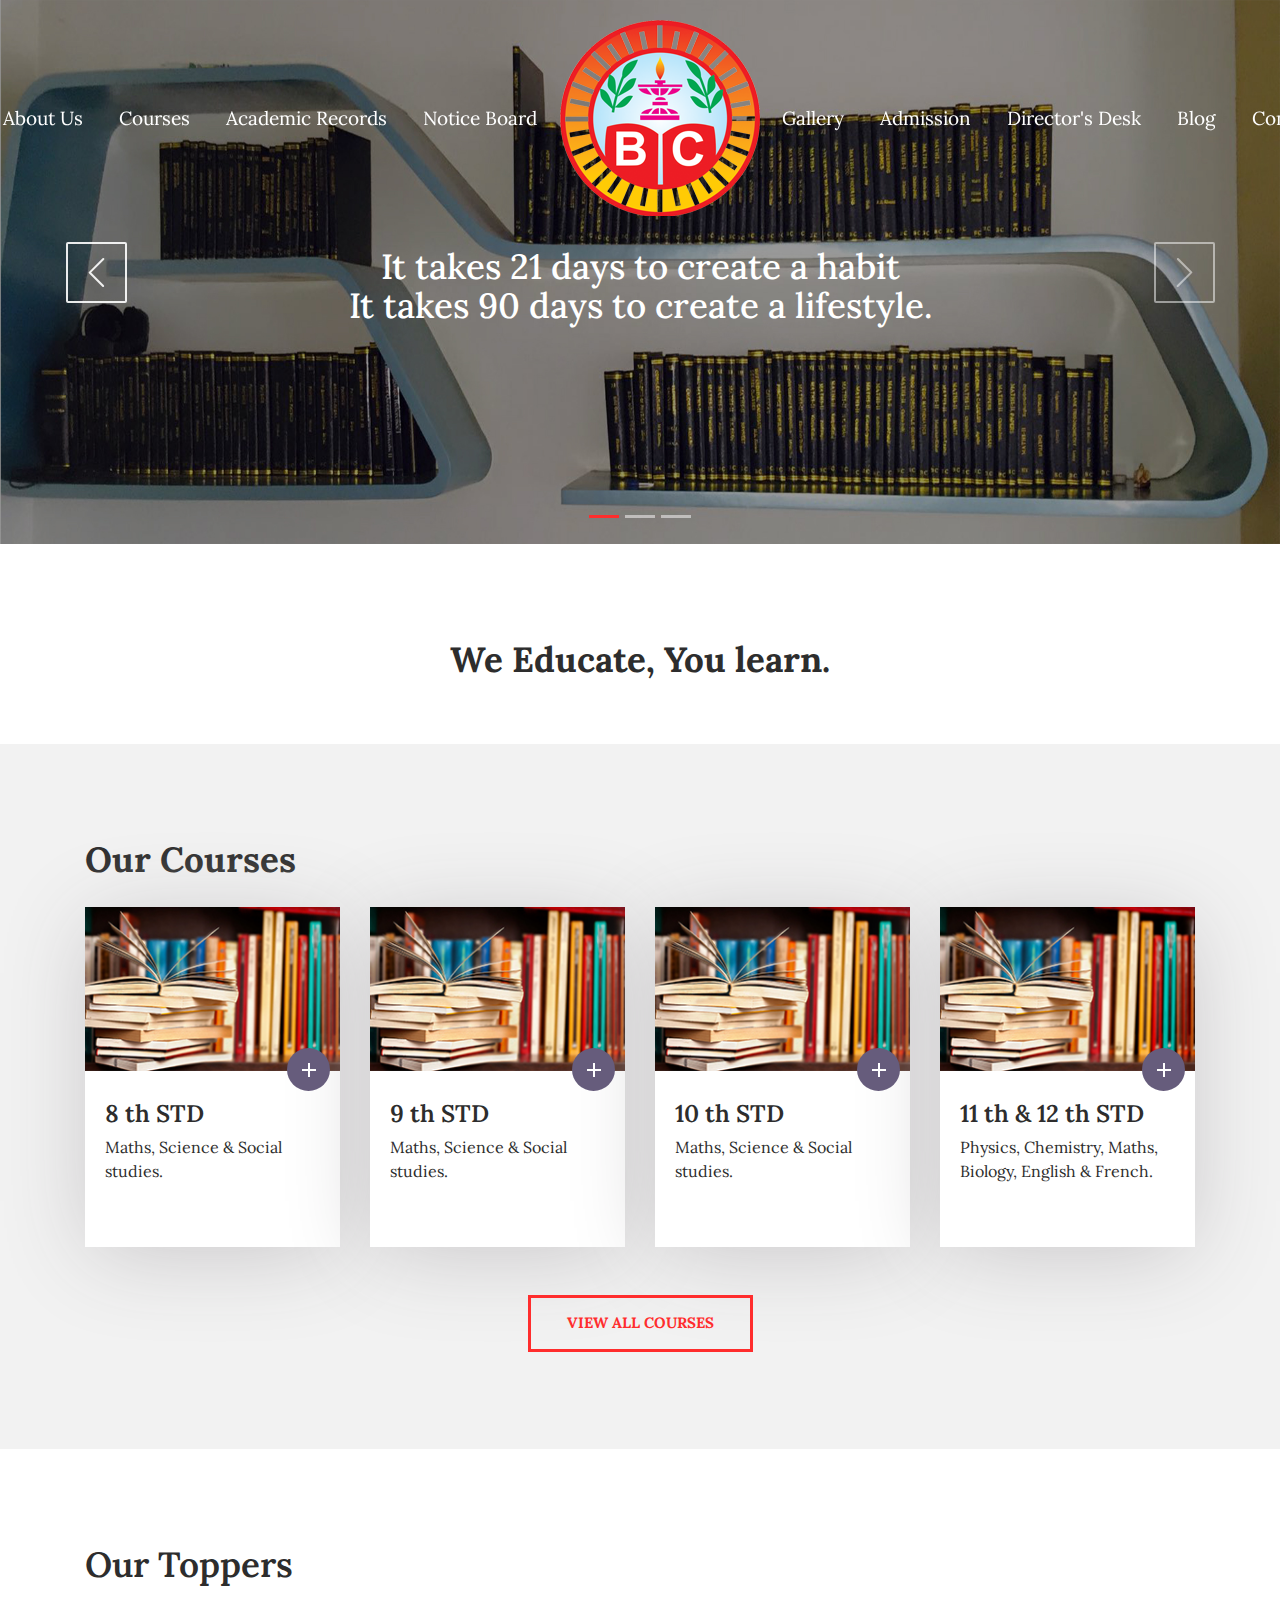
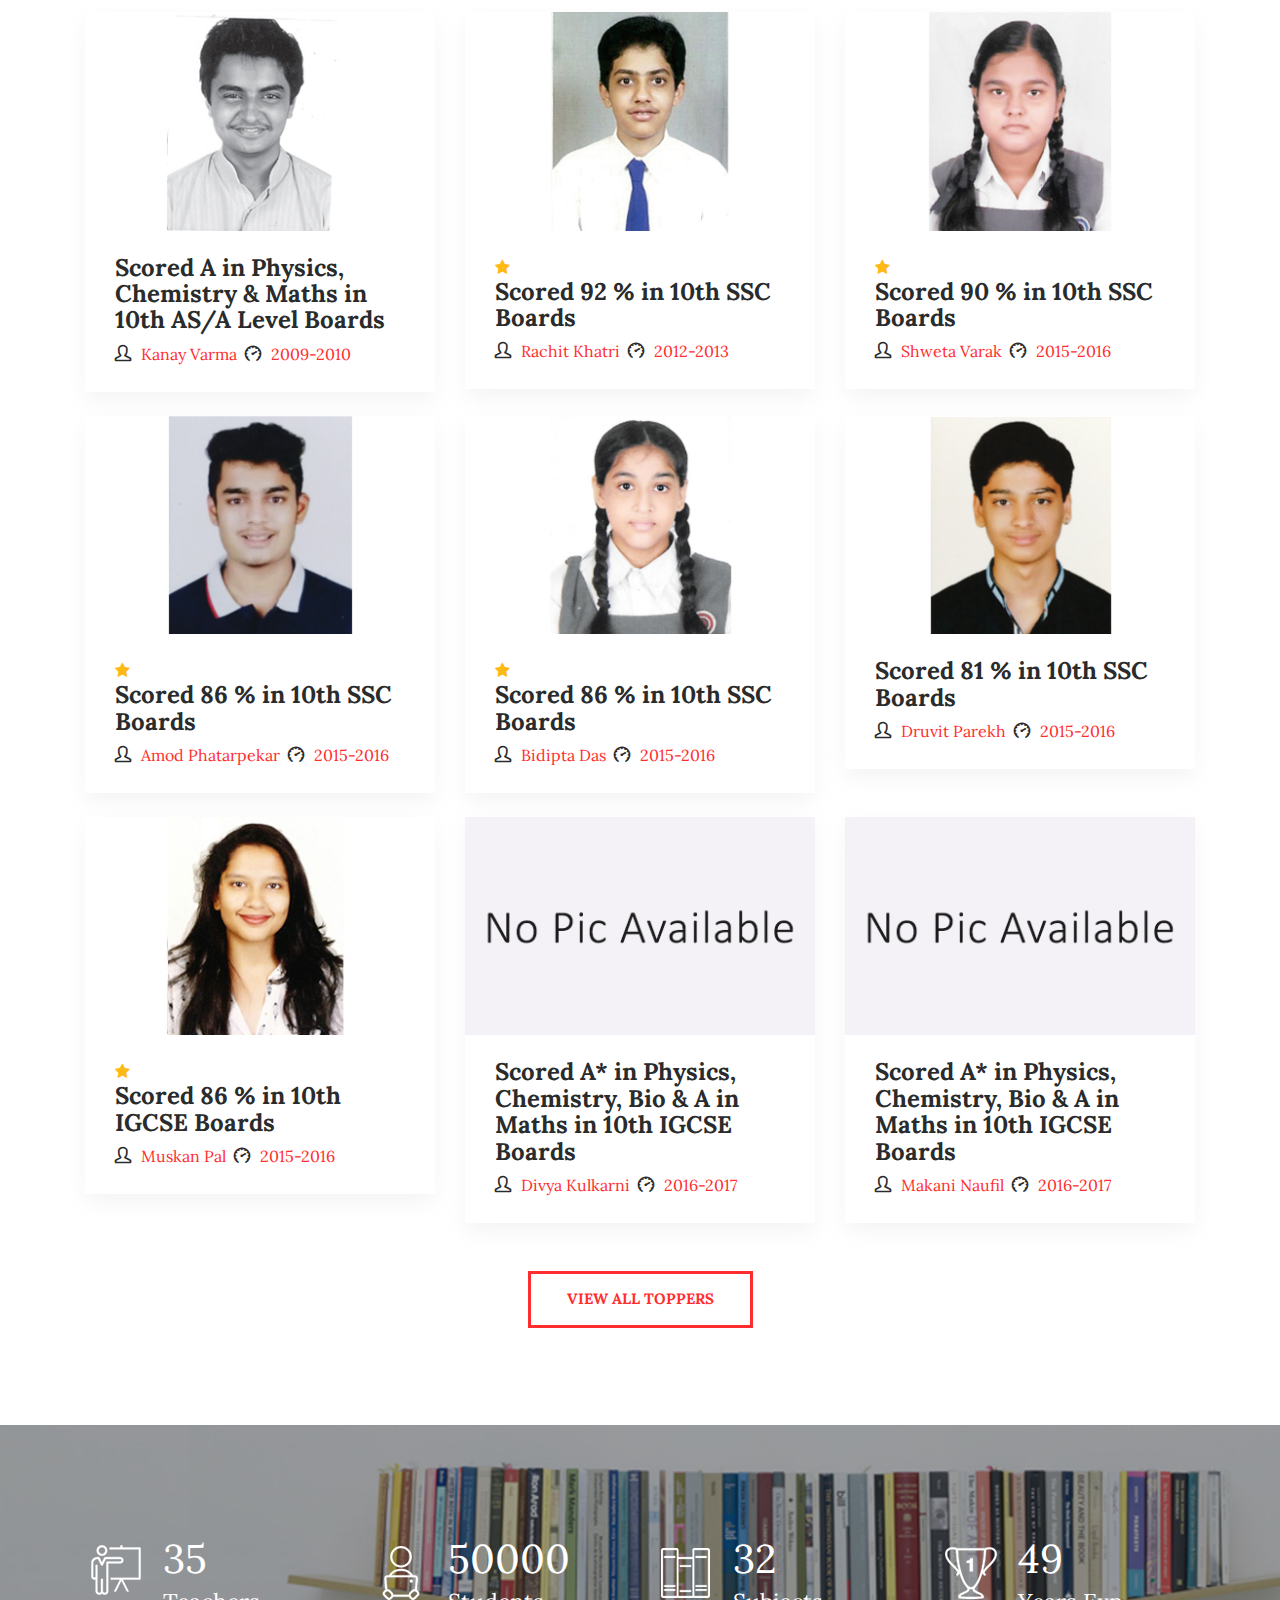
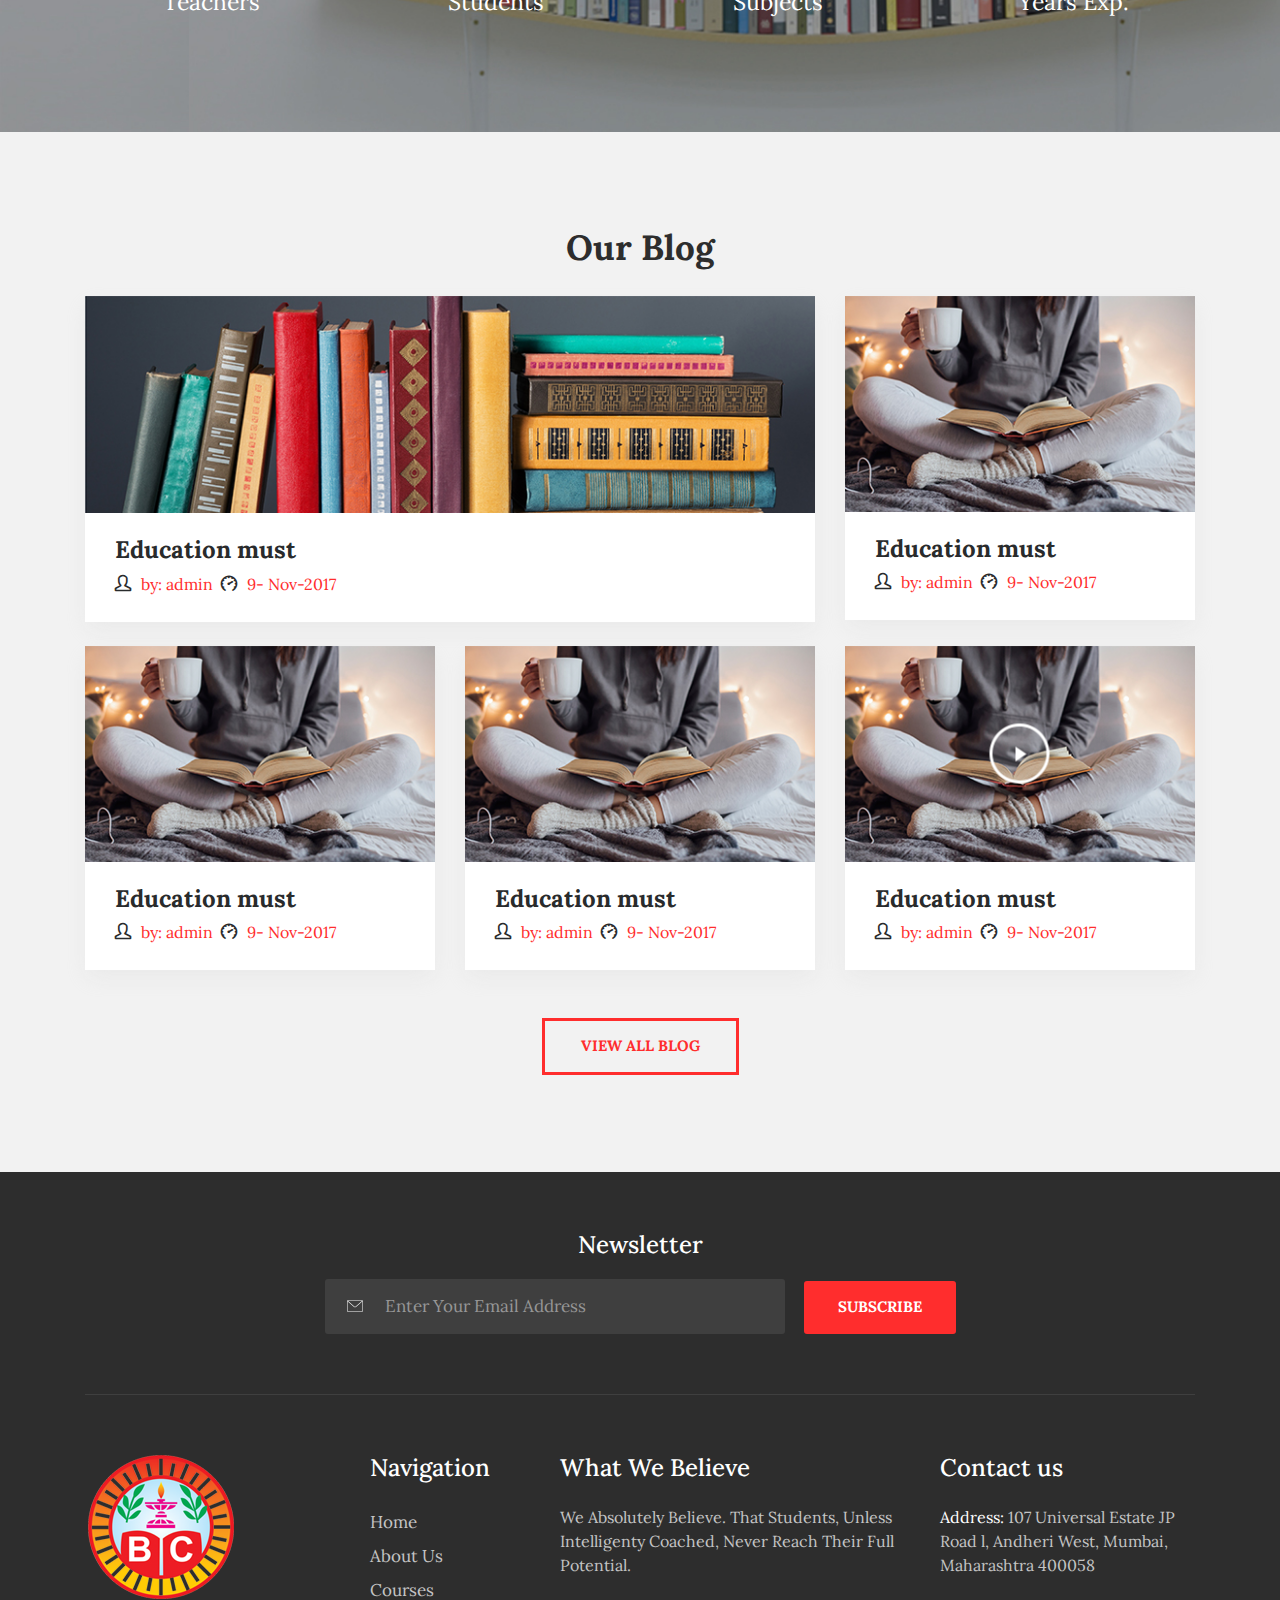
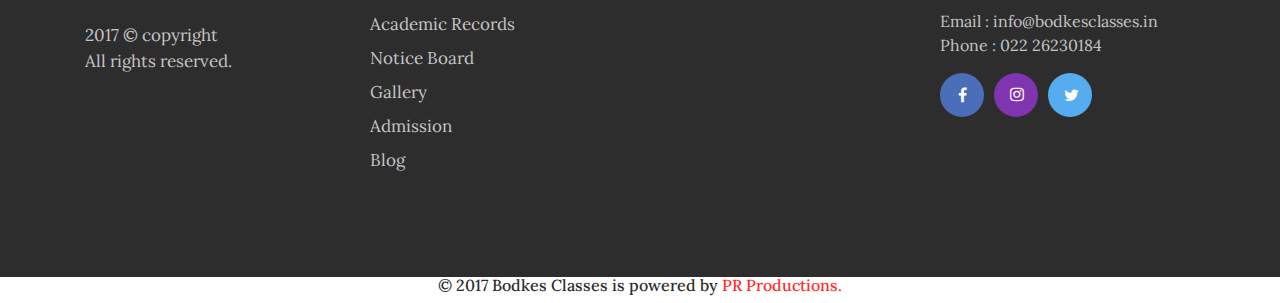
<file: index.html>
<!DOCTYPE html>
<html lang="en">

<head>
    <meta charset="utf-8">
    <meta name="viewport" content="width=device-width, initial-scale=1, shrink-to-fit=no">
    <title>Bodkes Classes</title>
    <link rel="stylesheet" href="css/bootstrap.min.css">
    <link href="https://fonts.googleapis.com/css?family=Lora:400,700" rel="stylesheet">
    <link rel="stylesheet" href="css/font-awesome.min.css">
    <link rel="stylesheet" href="css/simple-line-icons.css">
    <link rel="stylesheet" href="css/slick.css">
    <link rel="stylesheet" href="css/slick-theme.css">
    <link rel="stylesheet" href="css/owl.carousel.min.css">
    <link href="css/style.css" rel="stylesheet">
</head>

<body>
<body>
    <header>
        <div class="container nav-menu">
            <div class="row">
                <div class="col-md-12">
                    <a href="index.html"><img src="images/responsive-logo.png" class="responsive-logo img-fluid" alt="responsive-logo"></a>
                </div>
            </div>
            <div class="row">
                <div class="col-md-12">
                    <nav class="navbar navbar-toggleable-md navbar-light bg-faded">
                        <button class="navbar-toggler navbar-toggler-right" type="button" data-toggle="collapse" data-target="#navbarNavDropdown">
                            <span class="icon-menu"></span>
                        </button>
                        <div class="collapse navbar-collapse" id="navbarNavDropdown">
                            <ul class="navbar-nav">
                                <li class="nav-item">
                                    <a class="nav-link" href="index.html">Home<span class="sr-only">(current)</span></a>
                                </li>
                                <li class="nav-item">
                                    <a class="nav-link" href="about.html">About&nbsp;Us</a>
                                </li>
                                <li class="nav-item">
                                    <a class="nav-link" href="courses.html">Courses</a>
                                </li>
                                <li class="nav-item">
                                    <a class="nav-link" href="toppers.html">Academic&nbsp;Records</a>
                                </li>
                                <li class="nav-item">
                                    <a class="nav-link" href="notice_board.html">Notice&nbsp;Board</a>
                                </li>
                                <li class="nav-logo">
                                    <a href="#" class="navbar-brand"><img src="images/logo.png" class="" alt="logo"></a>
                                </li>
                                <li class="nav-item">
                                    <a class="nav-link" href="gallery.html">Gallery</a>
                                </li>
                                <li class="nav-item">
                                    <a class="nav-link" href="admission_form.html">Admission</a>
                                </li>
                                <li class="nav-item">
                                    <a class="nav-link" href="directors_desk.html">Director's&nbsp;Desk</a>
                                </li>
                                <li class="nav-item">
                                    <a class="nav-link" href="blog.html">Blog</a>
                                </li>
                            <li class="nav-item dropdown">
                                    <a class="nav-link dropdown-toggle" href="#" data-toggle="dropdown" aria-haspopup="true" aria-expanded="false">
                                        Contact&nbsp;Us</a>
                                    <ul class="dropdown-menu">
                                     <li><a class="dropdown-item" href="contact.html">Enquiry</a></li>
                                            <li><a class="dropdown-item" href="careers.html">Careers</a></li>
                                </ul>
								</li>
                            
                        </ul>
                    </div>
                </nav>
            </div>
        </div>
    </div>
    <div class="slider_img">
        <div id="carousel" class="carousel slide" data-ride="carousel">
            <ol class="carousel-indicators">
                <li data-target="#carousel" data-slide-to="0" class="active"></li>
                <li data-target="#carousel" data-slide-to="1"></li>
                <li data-target="#carousel" data-slide-to="2"></li>
            </ol>
            <div class="carousel-inner" role="listbox">
                <div class="carousel-item active">
                    <img class="d-block" src="images/slider.jpg" alt="First slide">
                    <div class="carousel-caption d-md-block">
                        <div class="slider_title">
                            <h1></h1>
                            <h2>It takes 21 days to create a habit<br> It takes 90 days to create a lifestyle.</h2>
                            <div class="slider-btn">
                            </div>
                        </div>
                    </div>
                </div>
                <div class="carousel-item">
                    <img class="d-block" src="images/slider.jpg" alt="Second slide">
                    <div class="carousel-caption d-md-block">
                        <div class="slider_title">
                            <h1></h1>
                            <h2>You will never always be motivated<br> So you must learn to be.</h2>
                            <div class="slider-btn">
                            </div>
                        </div>
                    </div>
                </div>
                <div class="carousel-item">
                    <img class="d-block" src="images/slider.jpg" alt="Third slide">
                    <div class="carousel-caption d-md-block">
                        <div class="slider_title">
                            <h1></h1>
                            <h2>What good are wings without the courage to fly?</h2>
                            <div class="slider-btn">
                            </div>
                        </div>
                    </div>
                </div>
            </div>
            <a class="carousel-control-prev" href="#carousel" role="button" data-slide="prev">
                <i class="icon-arrow-left fa-slider" aria-hidden="true"></i>
                <span class="sr-only">Previous</span>
            </a>
            <a class="carousel-control-next" href="#carousel" role="button" data-slide="next">
                <i class="icon-arrow-right fa-slider" aria-hidden="true"></i>
                <span class="sr-only">Next</span>
            </a>
        </div>
    </div>
</header>

<section class="clearfix about">
    <div class="container">
        <div class="row">
            <div class="col-md-12">
                <h2>We Educate, You learn.</h2>
            </div>
        </div>
        </div>
    </section>

    <section class="our_courses">
        <div class="container">
            <div class="row">
                <div class="col-md-12">
                    <h2>Our Courses</h2>
                </div>
            </div>
            <div class="row">
                <div class="col-xs-12 col-sm-6 col-md-6 col-lg-3">
                    <div class="courses_box mb-5">
                        <div class="course-img-wrap">
                            <img src="images/courses_1.jpg" class="img-fluid" alt="courses-img">
                            <div class="courses_box-img">
                                <div class="courses-link-wrap">
                                    <a href="courses_detail_8th.html" class="course-link"><span>Courses Details</span></a>
                                    <a href="admission-form.html" class="course-link"><span>Join today</span></a>
                                </div>

                            </div>
                        </div>

                        <div class="courses_icon">
                            <img src="images/plus-icon.png" class="img-fluid close-icon" alt="plus-icon">
                        </div>
                        <a href="courses_detail_8th.html" class="course-box-content">
                            <h3>8 th STD</h3>
                            <p>Maths, Science & Social studies.</p>
                        </a>
                    </div>
                </div>
                <div class="col-xs-12 col-sm-6 col-md-6 col-lg-3">
                    <div class="courses_box mb-5">
                        <div class="course-img-wrap">
                            <img src="images/courses_1.jpg" class="img-fluid" alt="courses-img">
                            <div class="courses_box-img">
                                <div class="courses-link-wrap">
                                    <a href="courses_detail_9th.html" class="course-link"><span>Courses Details</span></a>
                                    <a href="admission-form.html" class="course-link"><span>Join today</span></a>
                                </div>
                          
                            </div>
                        </div>

                        <div class="courses_icon">
                            <img src="images/plus-icon.png" class="img-fluid close-icon" alt="plus-icon">
                        </div>
                        <a href="courses_detail_9th.html" class="course-box-content">
                            <h3>9 th STD</h3>
                            <p>Maths, Science & Social studies.</p>
                        </a>
                    </div>
                </div>
                <div class="col-xs-12 col-sm-6 col-md-6 col-lg-3">
                    <div class="courses_box mb-5">
                        <div class="course-img-wrap">
                            <img src="images/courses_1.jpg" class="img-fluid" alt="courses-img">
                            <div class="courses_box-img">
                                <div class="courses-link-wrap">
                                    <a href="courses_detail_10th.html" class="course-link"><span>Courses Details</span></a>
                                    <a href="admission-form.html" class="course-link"><span>Join today</span></a>
                                </div>
  
                            </div>
                        </div>
   
                        <div class="courses_icon">
                            <img src="images/plus-icon.png" class="img-fluid close-icon" alt="plus-icon">
                        </div>
                        <a href="courses_detail_10th.html" class="course-box-content">
                            <h3>10 th STD</h3>
                            <p>Maths, Science & Social studies.</p>
                        </a>
                    </div>
                </div>
                <div class="col-xs-12 col-sm-6 col-md-6 col-lg-3">
                    <div class="courses_box mb-5">
                        <div class="course-img-wrap">
                            <img src="images/courses_1.jpg" class="img-fluid" alt="courses-img">
                            <div class="courses_box-img">
                                <div class="courses-link-wrap">
                                    <a href="courses_detail_11th.html" class="course-link"><span>Courses Details</span></a>
                                    <a href="admission-form.html" class="course-link"><span>Join today</span></a>
                                </div>
      
                            </div>
                        </div>
  
                        <div class="courses_icon">
                            <img src="images/plus-icon.png" class="img-fluid close-icon" alt="plus-icon">
                        </div>
                        <a href="courses_detail_11th.html" class="course-box-content">
                            <h3>11 th & 12 th STD</h3>
                            <p>Physics, Chemistry, Maths, Biology, English & French.</p>
                        </a>
                    </div>
                </div>
            </div>
            <div class="row">
                <div class="col-md-12 text-center">
                    <a href="courses.html" class="btn btn-default btn-courses">View all Courses</a>
                </div>
            </div>
        </div>
    </section>

    <section class="event">
        <div class="container">
            <div class="row">
                <div class="col-md-12">
                    <h2>Our Toppers</h2>
                </div>
            </div>
            <div class="row">
                <div class="col-md-4">
                    <a href="#" class="home_blog_link">
                        <div class="blog-img_box">
                            <img src="images/topper/topper_6.jpg" class="img-fluid blog_display" alt="blog-img">
                            <div class="blogtitle">
                                      <h3>Scored A in Physics, Chemistry & Maths in 10th AS/A Level Boards</h3>
                              <i class="icon-user fa-common" aria-hidden="true"></i>
                              <p>Kanay Varma</p>
                                <i class="icon-speedometer fa-common" aria-hidden="true"></i>
                                <p>2009-2010</p>
                            </div>
                        </div>
                    </a>
                </div>
                <div class="col-md-4">
                    <a href="#" class="home_blog_link">
                        <div class="blog-img_box">
                            <img src="images/topper/topper_1.jpg" class="img-fluid blog_display" alt="blog-img">
                            <div class="blogtitle">
                               <div class="star-rating">
                            <i class="fa fa-star" aria-hidden="true"></i>
                                <h3>Scored 92 % in 10th SSC Boards</h3>
                                <i class="icon-user fa-common" aria-hidden="true"></i>
                                <p>Rachit Khatri</p>
                                <i class="icon-speedometer fa-common" aria-hidden="true"></i>
                                <p>2012-2013</p>
								</div>
                            </div>
                        </div>
                    </a>
                </div>
                <div class="col-md-4">
                    <a href="#" class="home_blog_link">
                        <div class="blog-img_box">
                                <img src="images/topper/topper_2.jpg" class="img-fluid blog_display" alt="blog-img">
                            <div class="blogtitle">
                               <div class="star-rating">
                            <i class="fa fa-star" aria-hidden="true"></i>
                                <h3>Scored 90 % in 10th SSC Boards</h3>
                                <i class="icon-user fa-common" aria-hidden="true"></i>
                                <p>Shweta Varak</p>
                                <i class="icon-speedometer fa-common" aria-hidden="true"></i>
                                <p>2015-2016</p>
								</div>
                            </div>
                        </div>
                    </a>
                </div>
            </div>
            <div class="row">
                <div class="col-md-4">
                    <a href="#" class="home_blog_link">
                        <div class="blog-img_box">
                            <img src="images/topper/topper_4.jpg" class="img-fluid blog_display" alt="blog-img">
                            <div class="blogtitle">
                               <div class="star-rating">
                            <i class="fa fa-star" aria-hidden="true"></i>
                                <h3>Scored 86 % in 10th SSC Boards</h3>
                                <i class="icon-user fa-common" aria-hidden="true"></i>
                                <p>Amod Phatarpekar</p>
                                <i class="icon-speedometer fa-common" aria-hidden="true"></i>
                                <p>2015-2016</p>
								</div>
                            </div>
                        </div>
                    </a>
                </div>
                <div class="col-md-4">
                    <a href="#" class="home_blog_link">
                        <div class="blog-img_box">
                            <img src="images/topper/topper_3.jpg" class="img-fluid blog_display" alt="blog-img">
                            <div class="blogtitle">
                               <div class="star-rating">
                            <i class="fa fa-star" aria-hidden="true"></i>
                                <h3>Scored 86 % in 10th SSC Boards</h3>
                                <i class="icon-user fa-common" aria-hidden="true"></i>
                                <p>Bidipta Das</p>
                                <i class="icon-speedometer fa-common" aria-hidden="true"></i>
                                <p>2015-2016</p>
								</div>
                            </div>
                        </div>
                    </a>
                </div>
                <div class="col-md-4">
                    <a href="#" class="home_blog_link">
                        <div class="blog-img_box">
                                <img src="images/topper/topper_5.jpg" class="img-fluid blog_display" alt="blog-img">
                            <div class="blogtitle">
                                <h3>Scored 81 % in 10th SSC Boards</h3>
                                <i class="icon-user fa-common" aria-hidden="true"></i>
                                <p>Druvit Parekh</p>
                                <i class="icon-speedometer fa-common" aria-hidden="true"></i>
                                <p>2015-2016</p>
                            </div>
                        </div>
                    </a>
                </div>
                <div class="col-md-4">
                    <a href="#" class="home_blog_link">
                        <div class="blog-img_box">
                                <img src="images/topper/topper_7.jpg" class="img-fluid blog_display" alt="blog-img">
                            <div class="blogtitle">
                               <div class="star-rating">
                            <i class="fa fa-star" aria-hidden="true"></i>
                                <h3>Scored 86 % in 10th IGCSE Boards</h3>
                                <i class="icon-user fa-common" aria-hidden="true"></i>
                                <p>Muskan Pal</p>
                                <i class="icon-speedometer fa-common" aria-hidden="true"></i>
                                <p>2015-2016</p>
								</div>
                            </div>
                        </div>
                    </a>
                </div>
                <div class="col-md-4">
                    <a href="#" class="home_blog_link">
                        <div class="blog-img_box">
                                <img src="images/topper/no_pic.jpg" class="img-fluid blog_display" alt="blog-img">
                            <div class="blogtitle">
                                <h3>Scored A* in Physics, Chemistry, Bio & A in Maths in 10th IGCSE Boards</h3>
                                <i class="icon-user fa-common" aria-hidden="true"></i>
                                <p>Divya Kulkarni</p>
                                <i class="icon-speedometer fa-common" aria-hidden="true"></i>
                                <p>2016-2017</p>
                            </div>
                        </div>
                    </a>
                </div>
                <div class="col-md-4">
                    <a href="#" class="home_blog_link">
                        <div class="blog-img_box">
                                <img src="images/topper/no_pic.jpg" class="img-fluid blog_display" alt="blog-img">
                            <div class="blogtitle">
                                <h3>Scored A* in Physics, Chemistry, Bio & A in Maths in 10th IGCSE Boards</h3>
                                <i class="icon-user fa-common" aria-hidden="true"></i>
                                <p>Makani Naufil</p>
                                <i class="icon-speedometer fa-common" aria-hidden="true"></i>
                                <p>2016-2017</p>
                            </div>
                        </div>
                    </a>
                </div>
            </div><br>
            <div class="row">
                <div class="col-md-12 text-center">
                    <a href="toppers.html" class="btn btn-default btn-courses">VIEW ALL TOPPERS</a>
                </div>
            </div>
        </div>
    </section>

    <div class="detailed_chart">
        <div class="container">
            <div class="row">
                <div class="col-xs-12 col-sm-6 col-md-3 chart_bottom">
                    <div class="chart-img">
                        <img src="images/chart-icon_1.png" class="img-fluid" alt="chart_icon">
                    </div>
                    <div class="chart-text">
                        <p><span class="counter">35</span> Teachers
                        </p>
                    </div>
                </div>
                <div class="col-xs-12 col-sm-6 col-md-3 chart_bottom chart_top">
                    <div class="chart-img">
                        <img src="images/chart-icon_2.png" class="img-fluid" alt="chart_icon">
                    </div>
                    <div class="chart-text">
                        <p><span class="counter">50000</span> Students
                        </p>
                    </div>
                </div>
                <div class="col-xs-12 col-sm-6 col-md-3 chart_top">
                    <div class="chart-img">
                        <img src="images/chart-icon_3.png" class="img-fluid" alt="chart_icon">
                    </div>
                    <div class="chart-text">
                        <p><span class="counter">32</span> Subjects
                        </p>
                    </div>
                </div>
                <div class="col-xs-12 col-sm-6 col-md-3">
                    <div class="chart-img">
                        <img src="images/chart-icon_4.png" class="img-fluid" alt="chart_icon">
                    </div>
                    <div class="chart-text">
                        <p><span class="counter">49</span> Years Exp.</p>
                    </div>
                </div>
            </div>
        </div>
    </div>

    <section class="blog">
        <div class="container">
            <div class="row">
                <div class="col-md-12">
                    <h2>Our Blog</h2>
                </div>
            </div>
            <div class="row">
                <div class="col-md-8">
                    <a href="blog-post.html" class="home_blog_link">
                        <div class="blog-img_box">
                            <img src="images/blog-img_1.jpg" class="img-fluid blog_display" alt="blog-img">
                            <div class="blogtitle">
                                <h3>Education must</h3>
                                <i class="icon-user fa-common" aria-hidden="true"></i>
                                <p>by: admin</p>
                                <i class="icon-speedometer fa-common" aria-hidden="true"></i>
                                <p>9- Nov-2017</p>
                            </div>
                        </div>
                    </a>
                </div>
                <div class="col-md-4">
                    <a href="blog-post.html" class="home_blog_link">
                        <div class="blog-img_box">
                            <img src="images/blog-img_2.jpg" class="img-fluid blog_display" alt="blog-img">
                            <div class="blogtitle">
                                <h3>Education must</h3>
                                <i class="icon-user fa-common" aria-hidden="true"></i>
                                <p>by: admin</p>
                                <i class="icon-speedometer fa-common" aria-hidden="true"></i>
                                <p>9- Nov-2017</p>
                            </div>
                        </div>
                    </a>
                </div>
            </div>
            <div class="row">
                <div class="col-md-4">
                    <a href="blog-post.html" class="home_blog_link">
                        <div class="blog-img_box">
                            <img src="images/blog-img_2.jpg" class="img-fluid blog_display" alt="blog-img">
                            <div class="blogtitle">
                                <h3>Education must</h3>
                                <i class="icon-user fa-common" aria-hidden="true"></i>
                                <p>by: admin</p>
                                <i class="icon-speedometer fa-common" aria-hidden="true"></i>
                                <p>9- Nov-2017</p>
                            </div>
                        </div>
                    </a>
                </div>
                <div class="col-md-4">
                    <a href="blog-post.html" class="home_blog_link">
                            <div class="blog-img_box">
                            <img src="images/blog-img_2.jpg" class="img-fluid blog_display" alt="blog-img">
                            <div class="blogtitle">
                                <h3>Education must</h3>
                                <i class="icon-user fa-common" aria-hidden="true"></i>
                                <p>by: admin</p>
                                <i class="icon-speedometer fa-common" aria-hidden="true"></i>
                                <p>9- Nov-2017</p>
                            </div>
                        </div>
                    </a>
                </div>
                <div class="col-md-4">
                    <a href="blog-post.html" class="home_blog_link">
                        <div class="blog-img_box">
                            <div class="blog-video">
                                <div class="blog-play_btn"> <img src="images/play-btn.png" alt="play-btn"> </div>
                                <img src="images/blog-img_2.jpg" class="img-fluid blog_display" alt="blog-img">
                            </div>
                            <!-- video :D -->
                            <div class="blogtitle">
                                <h3>Education must</h3>
                                <i class="icon-user fa-common" aria-hidden="true"></i>
                                <p>by: admin</p>
                                <i class="icon-speedometer fa-common" aria-hidden="true"></i>
                                <p>9- Nov-2017</p>
                            </div>
                        </div>
                    </a>
                </div>
            </div><br>
            <div class="row">
                <div class="col-md-12 text-center">
                    <a href="blog.html" class="btn btn-default btn-courses">VIEW ALL BLOG</a>
                </div>
            </div>
        </div>
    </section>

    <div id="instafeed"></div>

    <footer>
        <div class="container">
            <div class="row">
                <div class="col-md-12">
                    <div class="subscribe">
                        <h3>Newsletter</h3>
                        <form id="subscribeform" action="php/subscribe.php" method="post">
                            <input class="signup_form" type="text" name="email" placeholder="Enter Your Email Address">
                            <button type="submit" class="btn btn-warning" id="js-subscribe-btn">SUBSCRIBE</button>
                            <div id="js-subscribe-result" data-success-msg="Success, Please check your email." data-error-msg="Oops! Something went wrong"></div>
   
                        </form>
                    </div>
                </div>
            </div>
            <div class="row">
                <div class="col-md-3">
                    <div class="foot-logo">
                        <a href="index.html">
                            <img src="images/footer-logo.png" class="img-fluid" alt="footer_logo">
                        </a>
                        <p>2017 © copyright
                            <br> All rights reserved.</p>
                        </div>
                    </div>
                    <div class="col-md-2">
                        <div class="sitemap">
                            <h3>Navigation</h3>
                            <ul>
                                <li><a href="index.html">Home</a></li>
                                <li><a href="about.html">About&nbsp;Us</a></li>
                                <li><a href="courses.html">Courses</a></li>
                                <li><a href="toppers.html">Academic&nbsp;Records</a></li>
                                <li><a href="notice_board.html">Notice Board</a></li>
                                <li><a href="gallery.html">Gallery</a></li>
                                <li><a href="admission_form.html">Admission</a></li>
                                <li><a href="blog.html">Blog</a></li>
                            </ul>
                        </div>
                    </div>
                    <div class="col-md-4">
                        <div class="address">
                            <h3>What We Believe</h3>
                            <p>We Absolutely Believe. That Students, Unless Intelligenty Coached, Never Reach Their Full Potential.</p>
                        </div>
                    </div>
                    <div class="col-md-3">
                        <div class="address">
                            <h3>Contact us</h3>
                            <p><span>Address: </span> 107 Universal Estate JP Road l, Andheri West, Mumbai, Maharashtra 400058</p>
                            <p>Email : info@bodkesclasses.in
                                <br> Phone : 022 26230184</p>
                                <ul class="footer-social-icons">
                                    <li><a href="https://www.facebook.com/ExE37" target="new"><i class="fa fa-facebook fa-fb" aria-hidden="true"></i></a></li>
                                    <li><a href="https://www.instagram.com/profbodkes" target="new"><i class="fa fa-instagram fa-in" aria-hidden="true"></i></a></li>
                                    <li><a href="https://twitter.com/profbodkes" target="new"><i class="fa fa-twitter fa-tw" aria-hidden="true"></i></a></li>
                                </ul>
                            </div>
                        </div>
                    </div>
                </div>
            </footer>
            
                    <section id="copyright" class="copyright">
            <div class="container wow animated fadeInUp" data-wow-delay="0.5s">
                <div class="row">
                    <div class="col-lg-12 col-md-12 col-sm-12 col-xs-12">
                      <div class="text-center">
                       <h6> © 2017 Bodkes Classes is powered by <a href="https://prproductions.co.in/" target="_new">PR Productions.</a> </h6>
						</div>
                    </div>
                </div>
            </div>
        </section>

            <script src="js/jquery.min.js"></script>
            <script src="js/tether.min.js"></script>
            <script src="js/bootstrap.min.js"></script>
            <script src="js/slick.min.js"></script>
            <script src="js/waypoints.min.js"></script>
            <script src="js/counterup.min.js"></script>
            <script src="js/instafeed.min.js"></script>
            <script src="js/owl.carousel.min.js"></script>
            <script src="js/validate.js"></script>
            <script src="js/tweetie.min.js"></script>
            <script src="js/subscribe.js"></script>
            <script src="js/script.js"></script>
        </body>
	</html>
</file>
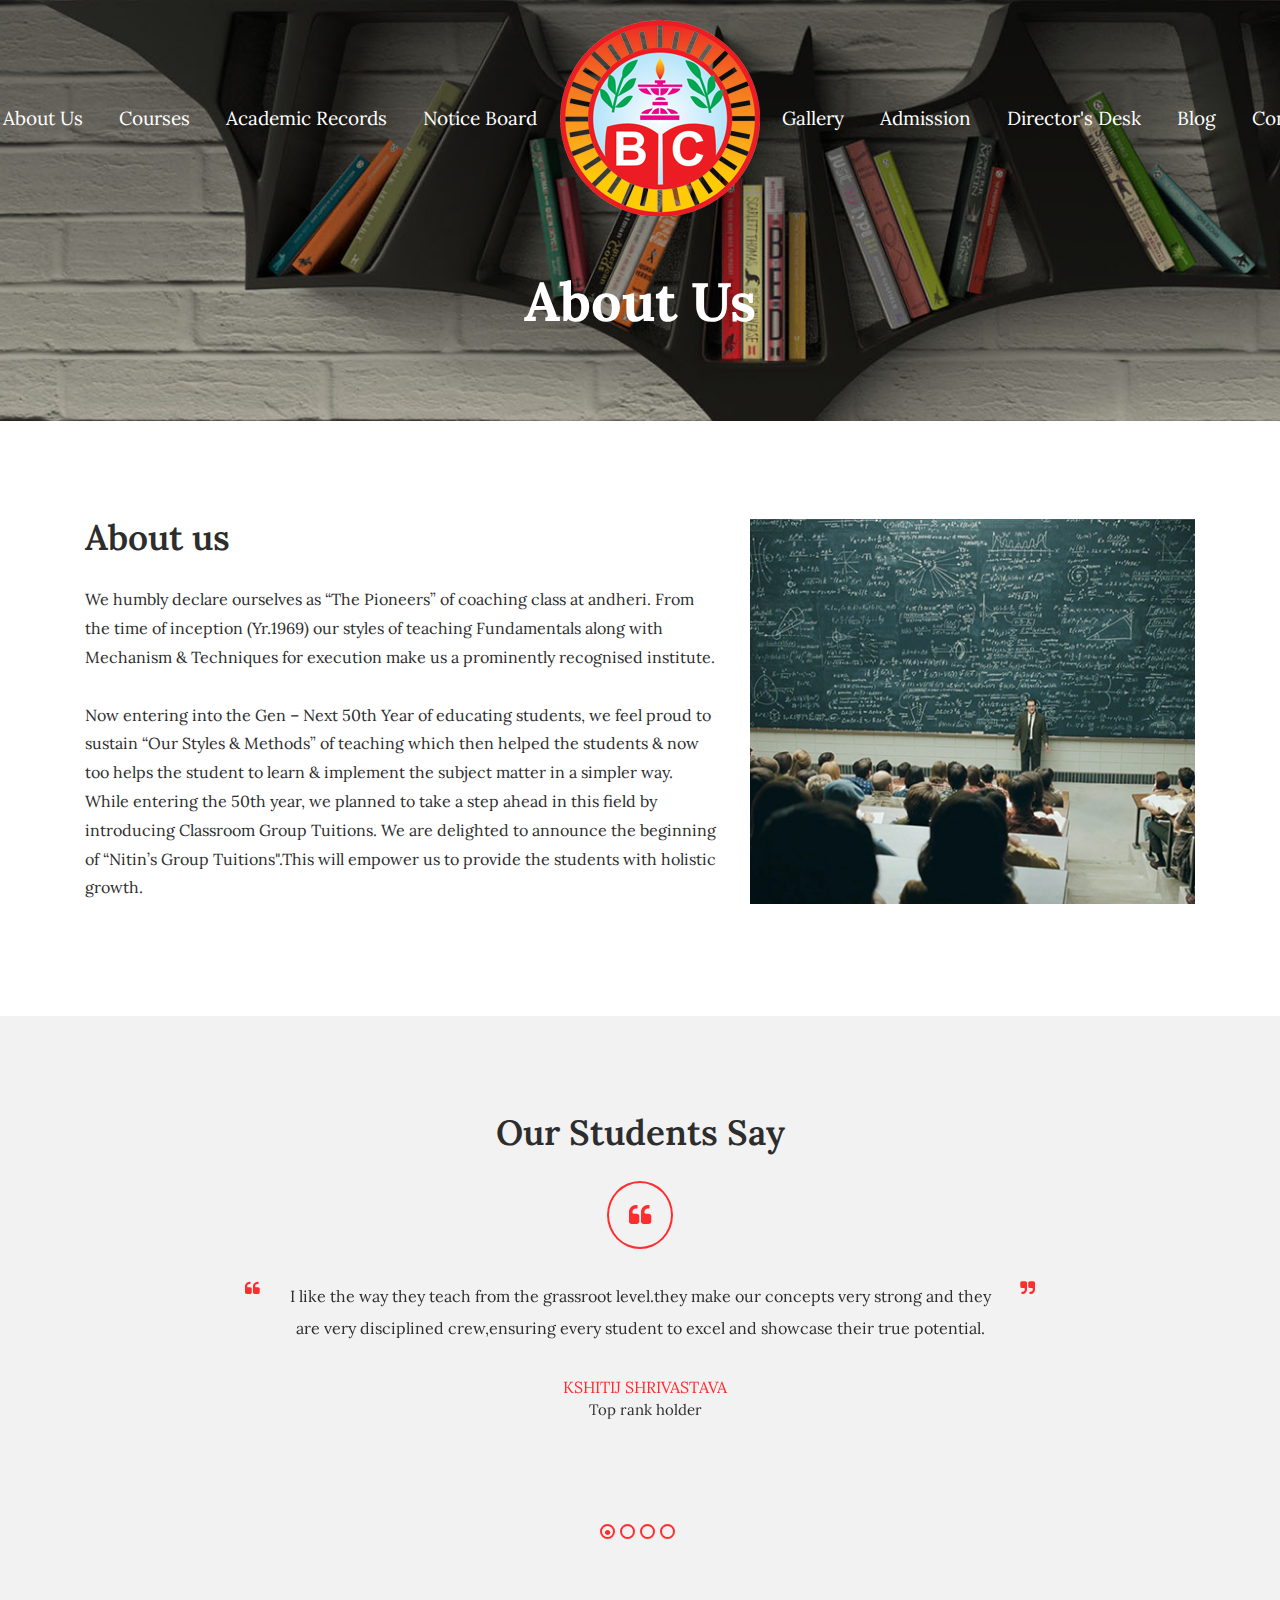
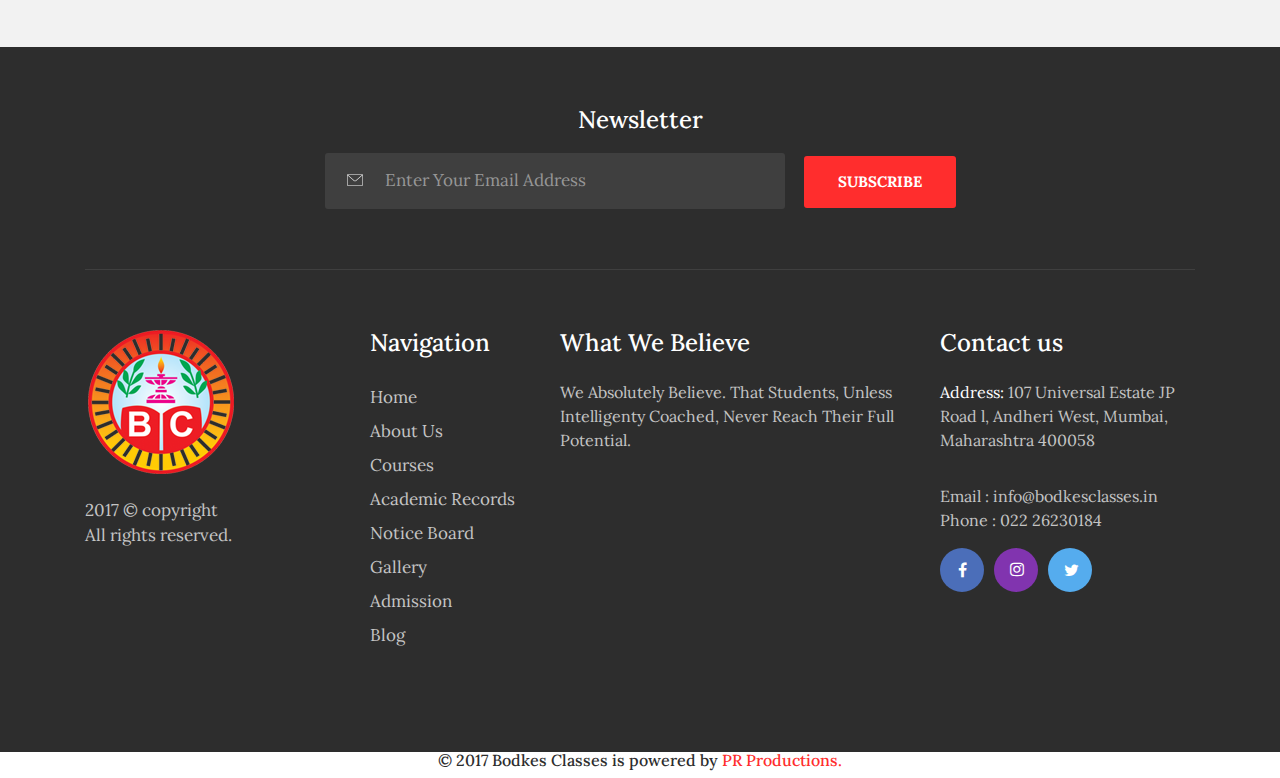
<file: about.html>
<!DOCTYPE html>
<html lang="en">

<head>
    <meta charset="utf-8">
    <meta name="viewport" content="width=device-width, initial-scale=1, shrink-to-fit=no">
    <title>Bodkes Classes</title>
    <link rel="stylesheet" href="css/bootstrap.min.css">
    <link href="https://fonts.googleapis.com/css?family=Lora:400,700" rel="stylesheet">
    <link rel="stylesheet" href="css/font-awesome.min.css">
    <link rel="stylesheet" href="css/simple-line-icons.css">
    <link rel="stylesheet" href="css/slick.css">
    <link rel="stylesheet" href="css/slick-theme.css">
    <link rel="stylesheet" href="css/owl.carousel.min.css">
    <link href="css/style.css" rel="stylesheet">
</head>

<body>
    <div class="about_bg">
        <div class="container">
            <div class="row">
                <div class="col-md-12">
                    <a href="index.html"><img src="images/responsive-logo.png" class="responsive-logo img-fluid" alt="responsive-logo"></a>
                </div>
            </div>
            <div class="row">
                <div class="col-md-12">
                    <nav class="navbar navbar-toggleable-md navbar-light bg-faded">
                        <button class="navbar-toggler navbar-toggler-right" type="button" data-toggle="collapse" data-target="#navbarNavDropdown">
                            <span class="icon-menu"></span>
                        </button>
                        <div class="collapse navbar-collapse" id="navbarNavDropdown">
                            <ul class="navbar-nav">
                                <li class="nav-item">
                                    <a class="nav-link" href="index.html">Home</a>
                                </li>
                                <li class="nav-item">
                                    <a class="nav-link" href="about.html">About&nbsp;Us<span class="sr-only">(current)</span></a>
                                </li>
                                <li class="nav-item">
                                    <a class="nav-link" href="courses.html">Courses</a>
                                </li>
                                <li class="nav-item">
                                    <a class="nav-link" href="toppers.html">Academic&nbsp;Records</a>
                                </li>
                                <li class="nav-item">
                                    <a class="nav-link" href="notice_board.html">Notice&nbsp;Board</a>
                                </li>
                                <li class="nav-logo">
                                    <a href="#" class="navbar-brand"><img src="images/logo.png" class="" alt="logo"></a>
                                </li>
                                <li class="nav-item">
                                    <a class="nav-link" href="gallery.html">Gallery</a>
                                </li>
                                <li class="nav-item">
                                    <a class="nav-link" href="admission_form.html">Admission</a>
                                </li>
                                <li class="nav-item">
                                    <a class="nav-link" href="directors_desk.html">Director's&nbsp;Desk</a>
                                </li>
                                <li class="nav-item">
                                    <a class="nav-link" href="blog.html">Blog</a>
                                </li>
                            <li class="nav-item dropdown">
                                    <a class="nav-link dropdown-toggle" href="#" data-toggle="dropdown" aria-haspopup="true" aria-expanded="false">
                                        Contact&nbsp;Us</a>
                                    <ul class="dropdown-menu">
                                     <li><a class="dropdown-item" href="contact.html">Enquiry</a></li>
                                            <li><a class="dropdown-item" href="careers.html">Careers</a></li>
                                </ul>
								</li>
                        </ul>
                    </div>
                </nav>
            </div>
        </div>
    </div>
        <div class="row">
            <div class="col-md-12">
                <h1>About Us</h1>
            </div>
        </div>
    </div>

<section class="welcome_about">
    <div class="container">
        <div class="row">
            <div class="col-md-7">
                <h2>About us</h2>
                <p>We humbly declare ourselves as “The Pioneers” of coaching class at andheri. From the time of inception (Yr.1969) our styles of teaching Fundamentals along with Mechanism & Techniques for execution make us a prominently recognised institute. <br><br> Now entering into the Gen – Next 50th Year of educating students, we feel proud to sustain “Our Styles & Methods” of teaching which then helped the students & now too helps the student to learn & implement the subject matter in a simpler way. While entering the 50th year, we planned to take a step ahead in this field by introducing Classroom Group Tuitions. We are delighted to announce the beginning of “Nitin’s Group Tuitions".This will empower us to provide the students with holistic growth.</p>
                </div>
                <div class="col-md-5">
                    <img src="images/welcome-img.jpg" class="img-fluid" alt="#">
                </div>
            </div>
        </div>
    </section>

    <section class="testimonial">
        <div class="container">
            <div class="row">
                <div class="col-md-12">
                    <h2>Our Students Say</h2>
                </div>
                <div class="col-md-12">
                    <div class="single-item">
                        <div class="quote">
                            <i class="fa fa-quote-left" aria-hidden="true"></i>
                            <p class="quote_text">I like the way they teach from the grassroot level.they make our concepts very strong and they are very disciplined crew,ensuring every student to excel and showcase their true potential.</p>
                            <div class="testi-img_block">
                                <p><span>KSHITIJ SHRIVASTAVA</span> Top rank holder</p>
                            </div>
                        </div>
                        <div class="quote">
                            <i class="fa fa-quote-left" aria-hidden="true"></i>
                            <p class="quote_text">You all helped me to achieve my dream. It was only possible due to extraordinary support of well professional teachers.
                             They paid attention personally and were always ready to provide any help whenever required.</p>
                            <div class="testi-img_block">
                                <p><span>Komal Mestry</span> Top rank holder</p>
                            </div>
                        </div>
                        <div class="quote">
                            <i class="fa fa-quote-left" aria-hidden="true"></i>
                            <p class="quote_text">Its been a great pleasure to study at Bodke’s Classes. Everyday it was exciting to go and learn new things with great teachers who not only gave us book knowledge but also life lessons.</p>
                            <div class="testi-img_block">
                                <p><span>Dhruvit Parekh</span> Top rank holder</p>
                            </div>
                        </div>
                        <div class="quote">
                            <i class="fa fa-quote-left" aria-hidden="true"></i>
                            <p class="quote_text">I did my 11th and 12th from Prof. Bodke's classes. I had never before took tuition classes, but Prof Bodke made the classes fun. He never failed to push us to our best potential and the lectures always consisted of open-grounded and informative discussions where the students became more confident and well-equipped with the syllabus.</p>
                            <div class="testi-img_block">
                                <p><span>Loveena Bhatia</span> Top rank holder</p>
                            </div>
                        </div>
                    </div>
                </div>
            </div>
        </div>
    </section>


        <div id="instafeed"></div>

        <footer>
        <div class="container">
            <div class="row">
                <div class="col-md-12">
                    <div class="subscribe">
                        <h3>Newsletter</h3>
                        <form id="subscribeform" action="php/subscribe.php" method="post">
                            <input class="signup_form" type="text" name="email" placeholder="Enter Your Email Address">
                            <button type="submit" class="btn btn-warning" id="js-subscribe-btn">SUBSCRIBE</button>
                            <div id="js-subscribe-result" data-success-msg="Success, Please check your email." data-error-msg="Oops! Something went wrong"></div>
   
                        </form>
                    </div>
                </div>
            </div>
            <div class="row">
                <div class="col-md-3">
                    <div class="foot-logo">
                        <a href="index.html">
                            <img src="images/footer-logo.png" class="img-fluid" alt="footer_logo">
                        </a>
                        <p>2017 © copyright
                            <br> All rights reserved.</p>
                        </div>
                    </div>
                    <div class="col-md-2">
                        <div class="sitemap">
                            <h3>Navigation</h3>
                            <ul>
                                <li><a href="index.html">Home</a></li>
                                <li><a href="about.html">About&nbsp;Us</a></li>
                                <li><a href="courses.html">Courses</a></li>
                                <li><a href="toppers.html">Academic&nbsp;Records</a></li>
                                <li><a href="notice_board.html">Notice Board</a></li>
                                <li><a href="gallery.html">Gallery</a></li>
                                <li><a href="admission_form.html">Admission</a></li>
                                <li><a href="blog.html">Blog</a></li>
                            </ul>
                        </div>
                    </div>
                    <div class="col-md-4">
                        <div class="address">
                            <h3>What We Believe</h3>
                            <p>We Absolutely Believe. That Students, Unless Intelligenty Coached, Never Reach Their Full Potential.</p>
                        </div>
                    </div>
                    <div class="col-md-3">
                        <div class="address">
                            <h3>Contact us</h3>
                            <p><span>Address: </span> 107 Universal Estate JP Road l, Andheri West, Mumbai, Maharashtra 400058</p>
                            <p>Email : info@bodkesclasses.in
                                <br> Phone : 022 26230184</p>
                                <ul class="footer-social-icons">
                                    <li><a href="https://www.facebook.com/ExE37" target="new"><i class="fa fa-facebook fa-fb" aria-hidden="true"></i></a></li>
                                    <li><a href="https://www.instagram.com/profbodkes" target="new"><i class="fa fa-instagram fa-in" aria-hidden="true"></i></a></li>
                                    <li><a href="#"><i class="fa fa-twitter fa-tw" aria-hidden="true"></i></a></li>
                                </ul>
                            </div>
                        </div>
                    </div>
                </div>
            </footer>
                
                <section id="copyright" class="copyright">
            <div class="container wow animated fadeInUp" data-wow-delay="0.5s">
                <div class="row">
                    <div class="col-lg-12 col-md-12 col-sm-12 col-xs-12">
                      <div class="text-center">
                       <h6> © 2017 Bodkes Classes is powered by <a href="https://prproductions.co.in/" target="_new">PR Productions.</a> </h6>
						</div>
                    </div>
                </div>
            </div>
        </section>

                <script src="js/jquery.min.js"></script>
                <script src="js/tether.min.js"></script>
                <script src="js/bootstrap.min.js"></script>
                <script src="js/slick.min.js"></script>
                <script src="js/waypoints.min.js"></script>
                <script src="js/counterup.min.js"></script>
                <script src="js/instafeed.min.js"></script>
                <script src="js/owl.carousel.min.js"></script>
                <script src="js/validate.js"></script>
                <script src="js/tweetie.min.js"></script>
                <script src="js/subscribe.js"></script>
                <script src="js/script.js"></script>
            </body>

            </html>
</file>
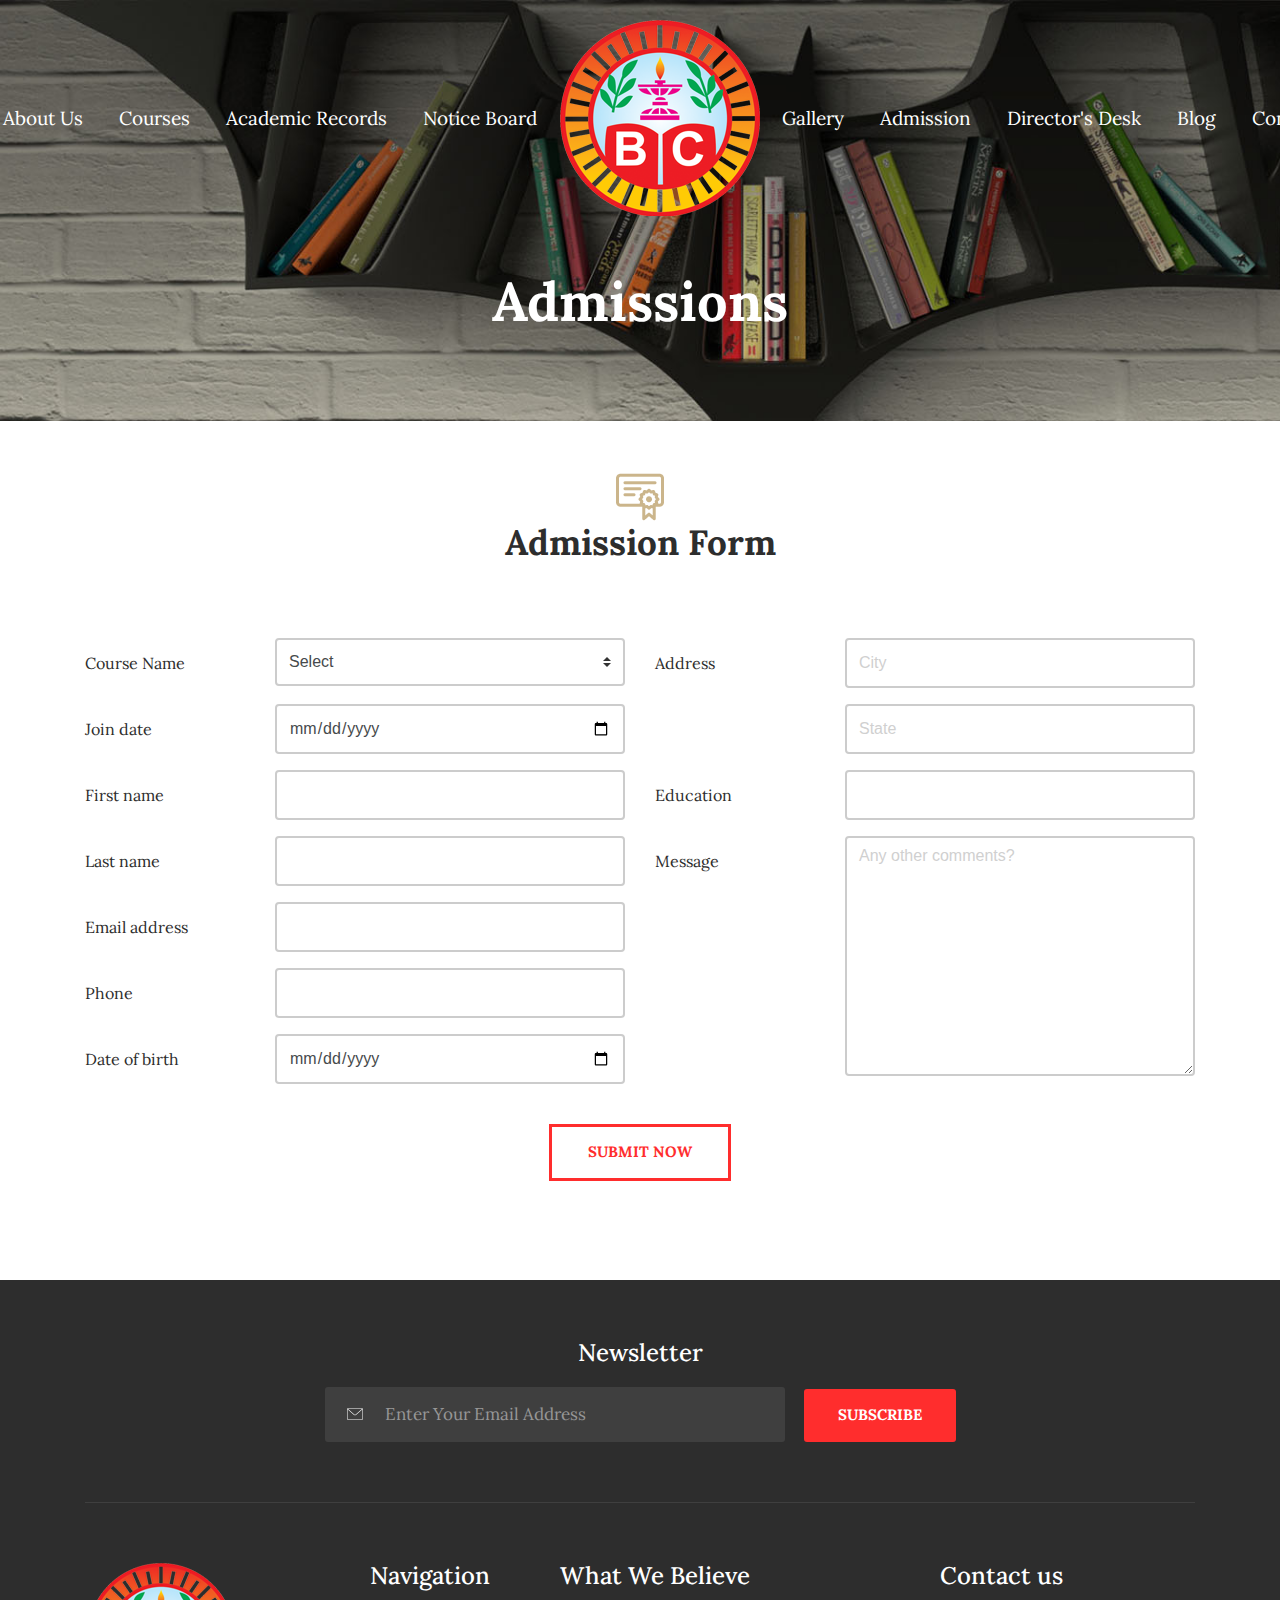
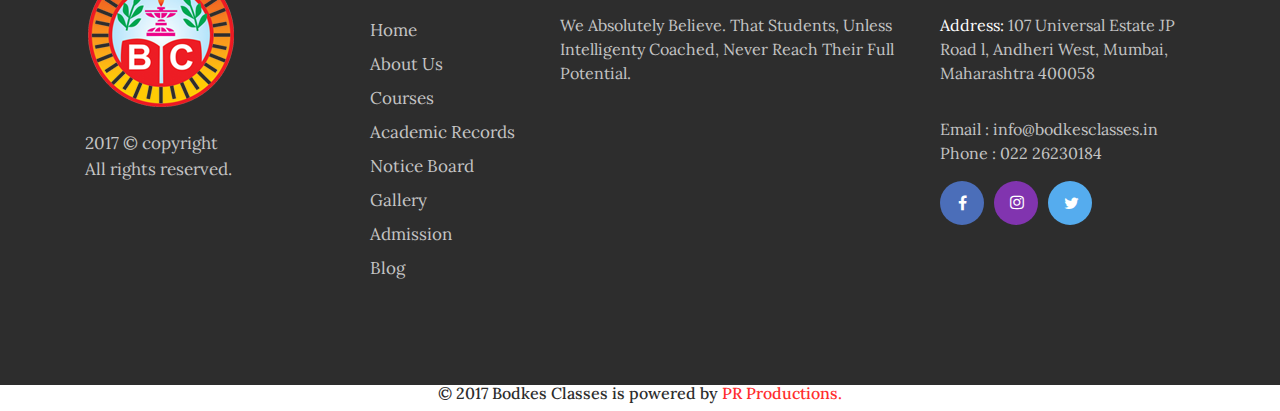
<file: admission_form.html>
<!DOCTYPE html>
<html lang="en">

<head>
    <meta charset="utf-8">
    <meta name="viewport" content="width=device-width, initial-scale=1, shrink-to-fit=no">
    <title>Bodkes Classes</title>
    <link rel="stylesheet" href="css/bootstrap.min.css">
    <link href="https://fonts.googleapis.com/css?family=Lora:400,700" rel="stylesheet">
    <link rel="stylesheet" href="css/font-awesome.min.css">
    <link rel="stylesheet" href="css/simple-line-icons.css">
    <link rel="stylesheet" href="css/owl.carousel.min.css">
    <link href="css/style.css" rel="stylesheet">
</head>

<body>
 
    <div class="about_bg">
        <div class="container">
            <div class="row">
                <div class="col-md-12">
                    <a href="index.html"><img src="images/responsive-logo.png" class="responsive-logo img-fluid" alt="responsive-logo"></a>
                </div>
            </div>
            <div class="row">
                <div class="col-md-12">
                    <nav class="navbar navbar-toggleable-md navbar-light bg-faded">
                        <button class="navbar-toggler navbar-toggler-right" type="button" data-toggle="collapse" data-target="#navbarNavDropdown">
                            <span class="icon-menu"></span>
                        </button>
                        <div class="collapse navbar-collapse" id="navbarNavDropdown">
                            <ul class="navbar-nav">
                                <li class="nav-item">
                                    <a class="nav-link" href="index.html">Home</a>
                                </li>
                                <li class="nav-item">
                                    <a class="nav-link" href="about.html">About&nbsp;Us</a>
                                </li>
                                <li class="nav-item">
                                    <a class="nav-link" href="courses.html">Courses</a>
                                </li>
                                <li class="nav-item">
                                    <a class="nav-link" href="toppers.html">Academic&nbsp;Records</a>
                                </li>
                                <li class="nav-item">
                                    <a class="nav-link" href="notice_board.html">Notice&nbsp;Board</a>
                                </li>
                                <li class="nav-logo">
                                    <a href="#" class="navbar-brand"><img src="images/logo.png" class="" alt="logo"></a>
                                </li>
                                <li class="nav-item">
                                    <a class="nav-link" href="gallery.html">Gallery</a>
                                </li>
                                <li class="nav-item">
                                    <a class="nav-link" href="admission_form.html">Admission</a>
                                </li>
                                <li class="nav-item">
                                    <a class="nav-link" href="directors_desk.html">Director's&nbsp;Desk</a>
                                </li>
                                <li class="nav-item">
                                    <a class="nav-link" href="blog.html">Blog</a>
                                </li>
                            <li class="nav-item dropdown">
                                    <a class="nav-link dropdown-toggle" href="#" data-toggle="dropdown" aria-haspopup="true" aria-expanded="false">
                                        Contact&nbsp;Us</a>
                                    <ul class="dropdown-menu">
                                     <li><a class="dropdown-item" href="contact.html">Enquiry</a></li>
                                            <li><a class="dropdown-item" href="careers.html">Careers</a></li>
                                </ul>
								</li>
                        </ul>
                    </div>
                </nav>
            </div>
        </div>
    </div>
            <div class="row">
                <div class="col-md-12">
                    <h1>Admissions</h1>
                </div>
            </div>
        </div>
      
        <section class="admission_form">
            <div class="container">
                <div class="row">
                    <div class="col-md-12 my-5">
                        <img src="images/badge-icon.png" class="img-fluid" alt="#">
                        <h2>Admission Form</h2>
                    </div>
                </div>
                <form action="php/admission.php" method="post" id="admissionform">
                    <div class="row">
                        <div class="col-md-6">
                            <div class="row form-group">
                                <div class="col-lg-4">
                                    <label>
                                        Course Name</label>
                                </div>
                                <div class="col-lg-8">
                                    <select class="form-control custom-select" name="course" required>
                                        <option selected="" value="">Select</option>
                                        <option value="select">8 TH STD</option>
                                        <option value="select">9 TH STD</option>
                                        <option value="select">10 TH STD</option>
                                        <option value="select">11 TH STD</option>
                                        <option value="select">12 TH STD</option>
                                    </select>
                                </div>
                            </div>
                            <div class="row form-group">
                                <div class="col-lg-4">
                                    <label>
                                        Join date</label>
                                </div>
                                <div class="col-lg-8">
                                    <input type="date" name="join" class="form-control" required>
                                </div>
                            </div>
                            <div class="row form-group">
                                <div class="col-lg-4">
                                    <label>
                                        First name</label>
                                </div>
                                <div class="col-lg-8">
                                    <input type="text" name="first_name" class="form-control" required>
                                </div>
                            </div>
                            <div class="row form-group">
                                <div class="col-lg-4">
                                    <label>
                                        Last name</label>
                                </div>
                                <div class="col-lg-8">
                                    <input type="text" name="last_name" class="form-control" required>
                                </div>
                            </div>
                            <div class="row form-group">
                                <div class="col-lg-4">
                                    <label>
                                        Email address</label>
                                </div>
                                <div class="col-lg-8">
                                    <input type="email" name="email" class="form-control" required>
                                </div>
                            </div>
                            <div class="row form-group">
                                <div class="col-lg-4">
                                    <label>
                                        Phone</label>
                                </div>
                                <div class="col-lg-8">
                                    <input type="text" name="phone" class="form-control">
                                </div>
                            </div>
                            <div class="row form-group">
                                <div class="col-lg-4">
                                    <label>
                                        Date of birth </label>
                                </div>
                                <div class="col-lg-8">
                                    <input type="date" name="dob" class="form-control" required>
                                </div>
                            </div>
                        </div>
                        <div class="col-md-6">
                            <div class="row form-group">
                                <div class="col-lg-4">
                                    <label>
                                        Address</label>
                                </div>
                                <div class="col-lg-8">
                                    <div class="form-group">
                                        <input type="text" name="address1" class="form-control" placeholder="City" required>
                                    </div>
                                    <div class="form-group mb-0">
                                        <input type="text" name="address2" class="form-control" placeholder="State" required>
                                    </div>
                                </div>
                            </div>
                            <div class="row form-group">
                                <div class="col-lg-4">
                                    <label>
                                        Education</label>
                                </div>
                                <div class="col-lg-8">
                                    <input type="text" name="education" class="form-control" required>
                                </div>
                            </div>
                            <div class="row form-group">
                                <div class="col-lg-4">
                                    <label>
                                        Message</label>
                                </div>
                                <div class="col-lg-8">
                                    <textarea class="form-control" name="message" placeholder="Any other comments?" rows="11"></textarea>
                                </div>
                            </div>
                        </div>
                    </div>
                    <div class="row">
                        <div class="col-md-12 text-center">
                            <button type="submit" class="btn btn-default btn-courses mt-4" id="js-admission-btn">Submit Now</button>
                        </div>
                        <div class="col-md-12">
                            <div id="js-admission-result" data-success-msg="Success, Your application has been sent" data-error-msg="Oops! Something went wrong"></div>
                        </div>
                    </div>
                </form>
            </div>
        </section>

    <div id="instafeed"></div>

    <footer>
        <div class="container">
            <div class="row">
                <div class="col-md-12">
                    <div class="subscribe">
                        <h3>Newsletter</h3>
                        <form id="subscribeform" action="php/subscribe.php" method="post">
                            <input class="signup_form" type="text" name="email" placeholder="Enter Your Email Address">
                            <button type="submit" class="btn btn-warning" id="js-subscribe-btn">SUBSCRIBE</button>
                            <div id="js-subscribe-result" data-success-msg="Success, Please check your email." data-error-msg="Oops! Something went wrong"></div>
   
                        </form>
                    </div>
                </div>
            </div>
            <div class="row">
                <div class="col-md-3">
                    <div class="foot-logo">
                        <a href="index.html">
                            <img src="images/footer-logo.png" class="img-fluid" alt="footer_logo">
                        </a>
                        <p>2017 © copyright
                            <br> All rights reserved.</p>
                        </div>
                    </div>
                    <div class="col-md-2">
                        <div class="sitemap">
                            <h3>Navigation</h3>
                            <ul>
                                <li><a href="index.html">Home</a></li>
                                <li><a href="about.html">About&nbsp;Us</a></li>
                                <li><a href="courses.html">Courses</a></li>
                                <li><a href="toppers.html">Academic&nbsp;Records</a></li>
                                <li><a href="notice_board.html">Notice Board</a></li>
                                <li><a href="gallery.html">Gallery</a></li>
                                <li><a href="admission_form.html">Admission</a></li>
                                <li><a href="blog.html">Blog</a></li>
                            </ul>
                        </div>
                    </div>
                    <div class="col-md-4">
                        <div class="address">
                            <h3>What We Believe</h3>
                            <p>We Absolutely Believe. That Students, Unless Intelligenty Coached, Never Reach Their Full Potential.</p>
                        </div>
                    </div>
                    <div class="col-md-3">
                        <div class="address">
                            <h3>Contact us</h3>
                            <p><span>Address: </span> 107 Universal Estate JP Road l, Andheri West, Mumbai, Maharashtra 400058</p>
                            <p>Email : info@bodkesclasses.in
                                <br> Phone : 022 26230184</p>
                                <ul class="footer-social-icons">
                                    <li><a href="https://www.facebook.com/ExE37" target="new"><i class="fa fa-facebook fa-fb" aria-hidden="true"></i></a></li>
                                    <li><a href="https://www.instagram.com/profbodkes" target="new"><i class="fa fa-instagram fa-in" aria-hidden="true"></i></a></li>
                                    <li><a href="#"><i class="fa fa-twitter fa-tw" aria-hidden="true"></i></a></li>
                                </ul>
                            </div>
                        </div>
                    </div>
                </div>
            </footer>
            
            <section id="copyright" class="copyright">
            <div class="container wow animated fadeInUp" data-wow-delay="0.5s">
                <div class="row">
                    <div class="col-lg-12 col-md-12 col-sm-12 col-xs-12">
                      <div class="text-center">
                       <h6> © 2017 Bodkes Classes is powered by <a href="https://prproductions.co.in/" target="_new">PR Productions.</a> </h6>
						</div>
                    </div>
                </div>
            </div>
        </section>

    <script src="js/jquery.min.js"></script>
    <script src="js/tether.min.js"></script>
    <script src="js/bootstrap.min.js"></script>
    <script src="js/instafeed.min.js"></script>
    <script src="js/owl.carousel.min.js"></script>
    <script src="js/validate.js"></script>
    <script src="js/tweetie.min.js"></script>
    <script src="js/admission.js"></script>
    <script src="js/subscribe.js"></script>
    <script src="js/script.js"></script>
</body>

</html>
</file>
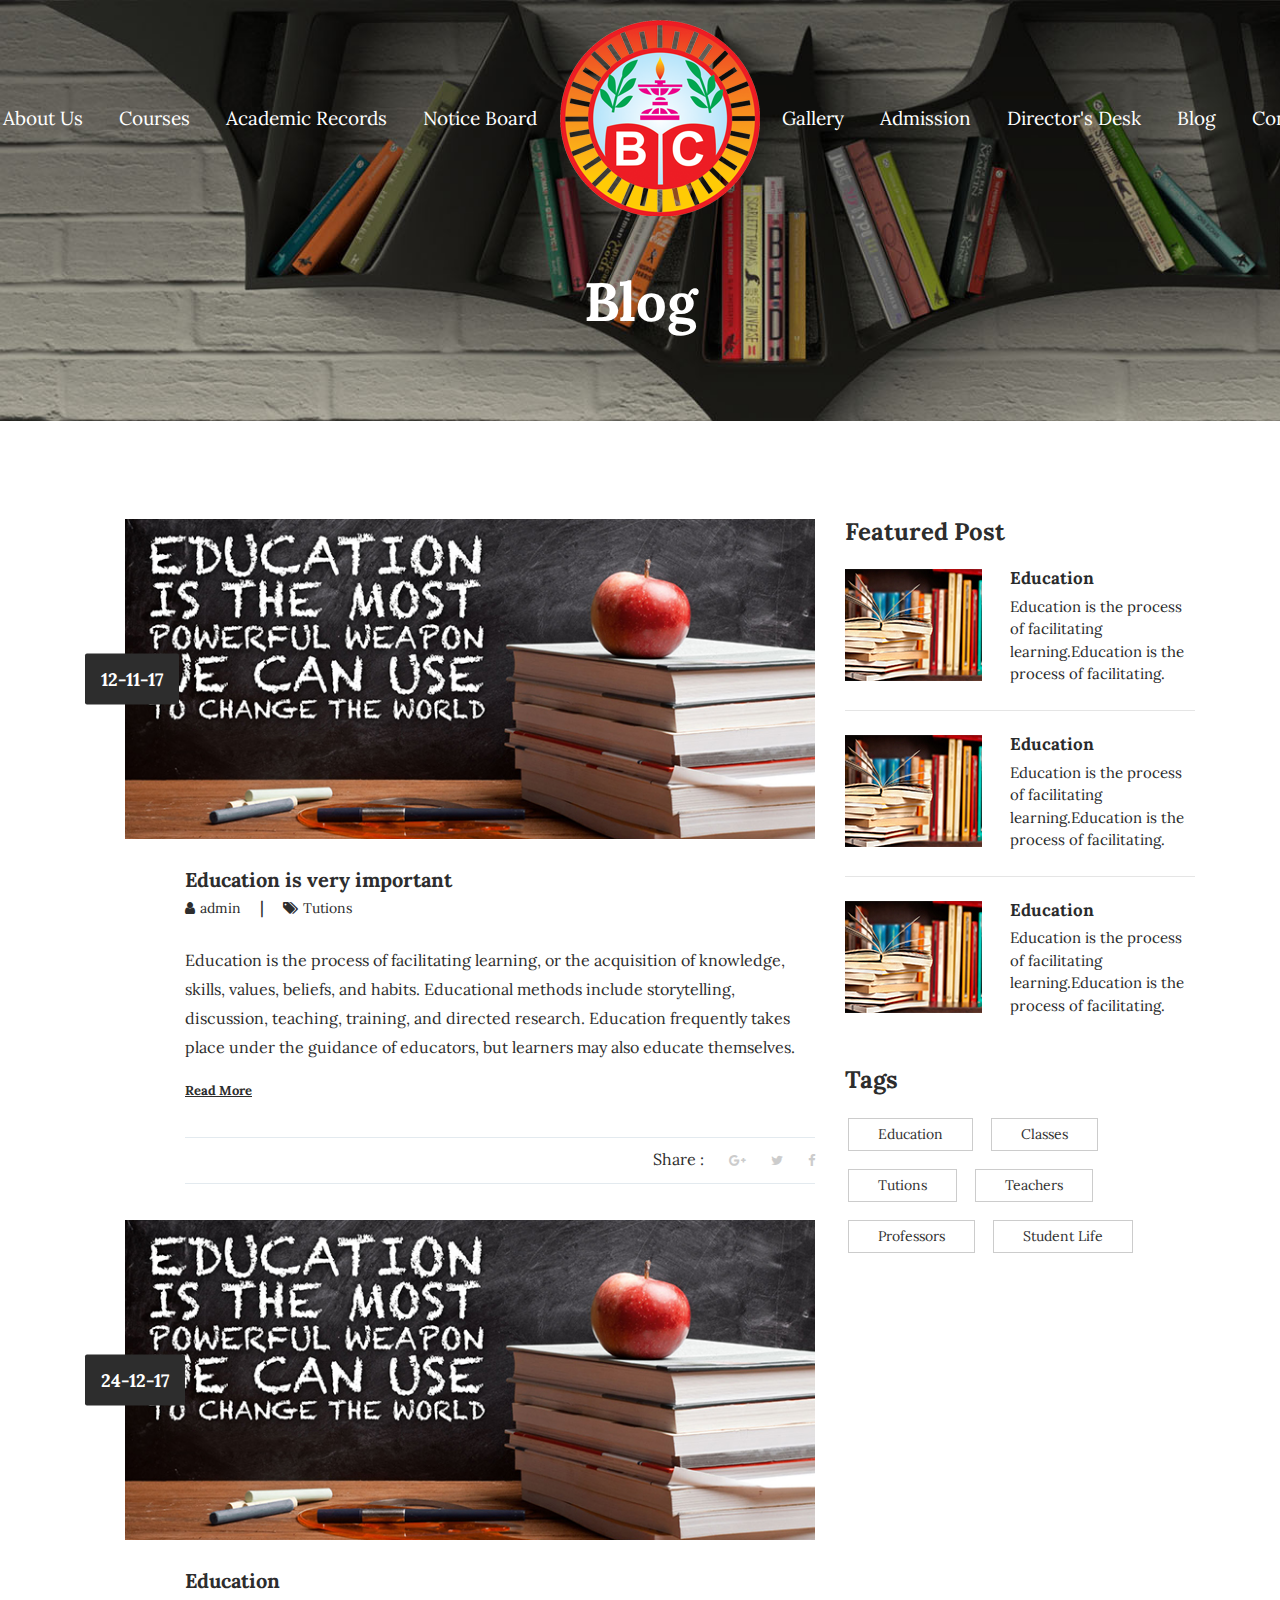
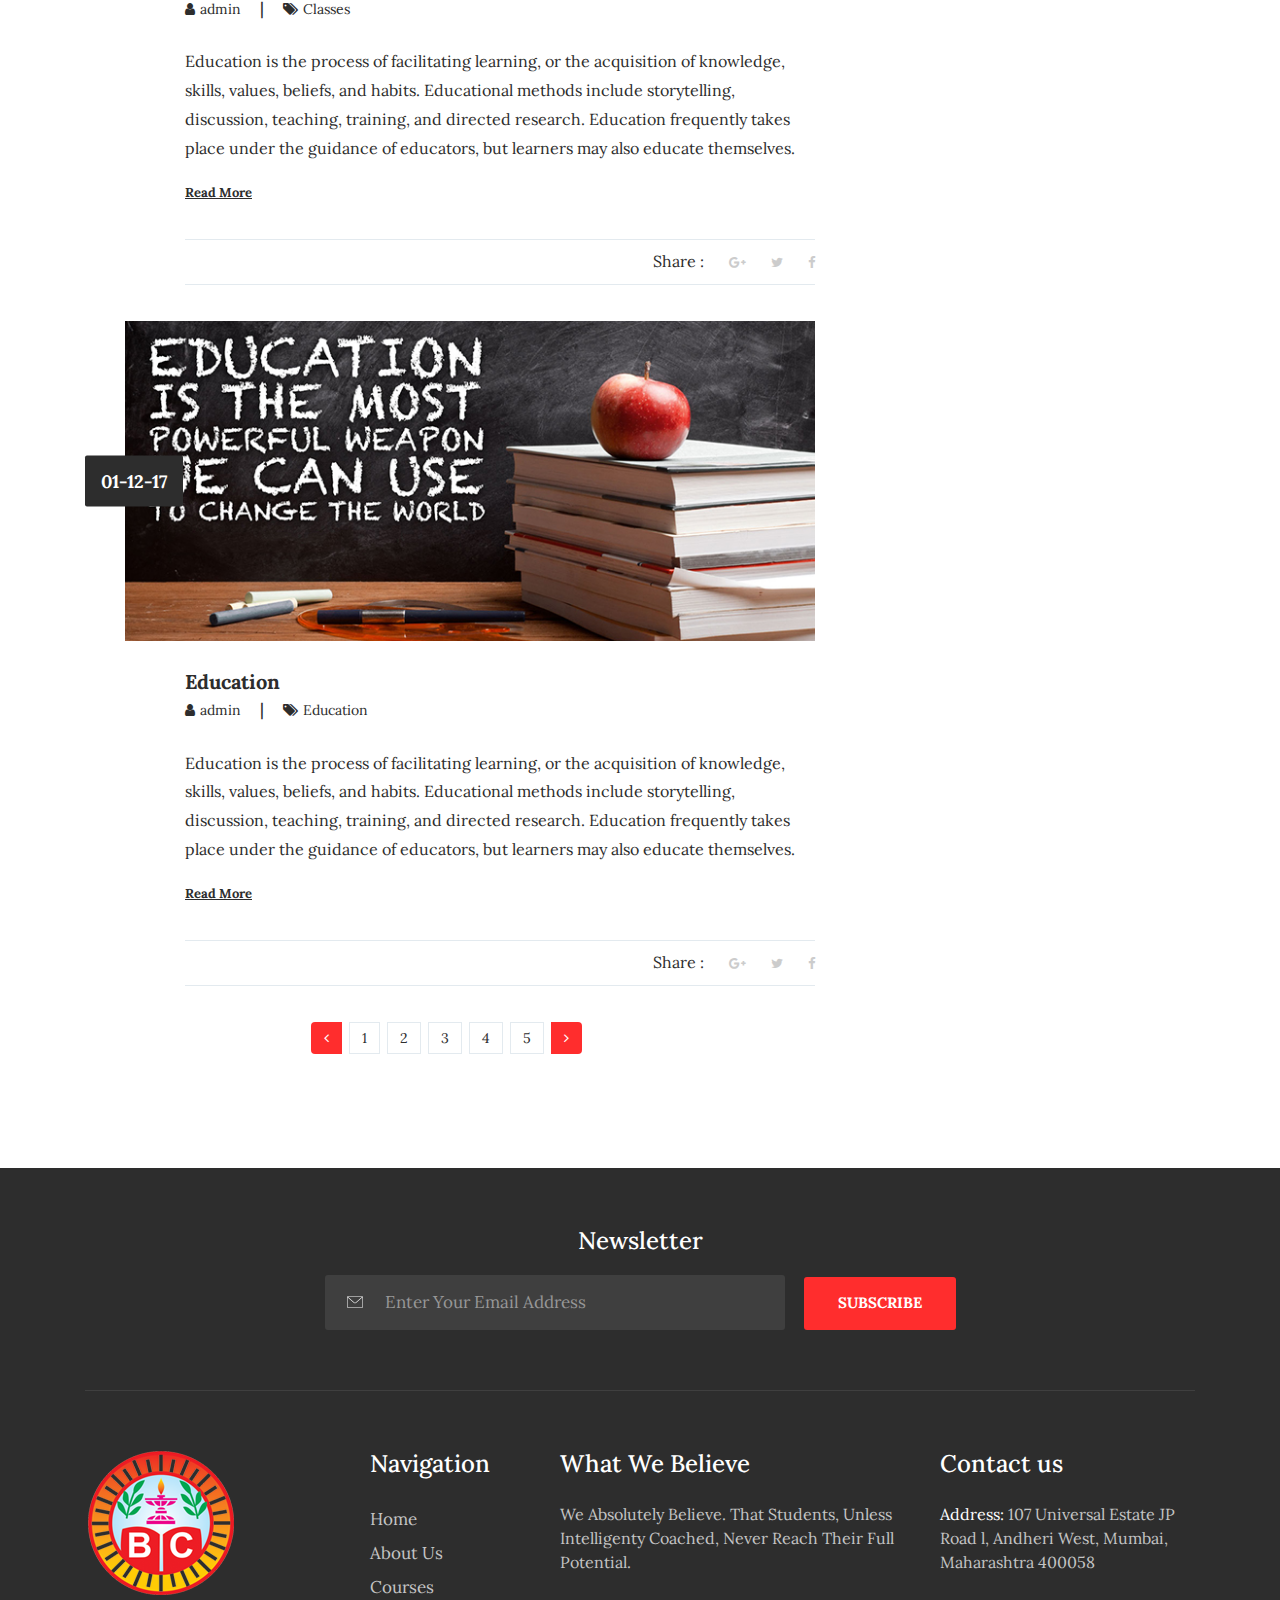
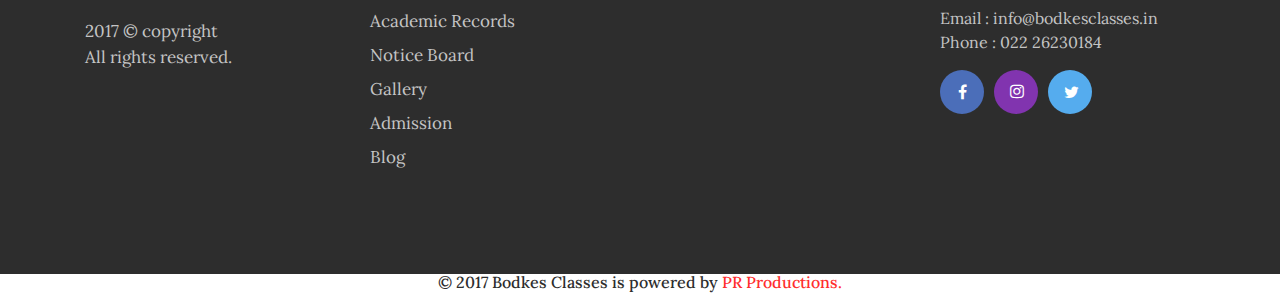
<file: blog.html>
<!DOCTYPE html>
<html lang="en">

<head>
    <meta charset="utf-8">
    <meta name="viewport" content="width=device-width, initial-scale=1, shrink-to-fit=no">
    <title>Bodkes Classes</title>
    <link rel="stylesheet" href="css/bootstrap.min.css">
    <link href="https://fonts.googleapis.com/css?family=Lora:400,700" rel="stylesheet">
    <link rel="stylesheet" href="css/font-awesome.min.css">
    <link rel="stylesheet" href="css/simple-line-icons.css">
    <link rel="stylesheet" href="css/owl.carousel.min.css">
    <link href="css/style.css" rel="stylesheet">
</head>

<body>
    <div class="about_bg">
        <div class="container">
            <div class="row">
                <div class="col-md-12">
                    <a href="index.html"><img src="images/responsive-logo.png" class="responsive-logo img-fluid" alt="responsive-logo"></a>
                </div>
            </div>
            <div class="row">
                <div class="col-md-12">
                    <nav class="navbar navbar-toggleable-md navbar-light bg-faded">
                        <button class="navbar-toggler navbar-toggler-right" type="button" data-toggle="collapse" data-target="#navbarNavDropdown">
                            <span class="icon-menu"></span>
                        </button>
                        <div class="collapse navbar-collapse" id="navbarNavDropdown">
                            <ul class="navbar-nav">
                                <li class="nav-item">
                                    <a class="nav-link" href="index.html">Home</a>
                                </li>
                                <li class="nav-item">
                                    <a class="nav-link" href="about.html">About&nbsp;Us</a>
                                </li>
                                <li class="nav-item">
                                    <a class="nav-link" href="courses.html">Courses</a>
                                </li>
                                <li class="nav-item">
                                    <a class="nav-link" href="toppers.html">Academic&nbsp;Records</a>
                                </li>
                                <li class="nav-item">
                                    <a class="nav-link" href="notice_board.html">Notice&nbsp;Board</a>
                                </li>
                                <li class="nav-logo">
                                    <a href="#" class="navbar-brand"><img src="images/logo.png" class="" alt="logo"></a>
                                </li>
                                <li class="nav-item">
                                    <a class="nav-link" href="gallery.html">Gallery</a>
                                </li>
                                <li class="nav-item">
                                    <a class="nav-link" href="admission_form.html">Admission</a>
                                </li>
                                <li class="nav-item">
                                    <a class="nav-link" href="directors_desk.html">Director's&nbsp;Desk</a>
                                </li>
                                <li class="nav-item">
                                    <a class="nav-link" href="blog.html">Blog<span class="sr-only">(current)</span></a>
                                </li>
                            <li class="nav-item dropdown">
                                    <a class="nav-link dropdown-toggle" href="#" data-toggle="dropdown" aria-haspopup="true" aria-expanded="false">
                                        Contact&nbsp;Us</a>
                                    <ul class="dropdown-menu">
                                     <li><a class="dropdown-item" href="contact.html">Enquiry</a></li>
                                            <li><a class="dropdown-item" href="careers.html">Careers</a></li>
                                </ul>
								</li>
                        </ul>
                    </div>
                </nav>
            </div>
        </div>
        <div class="row">
            <div class="col-md-12">
                <h1>Blog</h1>
            </div>
        </div>
    </div>
</div>

<section class="blog-wrap">
    <div class="container">
        <div class="row">
            <div class="col-md-8">
                <div class="blog-single-item">
                    <div class="blog-img_block">
                        <img src="images/blog/blog-img_01.jpg" class="img-fluid" alt="blog-img">
                        <div class="blog-date">
                            <span>12-11-17</span>
                        </div>
                    </div>
                    <div class="blog-tiltle_block">
                        <h4><a href="blog-post.html">Education is very important</a></h4>
                        <h6> <a href="#"><i class="fa fa-user" aria-hidden="true"></i><span>admin</span> </a>  |   <a href="#"><i class="fa fa-tags" aria-hidden="true"></i><span>Tutions</span></a></h6>
                        <p>Education is the process of facilitating learning, or the acquisition of knowledge, skills, values, beliefs, and habits. Educational methods include storytelling, discussion, teaching, training, and directed research. Education frequently takes place under the guidance of educators, but learners may also educate themselves.</p>
                        <a href="#">Read More</a>
                        <div class="blog-icons">
                            <div class="blog-share_block">
                                <ul>
                                    <li><a href="#"><i class="fa fa-facebook" aria-hidden="true"></i></a></li>
                                    <li><a href="#"><i class="fa fa-twitter" aria-hidden="true"></i></a></li>
                                    <li><a href="#"><i class="fa fa-google-plus" aria-hidden="true"></i></a></li>
                                    <li> Share :</li>
                                </ul>
                            </div>
                        </div>
                    </div>
                </div>
                <div class="blog-single-item">
                    <div class="blog-img_block">
                        <img src="images/blog/blog-img_01.jpg" class="img-fluid" alt="blog-img">
                        <div class="blog-date">
                            <span>24-12-17</span>
                        </div>
                    </div>
                    <div class="blog-tiltle_block">
                        <h4><a href="blog-post.html">Education</a></h4>
                        <h6> <a href="#"><i class="fa fa-user" aria-hidden="true"></i><span>admin</span> </a>  |   <a href="#"><i class="fa fa-tags" aria-hidden="true"></i><span>Classes</span></a></h6>
                        <p>Education is the process of facilitating learning, or the acquisition of knowledge, skills, values, beliefs, and habits. Educational methods include storytelling, discussion, teaching, training, and directed research. Education frequently takes place under the guidance of educators, but learners may also educate themselves.</p>
                        <a href="#">Read More</a>
                        <div class="blog-icons">
                            <div class="blog-share_block">
                                <ul>
                                    <li><a href="#"><i class="fa fa-facebook" aria-hidden="true"></i></a></li>
                                    <li><a href="#"><i class="fa fa-twitter" aria-hidden="true"></i></a></li>
                                    <li><a href="#"><i class="fa fa-google-plus" aria-hidden="true"></i></a></li>
                                    <li> Share :</li>
                                </ul>
                            </div>
                        </div>
                    </div>
                </div>
                <div class="blog-single-item">
                    <div class="blog-img_block">
                        <img src="images/blog/blog-img_01.jpg" class="img-fluid" alt="blog-img">
                        <div class="blog-date">
                            <span>01-12-17</span>
                        </div>
                    </div>
                    <div class="blog-tiltle_block">
                        <h4><a href="blog-post.html">Education</a></h4>
                        <h6> <a href="#"><i class="fa fa-user" aria-hidden="true"></i><span>admin</span> </a>  |   <a href="#"><i class="fa fa-tags" aria-hidden="true"></i><span>Education</span></a></h6>
                        <p>Education is the process of facilitating learning, or the acquisition of knowledge, skills, values, beliefs, and habits. Educational methods include storytelling, discussion, teaching, training, and directed research. Education frequently takes place under the guidance of educators, but learners may also educate themselves.</p>
                        <a href="#">Read More</a>
                        <div class="blog-icons">
                            <div class="blog-share_block">
                                <ul>
                                    <li><a href="#"><i class="fa fa-facebook" aria-hidden="true"></i></a></li>
                                    <li><a href="#"><i class="fa fa-twitter" aria-hidden="true"></i></a></li>
                                    <li><a href="#"><i class="fa fa-google-plus" aria-hidden="true"></i></a></li>
                                    <li> Share :</li>
                                </ul>
                            </div>
                        </div>
                    </div>
                </div>
                <nav>
                    <ul class="pagination justify-content-center">
                        <li class="page-item">
                            <a class="page-link page-next" href="#" aria-label="Previous">
                                <i class="fa fa-angle-left" aria-hidden="true"></i>
                                <span class="sr-only">Previous</span>
                            </a>
                        </li>
                        <li class="page-item"><a class="page-link" href="#">1</a></li>
                        <li class="page-item"><a class="page-link" href="#">2</a></li>
                        <li class="page-item"><a class="page-link" href="#">3</a></li>
                        <li class="page-item"><a class="page-link" href="#">4</a></li>
                        <li class="page-item"><a class="page-link" href="#">5</a></li>
                        <li class="page-item">
                            <a class="page-link page-next" href="#" aria-label="Next">
                                <i class="fa fa-angle-right" aria-hidden="true"></i>
                                <span class="sr-only">Next</span>
                            </a>
                        </li>
                    </ul>
                </nav>
            </div>
            <div class="col-md-4">
                <form>
</form>
<div class="blog-featured_post">
          <h3>Featured Post</h3>
                    <div class="blog-featured-img_block">
                        <a href="#"> <img src="images/blog/blogpost-img_01.jpg" class="img-fluid" alt="blog-featured-img">
                            <h5>Education</h5>
                            <p>Education is the process of facilitating learning.Education is the process of facilitating.</p>
                        </a>
                    </div>
                    <hr>
                </div>
                <div class="blog-featured_post">
                    <div class="blog-featured-img_block">
                        <a href="#"> <img src="images/blog/blogpost-img_01.jpg" class="img-fluid" alt="blog-featured-img">
                            <h5>Education</h5>
                            <p>Education is the process of facilitating learning.Education is the process of facilitating.</p>
                        </a>
                    </div>
                    <hr>
                </div>
                <div class="blog-featured_post">
                    <div class="blog-featured-img_block">
                        <a href="#"> <img src="images/blog/blogpost-img_01.jpg" class="img-fluid" alt="blog-featured-img">
                            <h5>Education</h5>
                            <p>Education is the process of facilitating learning.Education is the process of facilitating.</p>
                        </a>
                    </div>
                </div>
                <div class="blog-tags_wrap">
                    <div class="row">
                        <div class="col-md-12">
                            <h3>Tags</h3>
                        </div>
                        <a href="#" class="blog-tags">
                            <span>Education</span>
                        </a>
                        <a href="#" class="blog-tags">
                            <span>Classes</span>
                        </a>
                        <a href="#" class="blog-tags">
                            <span>Tutions</span>
                        </a>
                        <a href="#" class="blog-tags">
                            <span>Teachers</span>
                        </a>
                        <a href="#" class="blog-tags">
                            <span>Professors</span>
                        </a>
                        <a href="#" class="blog-tags">
                            <span>Student Life</span>
                        </a>
                    </div>
                </div>
            </div>
        </div>
    </div>
</section>

<div id="instafeed"></div>

<footer>
        <div class="container">
            <div class="row">
                <div class="col-md-12">
                    <div class="subscribe">
                        <h3>Newsletter</h3>
                        <form id="subscribeform" action="php/subscribe.php" method="post">
                            <input class="signup_form" type="text" name="email" placeholder="Enter Your Email Address">
                            <button type="submit" class="btn btn-warning" id="js-subscribe-btn">SUBSCRIBE</button>
                            <div id="js-subscribe-result" data-success-msg="Success, Please check your email." data-error-msg="Oops! Something went wrong"></div>
   
                        </form>
                    </div>
                </div>
            </div>
            <div class="row">
                <div class="col-md-3">
                    <div class="foot-logo">
                        <a href="index.html">
                            <img src="images/footer-logo.png" class="img-fluid" alt="footer_logo">
                        </a>
                        <p>2017 © copyright
                            <br> All rights reserved.</p>
                        </div>
                    </div>
                    <div class="col-md-2">
                        <div class="sitemap">
                            <h3>Navigation</h3>
                            <ul>
                                <li><a href="index.html">Home</a></li>
                                <li><a href="about.html">About&nbsp;Us</a></li>
                                <li><a href="courses.html">Courses</a></li>
                                <li><a href="toppers.html">Academic&nbsp;Records</a></li>
                                <li><a href="notice_board.html">Notice Board</a></li>
                                <li><a href="gallery.html">Gallery</a></li>
                                <li><a href="admission_form.html">Admission</a></li>
                                <li><a href="blog.html">Blog</a></li>
                            </ul>
                        </div>
                    </div>
                    <div class="col-md-4">
                        <div class="address">
                            <h3>What We Believe</h3>
                            <p>We Absolutely Believe. That Students, Unless Intelligenty Coached, Never Reach Their Full Potential.</p>
                        </div>
                    </div>
                    <div class="col-md-3">
                        <div class="address">
                            <h3>Contact us</h3>
                            <p><span>Address: </span> 107 Universal Estate JP Road l, Andheri West, Mumbai, Maharashtra 400058</p>
                            <p>Email : info@bodkesclasses.in
                                <br> Phone : 022 26230184</p>
                                <ul class="footer-social-icons">
                                    <li><a href="https://www.facebook.com/ExE37" target="new"><i class="fa fa-facebook fa-fb" aria-hidden="true"></i></a></li>
                                    <li><a href="https://www.instagram.com/profbodkes" target="new"><i class="fa fa-instagram fa-in" aria-hidden="true"></i></a></li>
                                    <li><a href="#"><i class="fa fa-twitter fa-tw" aria-hidden="true"></i></a></li>
                                </ul>
                            </div>
                        </div>
                    </div>
                </div>
            </footer>
            
            <section id="copyright" class="copyright">
            <div class="container wow animated fadeInUp" data-wow-delay="0.5s">
                <div class="row">
                    <div class="col-lg-12 col-md-12 col-sm-12 col-xs-12">
                      <div class="text-center">
                       <h6> © 2017 Bodkes Classes is powered by <a href="https://prproductions.co.in/" target="_new">PR Productions.</a> </h6>
						</div>
                    </div>
                </div>
            </div>
        </section>

        <script src="js/jquery.min.js"></script>
        <script src="js/tether.min.js"></script>
        <script src="js/bootstrap.min.js"></script>
        <script src="js/instafeed.min.js"></script>
        <script src="js/owl.carousel.min.js"></script>
        <script src="js/validate.js"></script>
        <script src="js/tweetie.min.js"></script>
        <script src="js/subscribe.js"></script>
        <script src="js/script.js"></script>
    </body>

    </html>
</file>
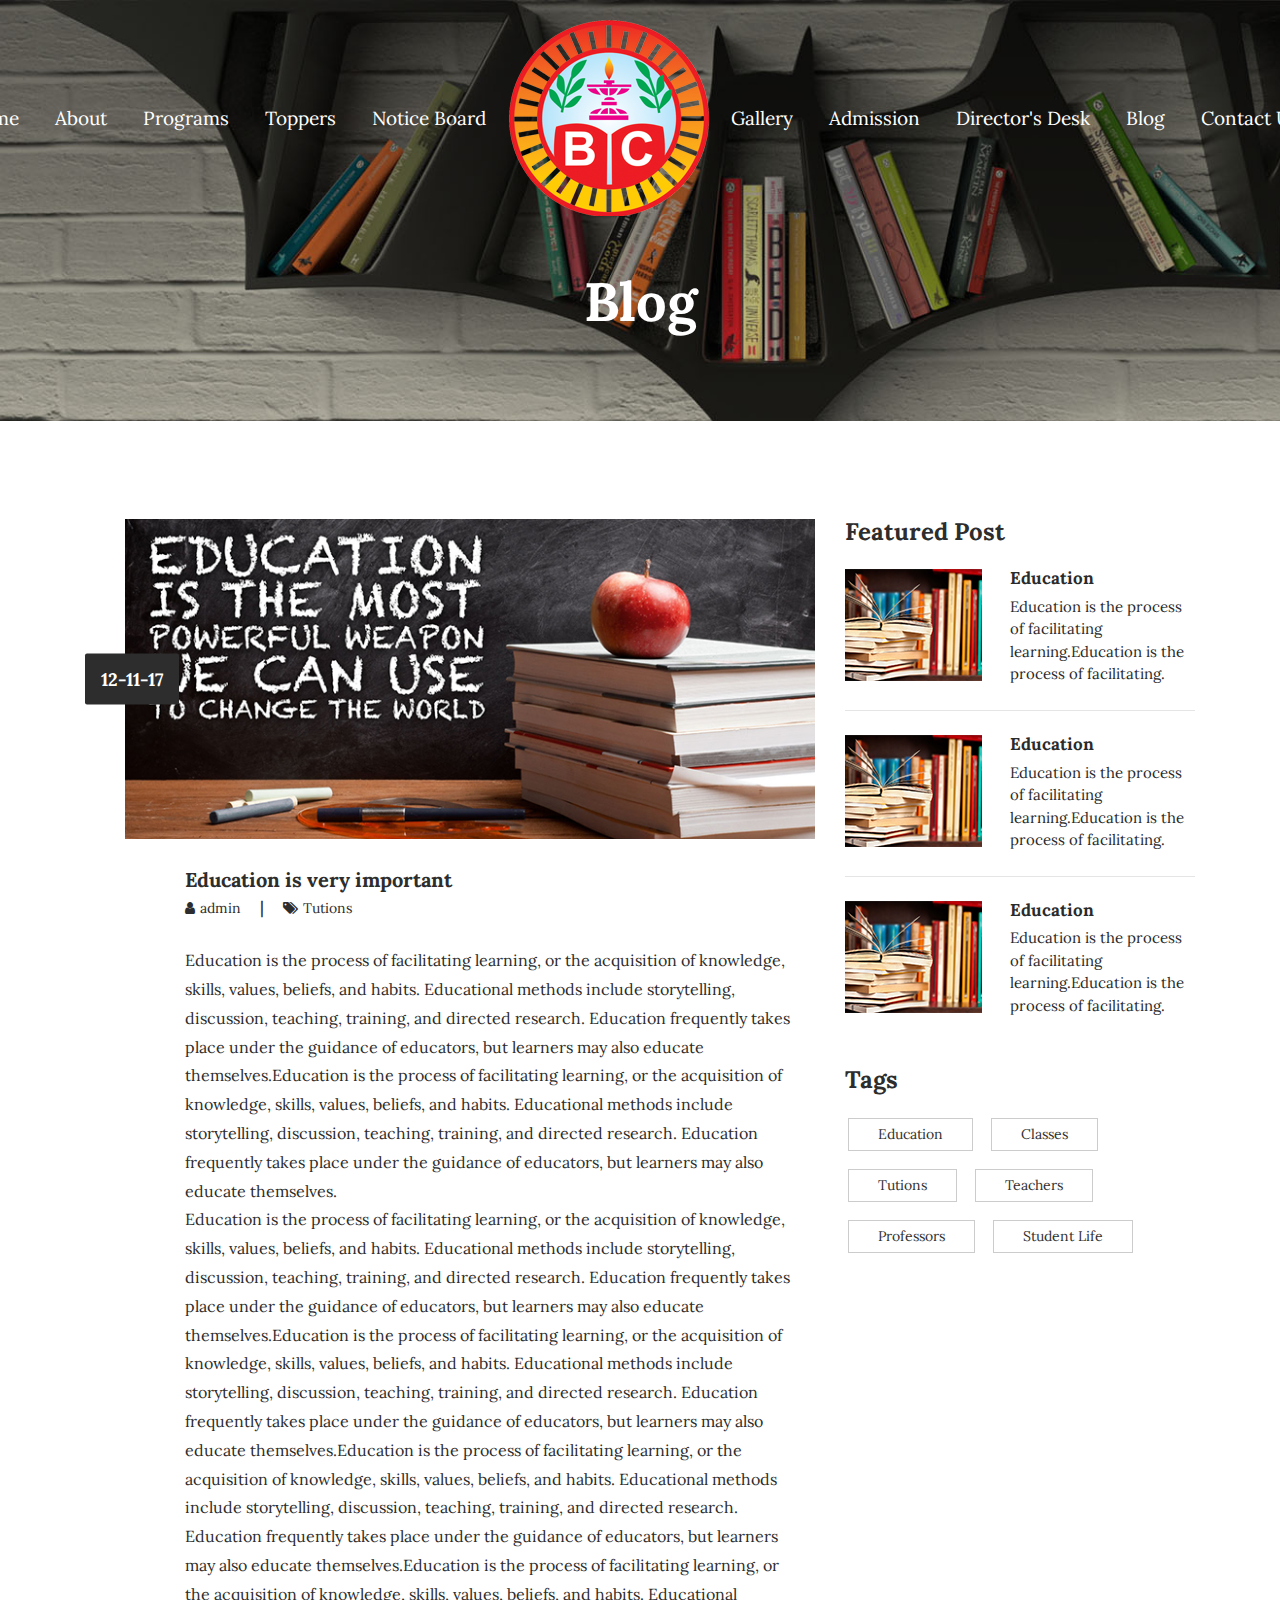
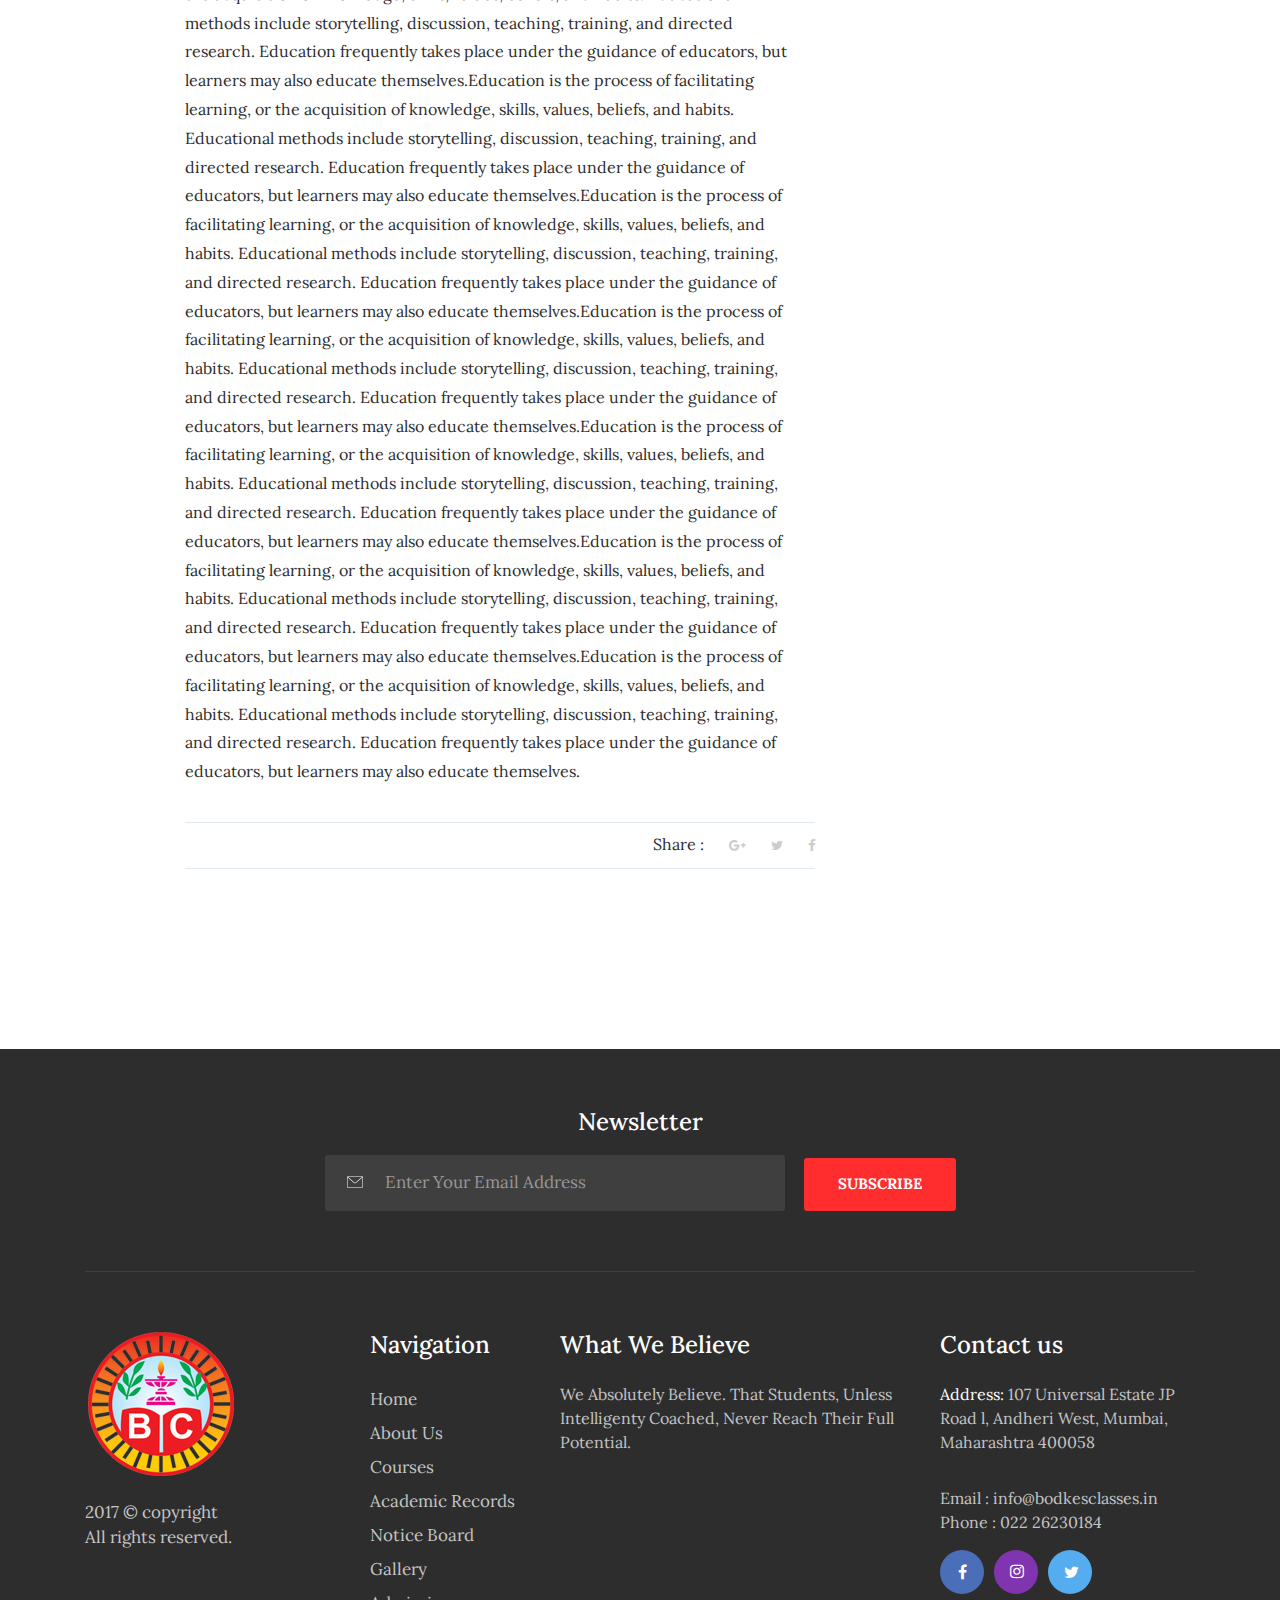
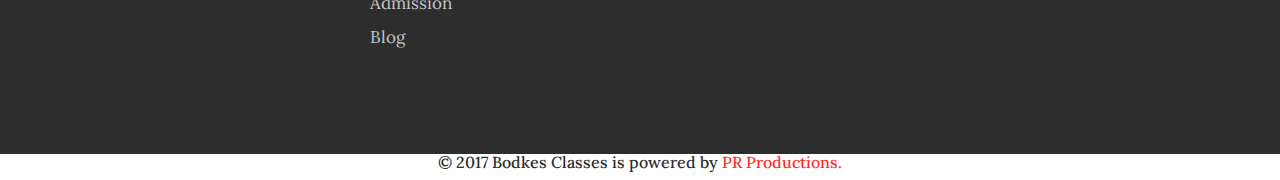
<file: blog_detail.html>
<!DOCTYPE html>
<html lang="en">

<head>
    <meta charset="utf-8">
    <meta name="viewport" content="width=device-width, initial-scale=1, shrink-to-fit=no">
    <title>Bodkes Classes</title>
    <link rel="stylesheet" href="css/bootstrap.min.css">
    <link href="https://fonts.googleapis.com/css?family=Lora:400,700" rel="stylesheet">
    <link rel="stylesheet" href="css/font-awesome.min.css">
    <link rel="stylesheet" href="css/simple-line-icons.css">
    <link rel="stylesheet" href="css/owl.carousel.min.css">
    <link href="css/style.css" rel="stylesheet">
</head>

<body>
    <div class="about_bg">
        <div class="container">
            <div class="row">
                <div class="col-md-12">
                    <a href="index.html"><img src="images/responsive-logo.png" class="responsive-logo img-fluid" alt="responsive-logo"></a>
                </div>
            </div>
            <div class="row">
                <div class="col-md-12">
                    <nav class="navbar navbar-toggleable-md navbar-light bg-faded">
                        <button class="navbar-toggler navbar-toggler-right" type="button" data-toggle="collapse" data-target="#navbarNavDropdown">
                            <span class="icon-menu"></span>
                        </button>
                        <div class="collapse navbar-collapse" id="navbarNavDropdown">
                            <ul class="navbar-nav">
                                <li class="nav-item">
                                    <a class="nav-link" href="index.html">Home</a>
                                </li>
                                <li class="nav-item">
                                    <a class="nav-link" href="about.html">About</a>
                                </li>
                                <li class="nav-item">
                                    <a class="nav-link" href="courses.html">Programs</a>
                                </li>
                                <li class="nav-item">
                                    <a class="nav-link" href="toppers.html">Toppers</a>
                                </li>
                                <li class="nav-item">
                                    <a class="nav-link" href="notice_board.html">Notice&nbsp;Board</a>
                                </li>
                                <li class="nav-logo">
                                    <a href="#" class="navbar-brand"><img src="images/logo.png" class="" alt="logo"></a>
                                </li>
                                <li class="nav-item">
                                    <a class="nav-link" href="gallery.html">Gallery</a>
                                </li>
                                <li class="nav-item">
                                    <a class="nav-link" href="admission_form.html">Admission</a>
                                </li>
                                <li class="nav-item">
                                    <a class="nav-link" href="directors_desk.html">Director's&nbsp;Desk</a>
                                </li>
                                <li class="nav-item">
                                    <a class="nav-link" href="blog.html">Blog</a>
                                </li>
                            <li class="nav-item dropdown">
                                    <a class="nav-link dropdown-toggle" href="#" data-toggle="dropdown" aria-haspopup="true" aria-expanded="false">
                                        Contact&nbsp;Us</a>
                                    <ul class="dropdown-menu">
                                     <li><a class="dropdown-item" href="contact.html">Enquiry</a></li>
                                            <li><a class="dropdown-item" href="careers.html">Careers</a></li>
                                </ul>
								</li>
                        </ul>
                    </div>
                </nav>
            </div>
        </div>
        <div class="row">
            <div class="col-md-12">
                <h1>Blog</h1>
            </div>
        </div>
    </div>
</div>

<section class="blog-wrap">
    <div class="container">
        <div class="row">
            <div class="col-md-8">
                <div class="blog-single-item">
                    <div class="blog-img_block">
                        <img src="images/blog/blog-img_01.jpg" class="img-fluid" alt="blog-img">
                        <div class="blog-date">
                            <span>12-11-17</span>
                        </div>
                    </div>
                    <div class="blog-tiltle_block">
                        <h4><a href="blog-post.html">Education is very important</a></h4>
                        <h6> <a href="#"><i class="fa fa-user" aria-hidden="true"></i><span>admin</span> </a>  |   <a href="#"><i class="fa fa-tags" aria-hidden="true"></i><span>Tutions</span></a></h6>
                        <p>Education is the process of facilitating learning, or the acquisition of knowledge, skills, values, beliefs, and habits. Educational methods include storytelling, discussion, teaching, training, and directed research. Education frequently takes place under the guidance of educators, but learners may also educate themselves.Education is the process of facilitating learning, or the acquisition of knowledge, skills, values, beliefs, and habits. Educational methods include storytelling, discussion, teaching, training, and directed research. Education frequently takes place under the guidance of educators, but learners may also educate themselves.<br>Education is the process of facilitating learning, or the acquisition of knowledge, skills, values, beliefs, and habits. Educational methods include storytelling, discussion, teaching, training, and directed research. Education frequently takes place under the guidance of educators, but learners may also educate themselves.Education is the process of facilitating learning, or the acquisition of knowledge, skills, values, beliefs, and habits. Educational methods include storytelling, discussion, teaching, training, and directed research. Education frequently takes place under the guidance of educators, but learners may also educate themselves.Education is the process of facilitating learning, or the acquisition of knowledge, skills, values, beliefs, and habits. Educational methods include storytelling, discussion, teaching, training, and directed research. Education frequently takes place under the guidance of educators, but learners may also educate themselves.Education is the process of facilitating learning, or the acquisition of knowledge, skills, values, beliefs, and habits. Educational methods include storytelling, discussion, teaching, training, and directed research. Education frequently takes place under the guidance of educators, but learners may also educate themselves.Education is the process of facilitating learning, or the acquisition of knowledge, skills, values, beliefs, and habits. Educational methods include storytelling, discussion, teaching, training, and directed research. Education frequently takes place under the guidance of educators, but learners may also educate themselves.Education is the process of facilitating learning, or the acquisition of knowledge, skills, values, beliefs, and habits. Educational methods include storytelling, discussion, teaching, training, and directed research. Education frequently takes place under the guidance of educators, but learners may also educate themselves.Education is the process of facilitating learning, or the acquisition of knowledge, skills, values, beliefs, and habits. Educational methods include storytelling, discussion, teaching, training, and directed research. Education frequently takes place under the guidance of educators, but learners may also educate themselves.Education is the process of facilitating learning, or the acquisition of knowledge, skills, values, beliefs, and habits. Educational methods include storytelling, discussion, teaching, training, and directed research. Education frequently takes place under the guidance of educators, but learners may also educate themselves.Education is the process of facilitating learning, or the acquisition of knowledge, skills, values, beliefs, and habits. Educational methods include storytelling, discussion, teaching, training, and directed research. Education frequently takes place under the guidance of educators, but learners may also educate themselves.Education is the process of facilitating learning, or the acquisition of knowledge, skills, values, beliefs, and habits. Educational methods include storytelling, discussion, teaching, training, and directed research. Education frequently takes place under the guidance of educators, but learners may also educate themselves.</p>
<div class="blog-icons">
                <div class="blog-share_block">
                                <ul>
                                    <li><a href="#"><i class="fa fa-facebook" aria-hidden="true"></i></a></li>
                                    <li><a href="#"><i class="fa fa-twitter" aria-hidden="true"></i></a></li>
                                    <li><a href="#"><i class="fa fa-google-plus" aria-hidden="true"></i></a></li>
                                    <li> Share :</li>
                                </ul>
              </div>
                      </div>
                    </div>
                </div>
                <div class="blog-single-item"> </div>
                <div class="blog-single-item">
                    <div class="blog-img_block"> </div>
                    <div class="blog-tiltle_block"> </div>
                </div>
                <nav>
                    <ul class="pagination justify-content-center">
                        <li class="page-item"> </li>
                        <li class="page-item"></li>
                        <li class="page-item"></li>
                        <li class="page-item"></li>
                        <li class="page-item"></li>
                        <li class="page-item"></li>
                        <li class="page-item"> </li>
                    </ul>
                </nav>
            </div>
            <div class="col-md-4">
                <form>
</form>
<div class="blog-featured_post">
          <h3>Featured Post</h3>
                    <div class="blog-featured-img_block">
                        <a href="#"> <img src="images/blog/blogpost-img_01.jpg" class="img-fluid" alt="blog-featured-img">
                            <h5>Education</h5>
                            <p>Education is the process of facilitating learning.Education is the process of facilitating.</p>
                        </a>
                    </div>
                    <hr>
                </div>
                <div class="blog-featured_post">
                    <div class="blog-featured-img_block">
                        <a href="#"> <img src="images/blog/blogpost-img_01.jpg" class="img-fluid" alt="blog-featured-img">
                            <h5>Education</h5>
                            <p>Education is the process of facilitating learning.Education is the process of facilitating.</p>
                        </a>
                    </div>
                    <hr>
                </div>
                <div class="blog-featured_post">
                    <div class="blog-featured-img_block">
                        <a href="#"> <img src="images/blog/blogpost-img_01.jpg" class="img-fluid" alt="blog-featured-img">
                            <h5>Education</h5>
                            <p>Education is the process of facilitating learning.Education is the process of facilitating.</p>
                        </a>
                    </div>
                </div>
                <div class="blog-tags_wrap">
                    <div class="row">
                        <div class="col-md-12">
                            <h3>Tags</h3>
                        </div>
                        <a href="#" class="blog-tags">
                            <span>Education</span>
                        </a>
                        <a href="#" class="blog-tags">
                            <span>Classes</span>
                        </a>
                        <a href="#" class="blog-tags">
                            <span>Tutions</span>
                        </a>
                        <a href="#" class="blog-tags">
                            <span>Teachers</span>
                        </a>
                        <a href="#" class="blog-tags">
                            <span>Professors</span>
                        </a>
                        <a href="#" class="blog-tags">
                            <span>Student Life</span>
                        </a>
                    </div>
                </div>
            </div>
        </div>
    </div>
</section>

<div id="instafeed"></div>

<footer>
        <div class="container">
            <div class="row">
                <div class="col-md-12">
                    <div class="subscribe">
                        <h3>Newsletter</h3>
                        <form id="subscribeform" action="php/subscribe.php" method="post">
                            <input class="signup_form" type="text" name="email" placeholder="Enter Your Email Address">
                            <button type="submit" class="btn btn-warning" id="js-subscribe-btn">SUBSCRIBE</button>
                            <div id="js-subscribe-result" data-success-msg="Success, Please check your email." data-error-msg="Oops! Something went wrong"></div>
   
                        </form>
                    </div>
                </div>
            </div>
            <div class="row">
                <div class="col-md-3">
                    <div class="foot-logo">
                        <a href="index.html">
                            <img src="images/footer-logo.png" class="img-fluid" alt="footer_logo">
                        </a>
                        <p>2017 © copyright
                            <br> All rights reserved.</p>
                        </div>
                    </div>
                    <div class="col-md-2">
                        <div class="sitemap">
                            <h3>Navigation</h3>
                            <ul>
                                <li><a href="index.html">Home</a></li>
                                <li><a href="about.html">About&nbsp;Us</a></li>
                                <li><a href="courses.html">Courses</a></li>
                                <li><a href="toppers.html">Academic&nbsp;Records</a></li>
                                <li><a href="notice_board.html">Notice Board</a></li>
                                <li><a href="gallery.html">Gallery</a></li>
                                <li><a href="admission_form.html">Admission</a></li>
                                <li><a href="blog.html">Blog</a></li>
                            </ul>
                        </div>
                    </div>
                    <div class="col-md-4">
                        <div class="address">
                            <h3>What We Believe</h3>
                            <p>We Absolutely Believe. That Students, Unless Intelligenty Coached, Never Reach Their Full Potential.</p>
                        </div>
                    </div>
                    <div class="col-md-3">
                        <div class="address">
                            <h3>Contact us</h3>
                            <p><span>Address: </span> 107 Universal Estate JP Road l, Andheri West, Mumbai, Maharashtra 400058</p>
                            <p>Email : info@bodkesclasses.in
                                <br> Phone : 022 26230184</p>
                                <ul class="footer-social-icons">
                                    <li><a href="https://www.facebook.com/ExE37" target="new"><i class="fa fa-facebook fa-fb" aria-hidden="true"></i></a></li>
                                    <li><a href="https://www.instagram.com/profbodkes" target="new"><i class="fa fa-instagram fa-in" aria-hidden="true"></i></a></li>
                                    <li><a href="#"><i class="fa fa-twitter fa-tw" aria-hidden="true"></i></a></li>
                                </ul>
                            </div>
                        </div>
                    </div>
                </div>
            </footer>
            
            <section id="copyright" class="copyright">
            <div class="container wow animated fadeInUp" data-wow-delay="0.5s">
                <div class="row">
                    <div class="col-lg-12 col-md-12 col-sm-12 col-xs-12">
                      <div class="text-center">
                       <h6> © 2017 Bodkes Classes is powered by <a href="https://prproductions.co.in/" target="_new">PR Productions.</a> </h6>
						</div>
                    </div>
                </div>
            </div>
        </section>

        <script src="js/jquery.min.js"></script>
        <script src="js/tether.min.js"></script>
        <script src="js/bootstrap.min.js"></script>
        <script src="js/instafeed.min.js"></script>
        <script src="js/owl.carousel.min.js"></script>
        <script src="js/validate.js"></script>
        <script src="js/tweetie.min.js"></script>
        <script src="js/subscribe.js"></script>
        <script src="js/script.js"></script>
    </body>

    </html>
</file>
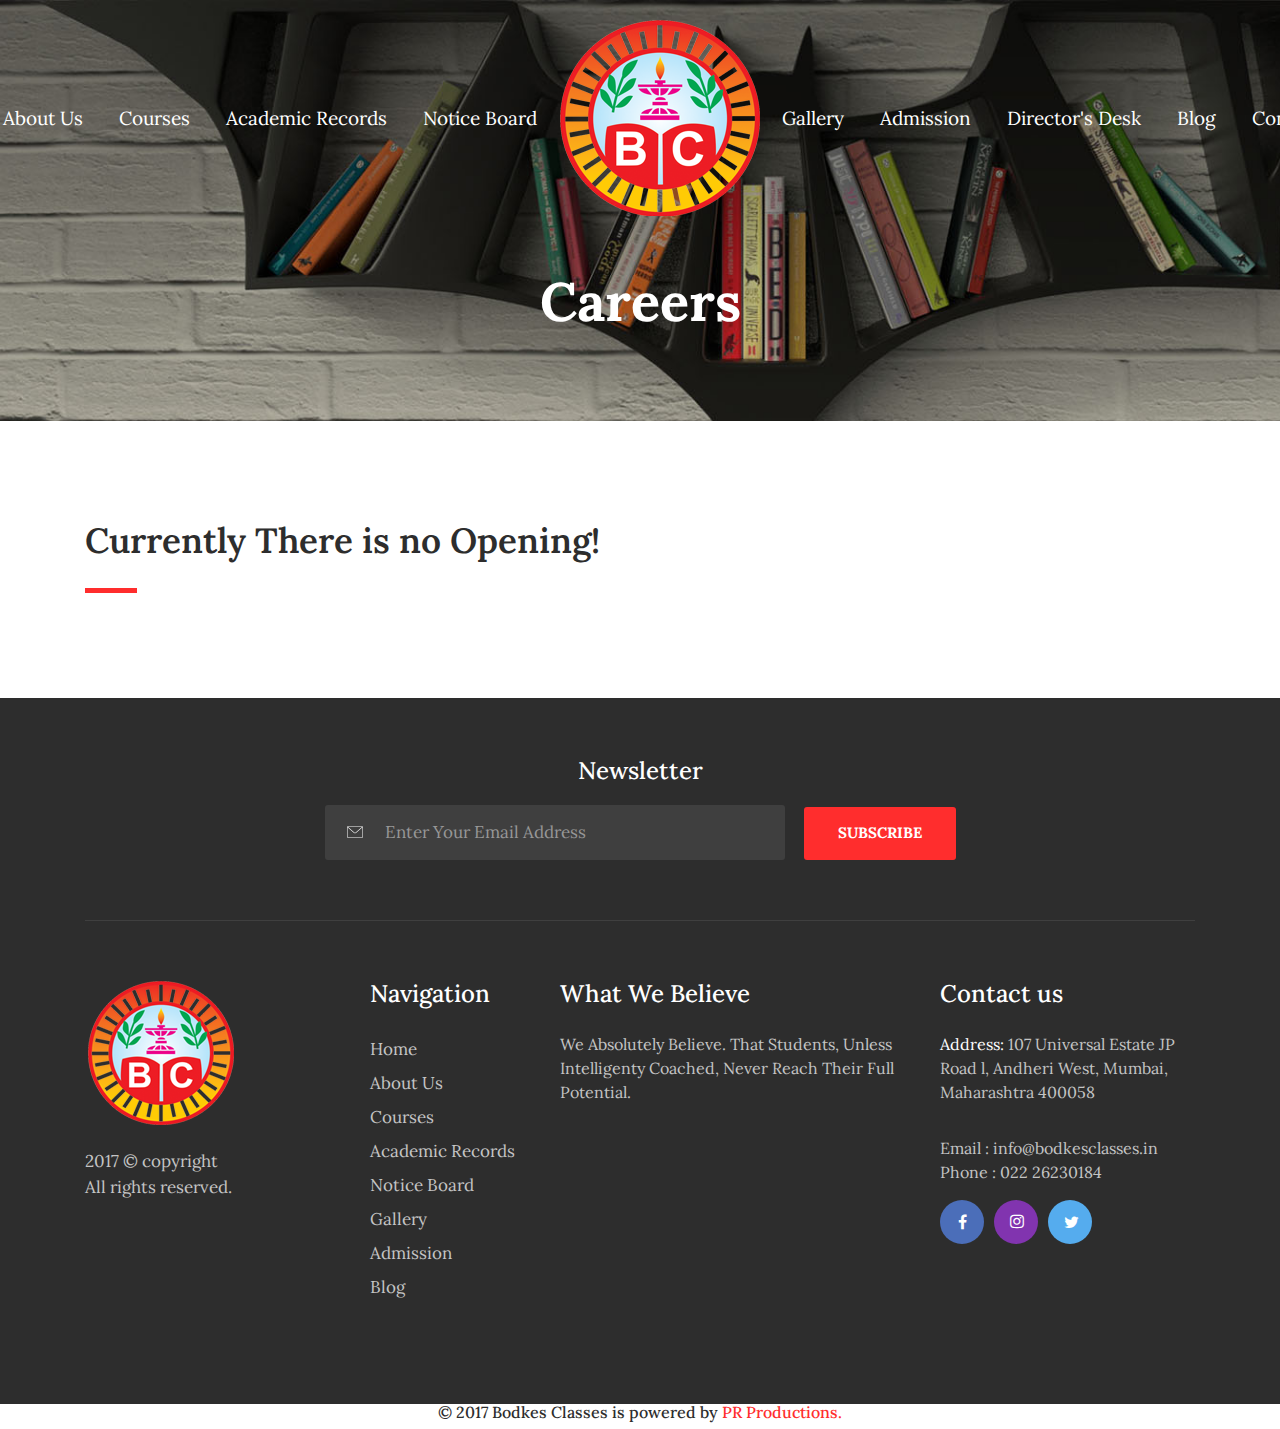
<file: careers.html>
<!DOCTYPE html>
<html lang="en">

<head>
    <meta charset="utf-8">
    <meta name="viewport" content="width=device-width, initial-scale=1, shrink-to-fit=no">
    <title>Bodkes Classes</title>
    <link rel="stylesheet" href="css/bootstrap.min.css">
    <link href="https://fonts.googleapis.com/css?family=Lora:400,700" rel="stylesheet">
    <link rel="stylesheet" href="css/font-awesome.min.css">
    <link rel="stylesheet" href="css/simple-line-icons.css">
    <link rel="stylesheet" href="css/slick.css">
    <link rel="stylesheet" href="css/slick-theme.css">
    <link rel="stylesheet" href="css/owl.carousel.min.css">
    <link href="css/style.css" rel="stylesheet">
</head>

<body>
    <div class="about_bg">
        <div class="container">
            <div class="row">
                <div class="col-md-12">
                    <a href="index.html"><img src="images/responsive-logo.png" class="responsive-logo img-fluid" alt="responsive-logo"></a>
                </div>
            </div>
            <div class="row">
                <div class="col-md-12">
                    <nav class="navbar navbar-toggleable-md navbar-light bg-faded">
                        <button class="navbar-toggler navbar-toggler-right" type="button" data-toggle="collapse" data-target="#navbarNavDropdown">
                            <span class="icon-menu"></span>
                        </button>
                        <div class="collapse navbar-collapse" id="navbarNavDropdown">
                            <ul class="navbar-nav">
                                <li class="nav-item">
                                    <a class="nav-link" href="index.html">Home</a>
                                </li>
                                <li class="nav-item">
                                    <a class="nav-link" href="about.html">About&nbsp;Us</a>
                                </li>
                                <li class="nav-item">
                                    <a class="nav-link" href="courses.html">Courses</a>
                                </li>
                                <li class="nav-item">
                                    <a class="nav-link" href="toppers.html">Academic&nbsp;Records</a>
                                </li>
                                <li class="nav-item">
                                    <a class="nav-link" href="notice_board.html">Notice&nbsp;Board</a>
                                </li>
                                <li class="nav-logo">
                                    <a href="#" class="navbar-brand"><img src="images/logo.png" class="" alt="logo"></a>
                                </li>
                                <li class="nav-item">
                                    <a class="nav-link" href="gallery.html">Gallery</a>
                                </li>
                                <li class="nav-item">
                                    <a class="nav-link" href="admission_form.html">Admission</a>
                                </li>
                                <li class="nav-item">
                                    <a class="nav-link" href="directors_desk.html">Director's&nbsp;Desk<span class="sr-only">(current)</span></a>
                                </li>
                                <li class="nav-item">
                                    <a class="nav-link" href="blog.html">Blog</a>
                                </li>
                            <li class="nav-item dropdown">
                                    <a class="nav-link dropdown-toggle" href="#" data-toggle="dropdown" aria-haspopup="true" aria-expanded="false">
                                        Contact&nbsp;Us</a>
                                    <ul class="dropdown-menu">
                                     <li><a class="dropdown-item" href="contact.html">Enquiry</a></li>
                                            <li><a class="dropdown-item" href="careers.html">Careers</a></li>
                                </ul>
								</li>
							</ul>
                    </div>
                </nav>
            </div>
        </div>
        <div class="row">
            <div class="col-md-12">
                <h1>Careers</h1>
            </div>
        </div>
    </div>
</div>

<div class="speech">
    <div class="container">
         <h2>Currently There is no Opening!</h2>
    </div>
</div>

<footer>
        <div class="container">
            <div class="row">
                <div class="col-md-12">
                    <div class="subscribe">
                        <h3>Newsletter</h3>
                        <form id="subscribeform" action="php/subscribe.php" method="post">
                            <input class="signup_form" type="text" name="email" placeholder="Enter Your Email Address">
                            <button type="submit" class="btn btn-warning" id="js-subscribe-btn">SUBSCRIBE</button>
                            <div id="js-subscribe-result" data-success-msg="Success, Please check your email." data-error-msg="Oops! Something went wrong"></div>
   
                        </form>
                    </div>
                </div>
            </div>
            <div class="row">
                <div class="col-md-3">
                    <div class="foot-logo">
                        <a href="index.html">
                            <img src="images/footer-logo.png" class="img-fluid" alt="footer_logo">
                        </a>
                        <p>2017 © copyright
                            <br> All rights reserved.</p>
                        </div>
                    </div>
                    <div class="col-md-2">
                        <div class="sitemap">
                            <h3>Navigation</h3>
                            <ul>
                                <li><a href="index.html">Home</a></li>
                                <li><a href="about.html">About&nbsp;Us</a></li>
                                <li><a href="courses.html">Courses</a></li>
                                <li><a href="toppers.html">Academic&nbsp;Records</a></li>
                                <li><a href="notice_board.html">Notice Board</a></li>
                                <li><a href="gallery.html">Gallery</a></li>
                                <li><a href="admission_form.html">Admission</a></li>
                                <li><a href="blog.html">Blog</a></li>
                            </ul>
                        </div>
                    </div>
                    <div class="col-md-4">
                        <div class="address">
                            <h3>What We Believe</h3>
                            <p>We Absolutely Believe. That Students, Unless Intelligenty Coached, Never Reach Their Full Potential.</p>
                        </div>
                    </div>
                    <div class="col-md-3">
                        <div class="address">
                            <h3>Contact us</h3>
                            <p><span>Address: </span> 107 Universal Estate JP Road l, Andheri West, Mumbai, Maharashtra 400058</p>
                            <p>Email : info@bodkesclasses.in
                                <br> Phone : 022 26230184</p>
                                <ul class="footer-social-icons">
                                    <li><a href="https://www.facebook.com/ExE37" target="new"><i class="fa fa-facebook fa-fb" aria-hidden="true"></i></a></li>
                                    <li><a href="https://www.instagram.com/profbodkes" target="new"><i class="fa fa-instagram fa-in" aria-hidden="true"></i></a></li>
                                    <li><a href="#"><i class="fa fa-twitter fa-tw" aria-hidden="true"></i></a></li>
                                </ul>
                            </div>
                        </div>
                    </div>
                </div>
            </footer>
            
            <section id="copyright" class="copyright">
            <div class="container wow animated fadeInUp" data-wow-delay="0.5s">
                <div class="row">
                    <div class="col-lg-12 col-md-12 col-sm-12 col-xs-12">
                      <div class="text-center">
                       <h6> © 2017 Bodkes Classes is powered by <a href="https://prproductions.co.in/" target="_new">PR Productions.</a> </h6>
						</div>
                    </div>
                </div>
            </div>
        </section>

        <script src="js/jquery.min.js"></script>
        <script src="js/tether.min.js"></script>
        <script src="js/bootstrap.min.js"></script>
        <script src="js/slick.min.js"></script>
        <script src="js/waypoints.min.js"></script>
        <script src="js/counterup.min.js"></script>
        <script src="js/instafeed.min.js"></script>
        <script src="js/owl.carousel.min.js"></script>
        <script src="js/validate.js"></script>
        <script src="js/tweetie.min.js"></script>
        <script src="js/subscribe.js"></script>
        <script src="js/script.js"></script>
    </body>

    </html>
</file>
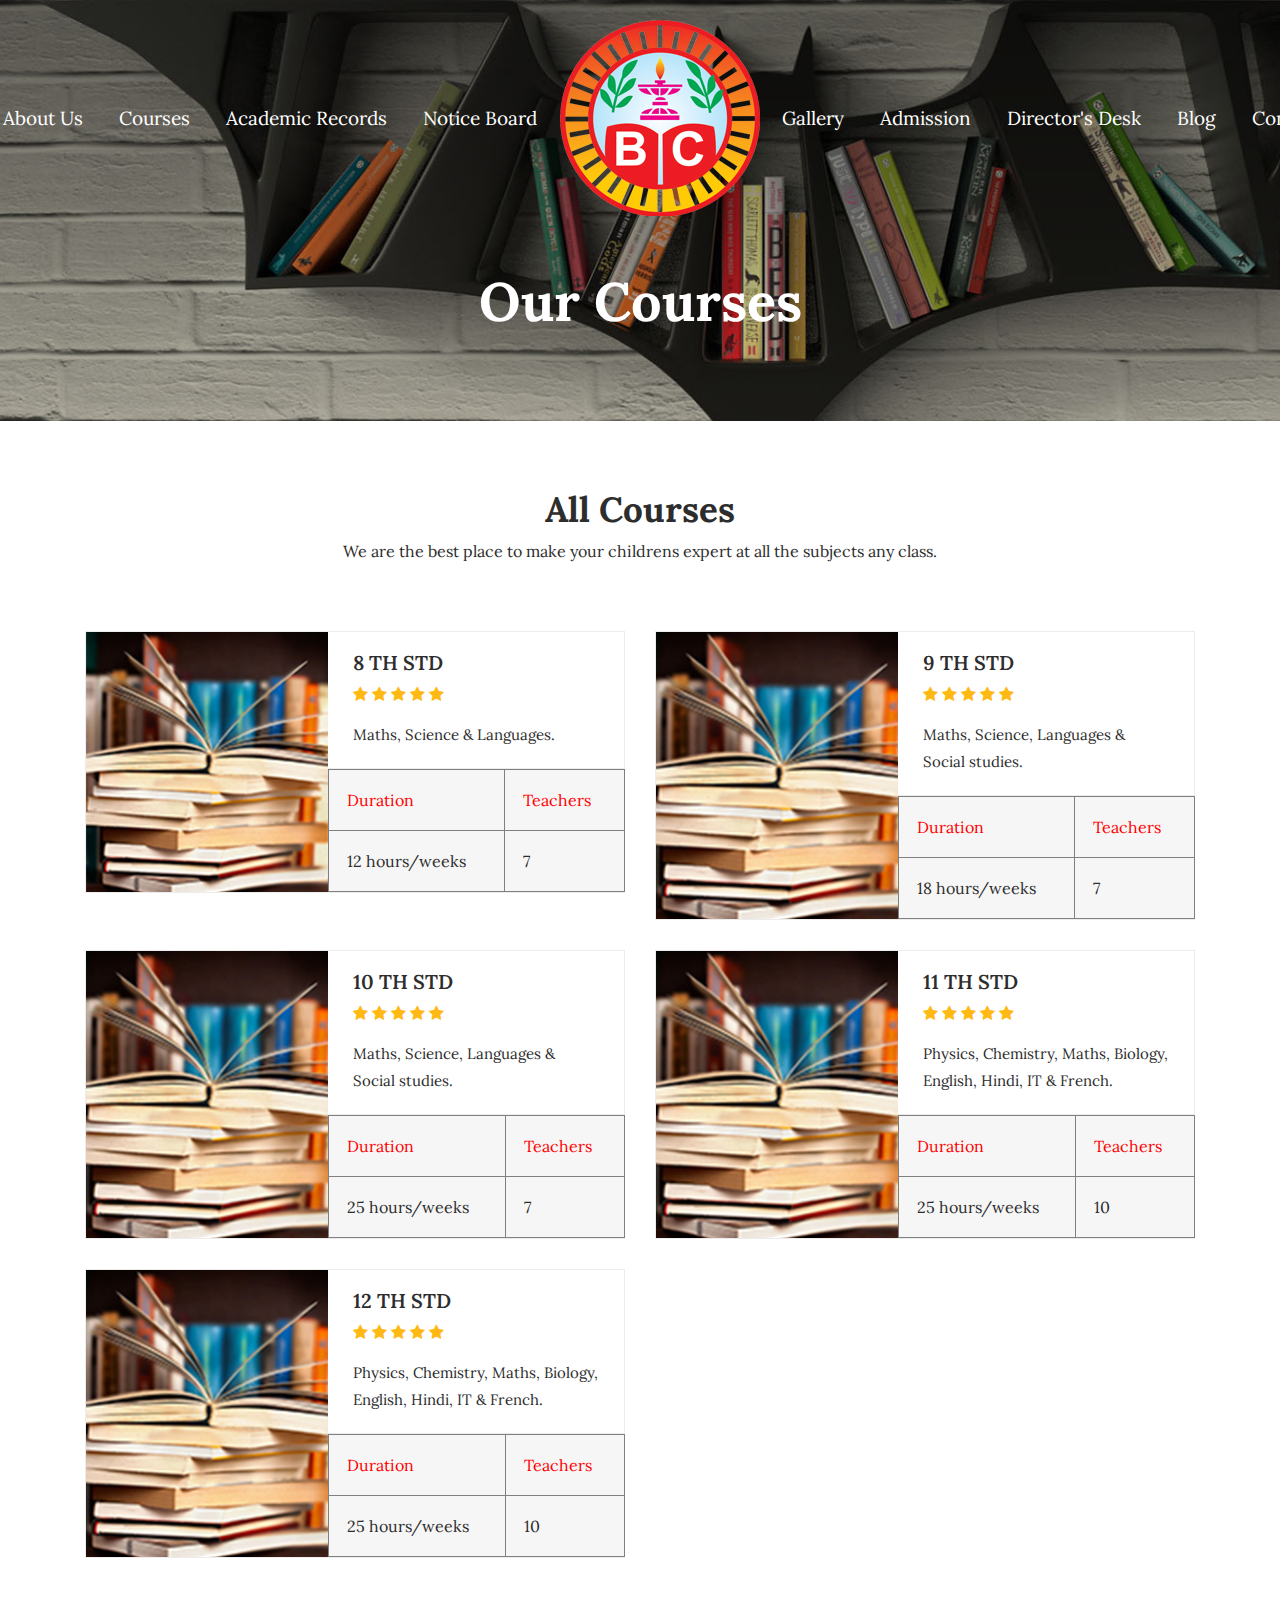
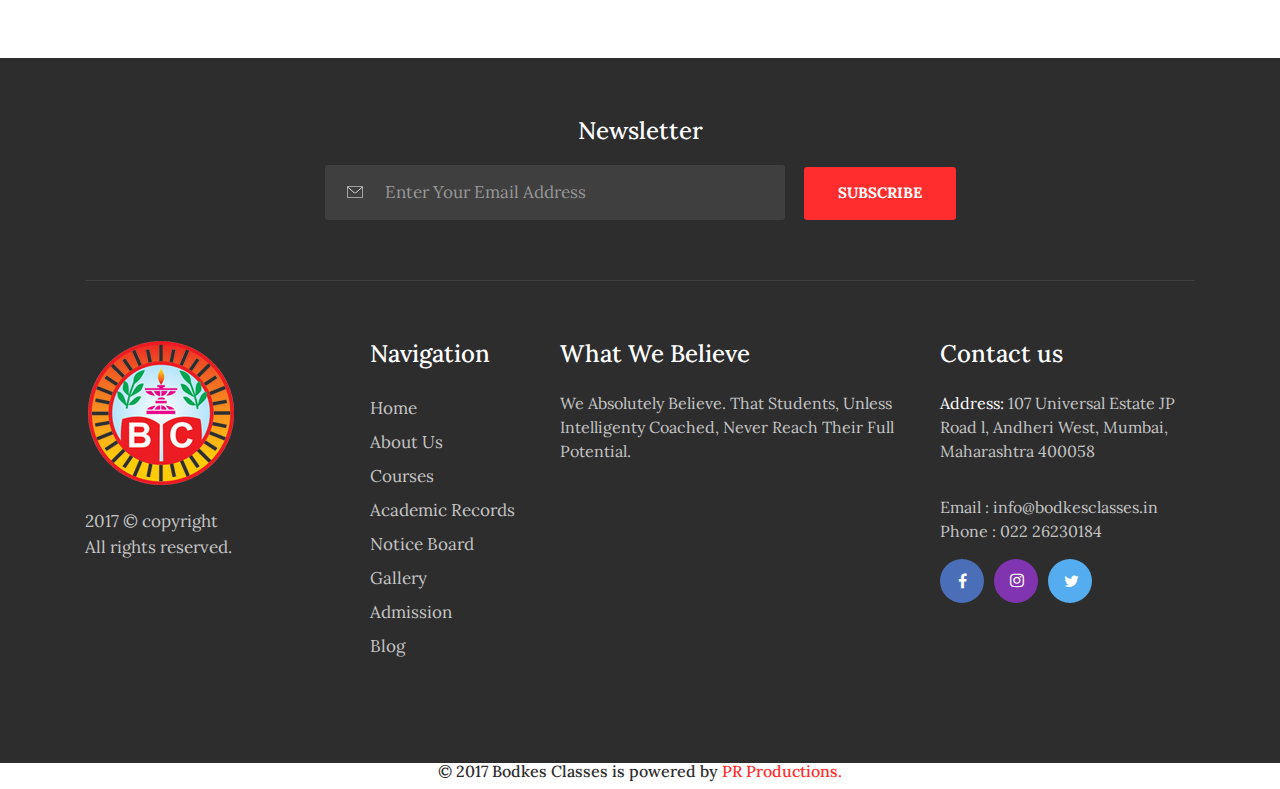
<file: courses.html>
<!DOCTYPE html>
<html lang="en">

<head>
    <meta charset="utf-8">
    <meta name="viewport" content="width=device-width, initial-scale=1, shrink-to-fit=no">
    <title>Bodkes Classes</title>
    <link rel="stylesheet" href="css/bootstrap.min.css">
    <link href="https://fonts.googleapis.com/css?family=Lora:400,700" rel="stylesheet">
    <link rel="stylesheet" href="css/font-awesome.min.css">
    <link rel="stylesheet" href="css/simple-line-icons.css">
    <link rel="stylesheet" href="css/owl.carousel.min.css">
    <link href="css/style.css" rel="stylesheet">
</head>

<body>
    <div class="about_bg">
        <div class="container">
            <div class="row">
                <div class="col-md-12">
                    <a href="index.html"><img src="images/responsive-logo.png" class="responsive-logo img-fluid" alt="responsive-logo"></a>
                </div>
            </div>
            <div class="row">
                <div class="col-md-12">
                    <nav class="navbar navbar-toggleable-md navbar-light bg-faded">
                        <button class="navbar-toggler navbar-toggler-right" type="button" data-toggle="collapse" data-target="#navbarNavDropdown">
                            <span class="icon-menu"></span>
                        </button>
                        <div class="collapse navbar-collapse" id="navbarNavDropdown">
                            <ul class="navbar-nav">
                                <li class="nav-item">
                                    <a class="nav-link" href="index.html">Home</a>
                                </li>
                                <li class="nav-item">
                                    <a class="nav-link" href="about.html">About&nbsp;Us</a>
                                </li>
                                <li class="nav-item">
                                    <a class="nav-link" href="courses.html">Courses<span class="sr-only">(current)</span></a>
                                </li>
                                <li class="nav-item">
                                    <a class="nav-link" href="toppers.html">Academic&nbsp;Records</a>
                                </li>
                                <li class="nav-item">
                                    <a class="nav-link" href="notice_board.html">Notice&nbsp;Board</a>
                                </li>
                                <li class="nav-logo">
                                    <a href="#" class="navbar-brand"><img src="images/logo.png" class="" alt="logo"></a>
                                </li>
                                <li class="nav-item">
                                    <a class="nav-link" href="gallery.html">Gallery</a>
                                </li>
                                <li class="nav-item">
                                    <a class="nav-link" href="admission_form.html">Admission</a>
                                </li>
                                <li class="nav-item">
                                    <a class="nav-link" href="directors_desk.html">Director's&nbsp;Desk</a>
                                </li>
                                <li class="nav-item">
                                    <a class="nav-link" href="blog.html">Blog</a>
                                </li>
                            <li class="nav-item dropdown">
                                    <a class="nav-link dropdown-toggle" href="#" data-toggle="dropdown" aria-haspopup="true" aria-expanded="false">
                                        Contact&nbsp;Us</a>
                                    <ul class="dropdown-menu">
                                     <li><a class="dropdown-item" href="contact.html">Enquiry</a></li>
                                            <li><a class="dropdown-item" href="careers.html">Careers</a></li>
                                </ul>
								</li>
                        </ul>
                    </div>
                </nav>
            </div>
        </div>
        <div class="row">
            <div class="col-md-12">
                <h1>Our Courses</h1>
            </div>
        </div>
    </div>
</div>

<section class="admission_cources">
    <div class="container">
        <div class="row text-center">
            <div class="col-md-12">
                <h2>All Courses</h2>
                <p>We are the best place to make your childrens expert at all the subjects any class.</p>
            </div>
        </div>
        <div class="row">
            <div class="col-md-12"> </div>
        </div>
        <br>
        <br>
        <div class="row">
            <div class="col-md-6">
                <a href="admission_form.html" class="course_box">
                    <img src="images/admission/our-program_01.jpg" class="img-fluid" alt="#">
                    <div class="couse-desc-wrap">
                        <h4>8 TH STD</h4>
                        <div class="star-rating">
                            <i class="fa fa-star" aria-hidden="true"></i>
                            <i class="fa fa-star" aria-hidden="true"></i>
                            <i class="fa fa-star" aria-hidden="true"></i>
                            <i class="fa fa-star" aria-hidden="true"></i>
                            <i class="fa fa-star" aria-hidden="true"></i>
                        </div>
                        <p>Maths, Science & Languages.</p>
                    </div>
                    <div class="course_duration">
                      <table width="297" border="1" cellpadding="18">
                          <tbody>
                            <tr>
                              <td><font color="red">Duration&nbsp;</font></td>
								<td><font color="red">Teachers&nbsp;</font></td>
                            </tr>
                            <tr>
                              <td>12 hours/weeks&nbsp;</td>
                              <td>7&nbsp;</td>
                            </tr>
                          </tbody>
                        </table></div>
              </a>
                        </div>
                        <div class="col-md-6">
                <a href="admission_form.html" class="course_box">
                    <img src="images/admission/our-program_01.jpg" class="img-fluid" alt="#">
                    <div class="couse-desc-wrap">
                        <h4>9 TH STD</h4>
                        <div class="star-rating">
                            <i class="fa fa-star" aria-hidden="true"></i>
                            <i class="fa fa-star" aria-hidden="true"></i>
                            <i class="fa fa-star" aria-hidden="true"></i>
                            <i class="fa fa-star" aria-hidden="true"></i>
                            <i class="fa fa-star" aria-hidden="true"></i>
                        </div>
                        <p>Maths, Science, Languages & Social studies.</p>
                    </div>
                    <div class="course_duration">
                      <table width="297" border="1" cellpadding="18">
                          <tbody>
                            <tr>
                              <td><font color="red">Duration&nbsp;</font></td>
								<td><font color="red">Teachers&nbsp;</font></td>
                            </tr>
                            <tr>
                              <td>18 hours/weeks&nbsp;</td>
                              <td>7&nbsp;</td>
                            </tr>
                          </tbody>
                        </table></div>
                            </a>
                        </div>
                                    <div class="col-md-6">
                <a href="admission_form.html" class="course_box">
                    <img src="images/admission/our-program_01.jpg" class="img-fluid" alt="#">
                    <div class="couse-desc-wrap">
                        <h4>10 TH STD</h4>
                        <div class="star-rating">
                            <i class="fa fa-star" aria-hidden="true"></i>
                            <i class="fa fa-star" aria-hidden="true"></i>
                            <i class="fa fa-star" aria-hidden="true"></i>
                            <i class="fa fa-star" aria-hidden="true"></i>
                            <i class="fa fa-star" aria-hidden="true"></i>
                        </div>
                        <p>Maths, Science, Languages & Social studies.</p>
                    </div>
                    <div class="course_duration">
                      <table width="297" border="1" cellpadding="18">
                          <tbody>
                            <tr>
                              <td><font color="red">Duration&nbsp;</font></td>
								<td><font color="red">Teachers&nbsp;</font></td>
                            </tr>
                            <tr>
                              <td>25 hours/weeks&nbsp;</td>
                              <td>7&nbsp;</td>
                            </tr>
                          </tbody>
                        </table></div>
                            </a>
                        </div>
                                               <div class="col-md-6">
                <a href="admission_form.html" class="course_box">
                    <img src="images/admission/our-program_01.jpg" class="img-fluid" alt="#">
                    <div class="couse-desc-wrap">
                        <h4>11 TH STD</h4>
                        <div class="star-rating">
                            <i class="fa fa-star" aria-hidden="true"></i>
                            <i class="fa fa-star" aria-hidden="true"></i>
                            <i class="fa fa-star" aria-hidden="true"></i>
                            <i class="fa fa-star" aria-hidden="true"></i>
                            <i class="fa fa-star" aria-hidden="true"></i>
                        </div>
                        <p>Physics, Chemistry, Maths, Biology, English, Hindi, IT & French.</p>
                    </div>
                    <div class="course_duration">
                      <table width="297" border="1" cellpadding="18">
                          <tbody>
                            <tr>
                              <td><font color="red">Duration&nbsp;</font></td>
								<td><font color="red">Teachers&nbsp;</font></td>
                            </tr>
                            <tr>
                              <td>25 hours/weeks&nbsp;</td>
                              <td>10&nbsp;</td>
                            </tr>
                          </tbody>
                        </table></div>
                            </a>
                        </div>
                                               <div class="col-md-6">
                <a href="admission_form.html" class="course_box">
                    <img src="images/admission/our-program_01.jpg" class="img-fluid" alt="#">
                    <div class="couse-desc-wrap">
                        <h4>12 TH STD</h4>
                        <div class="star-rating">
                            <i class="fa fa-star" aria-hidden="true"></i>
                            <i class="fa fa-star" aria-hidden="true"></i>
                            <i class="fa fa-star" aria-hidden="true"></i>
                            <i class="fa fa-star" aria-hidden="true"></i>
                            <i class="fa fa-star" aria-hidden="true"></i>
                        </div>
                        <p>Physics, Chemistry, Maths, Biology, English, Hindi, IT  & French.</p>
                    </div>
                    <div class="course_duration">
                      <table width="297" border="1" cellpadding="18">
                          <tbody>
                            <tr>
                              <td><font color="red">Duration&nbsp;</font></td>
								<td><font color="red">Teachers&nbsp;</font></td>
                            </tr>
                            <tr>
                              <td>25 hours/weeks&nbsp;</td>
                              <td>10&nbsp;</td>
                            </tr>
                          </tbody>
                        </table></div>
                            </a>
                        </div>


                                                                                                        </div>
                                                                                                    </div>
                                                                                                </section>
                                       
                                                                                                <div id="instafeed"></div>
                                                                                         
                                                                                                <footer>
        <div class="container">
            <div class="row">
                <div class="col-md-12">
                    <div class="subscribe">
                        <h3>Newsletter</h3>
                        <form id="subscribeform" action="php/subscribe.php" method="post">
                            <input class="signup_form" type="text" name="email" placeholder="Enter Your Email Address">
                            <button type="submit" class="btn btn-warning" id="js-subscribe-btn">SUBSCRIBE</button>
                            <div id="js-subscribe-result" data-success-msg="Success, Please check your email." data-error-msg="Oops! Something went wrong"></div>
   
                        </form>
                    </div>
                </div>
            </div>
            <div class="row">
                <div class="col-md-3">
                    <div class="foot-logo">
                        <a href="index.html">
                            <img src="images/footer-logo.png" class="img-fluid" alt="footer_logo">
                        </a>
                        <p>2017 © copyright
                            <br> All rights reserved.</p>
                        </div>
                    </div>
                    <div class="col-md-2">
                        <div class="sitemap">
                            <h3>Navigation</h3>
                            <ul>
                                <li><a href="index.html">Home</a></li>
                                <li><a href="about.html">About&nbsp;Us</a></li>
                                <li><a href="courses.html">Courses</a></li>
                                <li><a href="toppers.html">Academic&nbsp;Records</a></li>
                                <li><a href="notice_board.html">Notice Board</a></li>
                                <li><a href="gallery.html">Gallery</a></li>
                                <li><a href="admission_form.html">Admission</a></li>
                                <li><a href="blog.html">Blog</a></li>
                            </ul>
                        </div>
                    </div>
                    <div class="col-md-4">
                        <div class="address">
                            <h3>What We Believe</h3>
                            <p>We Absolutely Believe. That Students, Unless Intelligenty Coached, Never Reach Their Full Potential.</p>
                        </div>
                    </div>
                    <div class="col-md-3">
                        <div class="address">
                            <h3>Contact us</h3>
                            <p><span>Address: </span> 107 Universal Estate JP Road l, Andheri West, Mumbai, Maharashtra 400058</p>
                            <p>Email : info@bodkesclasses.in
                                <br> Phone : 022 26230184</p>
                                <ul class="footer-social-icons">
                                    <li><a href="https://www.facebook.com/ExE37" target="new"><i class="fa fa-facebook fa-fb" aria-hidden="true"></i></a></li>
                                    <li><a href="https://www.instagram.com/profbodkes" target="new"><i class="fa fa-instagram fa-in" aria-hidden="true"></i></a></li>
                                    <li><a href="#"><i class="fa fa-twitter fa-tw" aria-hidden="true"></i></a></li>
                                </ul>
                            </div>
                        </div>
                    </div>
                </div>
            </footer>
                                                                                               
                                                                                               <section id="copyright" class="copyright">
            <div class="container wow animated fadeInUp" data-wow-delay="0.5s">
                <div class="row">
                    <div class="col-lg-12 col-md-12 col-sm-12 col-xs-12">
                      <div class="text-center">
                       <h6> © 2017 Bodkes Classes is powered by <a href="https://prproductions.co.in/" target="_new">PR Productions.</a> </h6>
						</div>
                    </div>
                </div>
            </div>
        </section>
                                                                                                
                                                                                                        <script src="js/jquery.min.js"></script>
                                                                                                        <script src="js/tether.min.js"></script>
                                                                                                        <script src="js/bootstrap.min.js"></script>
                                                                                                        <script src="js/instafeed.min.js"></script>
                                                                                                        <script src="js/owl.carousel.min.js"></script>
                                                                                                        <script src="js/validate.js"></script>
                                                                                                        <script src="js/tweetie.min.js"></script>
                                                                                                        <script src="js/subscribe.js"></script>
                                                                                                        <script src="js/script.js"></script>
                                                                                                    </body>

                                                                                                    </html>
</file>
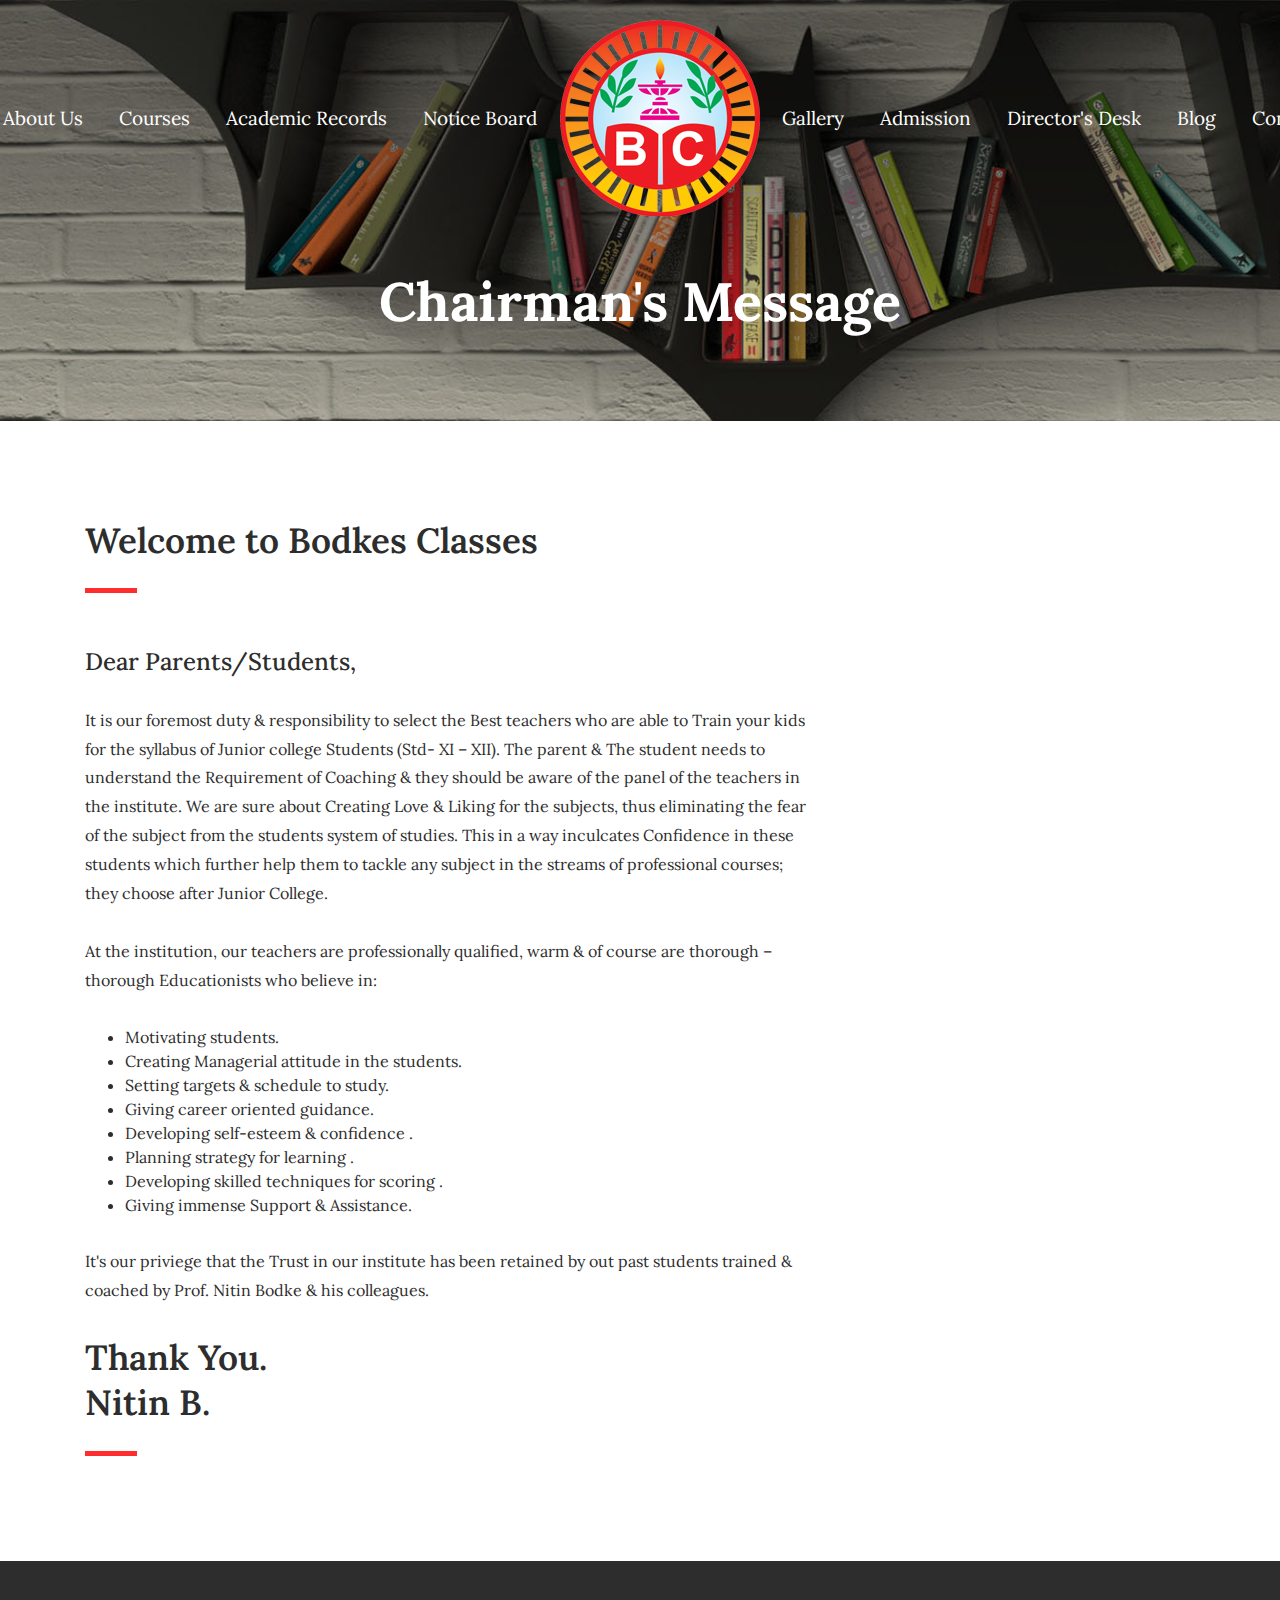
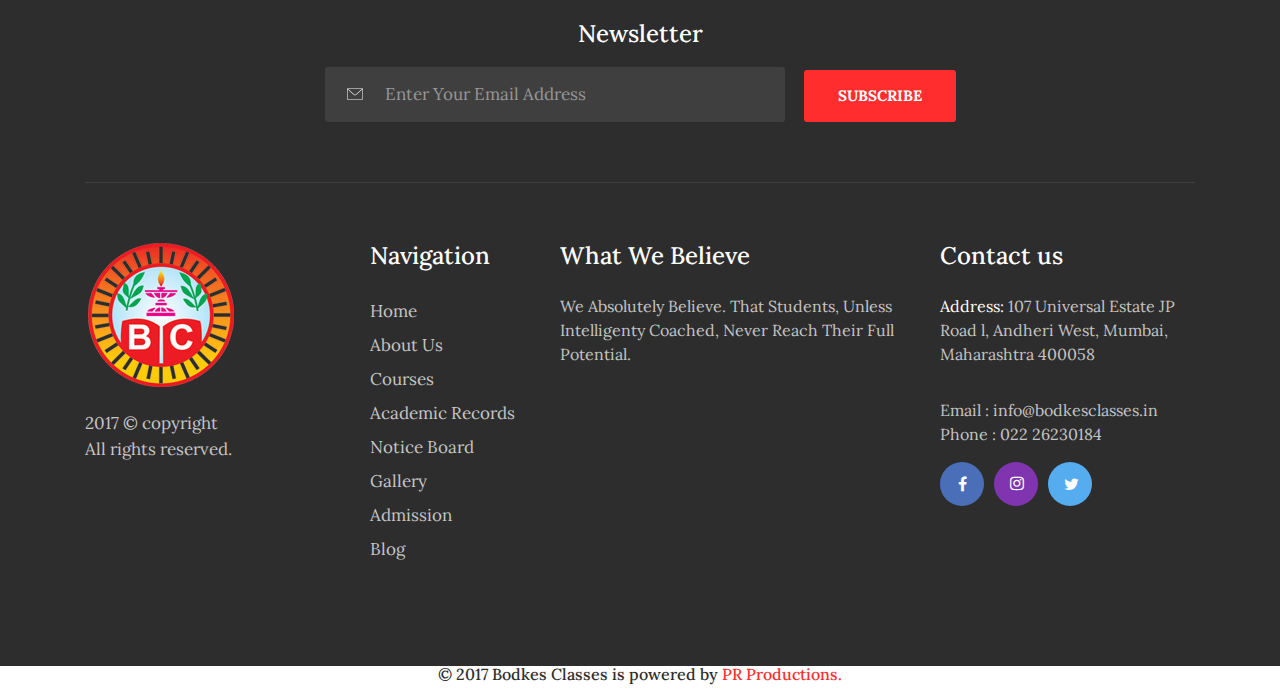
<file: directors_desk.html>
<!DOCTYPE html>
<html lang="en">

<head>
    <meta charset="utf-8">
    <meta name="viewport" content="width=device-width, initial-scale=1, shrink-to-fit=no">
    <title>Bodkes Classes</title>
    <link rel="stylesheet" href="css/bootstrap.min.css">
    <link href="https://fonts.googleapis.com/css?family=Lora:400,700" rel="stylesheet">
    <link rel="stylesheet" href="css/font-awesome.min.css">
    <link rel="stylesheet" href="css/simple-line-icons.css">
    <link rel="stylesheet" href="css/slick.css">
    <link rel="stylesheet" href="css/slick-theme.css">
    <link rel="stylesheet" href="css/owl.carousel.min.css">
    <link href="css/style.css" rel="stylesheet">
</head>

<body>
    <div class="about_bg">
        <div class="container">
            <div class="row">
                <div class="col-md-12">
                    <a href="index.html"><img src="images/responsive-logo.png" class="responsive-logo img-fluid" alt="responsive-logo"></a>
                </div>
            </div>
            <div class="row">
                <div class="col-md-12">
                    <nav class="navbar navbar-toggleable-md navbar-light bg-faded">
                        <button class="navbar-toggler navbar-toggler-right" type="button" data-toggle="collapse" data-target="#navbarNavDropdown">
                            <span class="icon-menu"></span>
                        </button>
                        <div class="collapse navbar-collapse" id="navbarNavDropdown">
                            <ul class="navbar-nav">
                                <li class="nav-item">
                                    <a class="nav-link" href="index.html">Home</a>
                                </li>
                                <li class="nav-item">
                                    <a class="nav-link" href="about.html">About&nbsp;Us</a>
                                </li>
                                <li class="nav-item">
                                    <a class="nav-link" href="courses.html">Courses</a>
                                </li>
                                <li class="nav-item">
                                    <a class="nav-link" href="toppers.html">Academic&nbsp;Records</a>
                                </li>
                                <li class="nav-item">
                                    <a class="nav-link" href="notice_board.html">Notice&nbsp;Board</a>
                                </li>
                                <li class="nav-logo">
                                    <a href="#" class="navbar-brand"><img src="images/logo.png" class="" alt="logo"></a>
                                </li>
                                <li class="nav-item">
                                    <a class="nav-link" href="gallery.html">Gallery</a>
                                </li>
                                <li class="nav-item">
                                    <a class="nav-link" href="admission_form.html">Admission</a>
                                </li>
                                <li class="nav-item">
                                    <a class="nav-link" href="directors_desk.html">Director's&nbsp;Desk<span class="sr-only">(current)</span></a>
                                </li>
                                <li class="nav-item">
                                    <a class="nav-link" href="blog.html">Blog</a>
                                </li>
                            <li class="nav-item dropdown">
                                    <a class="nav-link dropdown-toggle" href="#" data-toggle="dropdown" aria-haspopup="true" aria-expanded="false">
                                        Contact&nbsp;Us</a>
                                    <ul class="dropdown-menu">
                                     <li><a class="dropdown-item" href="contact.html">Enquiry</a></li>
                                            <li><a class="dropdown-item" href="careers.html">Careers</a></li>
                                </ul>
								</li>
                        </ul>
                    </div>
                </nav>
            </div>
        </div>
        <div class="row">
            <div class="col-md-12">
                <h1>Chairman's Message</h1>
            </div>
        </div>
    </div>
</div>

<div class="speech">
    <div class="container">
         <h2>Welcome to Bodkes Classes</h2>
                <div class="row">
                    <div class="col-md-8">
						<br></br>
                        <h3>Dear Parents/Students,</h3>
                        <p>It is our foremost duty & responsibility to select the Best teachers who are able to Train your kids for the syllabus of Junior college Students (Std- XI – XII). The parent & The student needs to understand the Requirement of Coaching & they should be aware of the panel of the teachers in the institute. We are sure about Creating Love & Liking for the subjects, thus eliminating the fear of the subject from the students system of studies. This in a way inculcates Confidence in these students which further help them to tackle any subject in the streams of professional courses; they choose after Junior College.</p> 

 <p>At the institution, our teachers are professionally qualified, warm & of course are thorough – thorough Educationists who believe in:</p>
                       <ul>
  <li>Motivating students.</li>
  <li>Creating Managerial attitude in the students.</li>
  <li>Setting targets & schedule to study.</li>
  <li>Giving career oriented guidance.</li>
  <li>Developing self-esteem & confidence

.</li>
  <li>Planning strategy for learning

.</li>
  <li>Developing skilled techniques for scoring

.</li>
  <li>Giving immense Support & Assistance.

</li>
</ul>
                       <p>It's our priviege that the Trust in our institute has been retained by out past students trained & coached by Prof. Nitin Bodke & his colleagues. </p>
                       <h2>Thank You.<br> Nitin B.</h2>
                    </div>
                </div>
        
    </div>
</div>

<footer>
        <div class="container">
            <div class="row">
                <div class="col-md-12">
                    <div class="subscribe">
                        <h3>Newsletter</h3>
                        <form id="subscribeform" action="php/subscribe.php" method="post">
                            <input class="signup_form" type="text" name="email" placeholder="Enter Your Email Address">
                            <button type="submit" class="btn btn-warning" id="js-subscribe-btn">SUBSCRIBE</button>
                            <div id="js-subscribe-result" data-success-msg="Success, Please check your email." data-error-msg="Oops! Something went wrong"></div>
   
                        </form>
                    </div>
                </div>
            </div>
            <div class="row">
                <div class="col-md-3">
                    <div class="foot-logo">
                        <a href="index.html">
                            <img src="images/footer-logo.png" class="img-fluid" alt="footer_logo">
                        </a>
                        <p>2017 © copyright
                            <br> All rights reserved.</p>
                        </div>
                    </div>
                    <div class="col-md-2">
                        <div class="sitemap">
                            <h3>Navigation</h3>
                            <ul>
                                <li><a href="index.html">Home</a></li>
                                <li><a href="about.html">About&nbsp;Us</a></li>
                                <li><a href="courses.html">Courses</a></li>
                                <li><a href="toppers.html">Academic&nbsp;Records</a></li>
                                <li><a href="notice_board.html">Notice Board</a></li>
                                <li><a href="gallery.html">Gallery</a></li>
                                <li><a href="admission_form.html">Admission</a></li>
                                <li><a href="blog.html">Blog</a></li>
                            </ul>
                        </div>
                    </div>
                    <div class="col-md-4">
                        <div class="address">
                            <h3>What We Believe</h3>
                            <p>We Absolutely Believe. That Students, Unless Intelligenty Coached, Never Reach Their Full Potential.</p>
                        </div>
                    </div>
                    <div class="col-md-3">
                        <div class="address">
                            <h3>Contact us</h3>
                            <p><span>Address: </span> 107 Universal Estate JP Road l, Andheri West, Mumbai, Maharashtra 400058</p>
                            <p>Email : info@bodkesclasses.in
                                <br> Phone : 022 26230184</p>
                                <ul class="footer-social-icons">
                                    <li><a href="https://www.facebook.com/ExE37" target="new"><i class="fa fa-facebook fa-fb" aria-hidden="true"></i></a></li>
                                    <li><a href="https://www.instagram.com/profbodkes" target="new"><i class="fa fa-instagram fa-in" aria-hidden="true"></i></a></li>
                                    <li><a href="#"><i class="fa fa-twitter fa-tw" aria-hidden="true"></i></a></li>
                                </ul>
                            </div>
                        </div>
                    </div>
                </div>
            </footer>
            
            <section id="copyright" class="copyright">
            <div class="container wow animated fadeInUp" data-wow-delay="0.5s">
                <div class="row">
                    <div class="col-lg-12 col-md-12 col-sm-12 col-xs-12">
                      <div class="text-center">
                       <h6> © 2017 Bodkes Classes is powered by <a href="https://prproductions.co.in/" target="_new">PR Productions.</a> </h6>
						</div>
                    </div>
                </div>
            </div>
        </section>

        <script src="js/jquery.min.js"></script>
        <script src="js/tether.min.js"></script>
        <script src="js/bootstrap.min.js"></script>
        <script src="js/slick.min.js"></script>
        <script src="js/waypoints.min.js"></script>
        <script src="js/counterup.min.js"></script>
        <script src="js/instafeed.min.js"></script>
        <script src="js/owl.carousel.min.js"></script>
        <script src="js/validate.js"></script>
        <script src="js/tweetie.min.js"></script>
        <script src="js/subscribe.js"></script>
        <script src="js/script.js"></script>
    </body>

    </html>
</file>
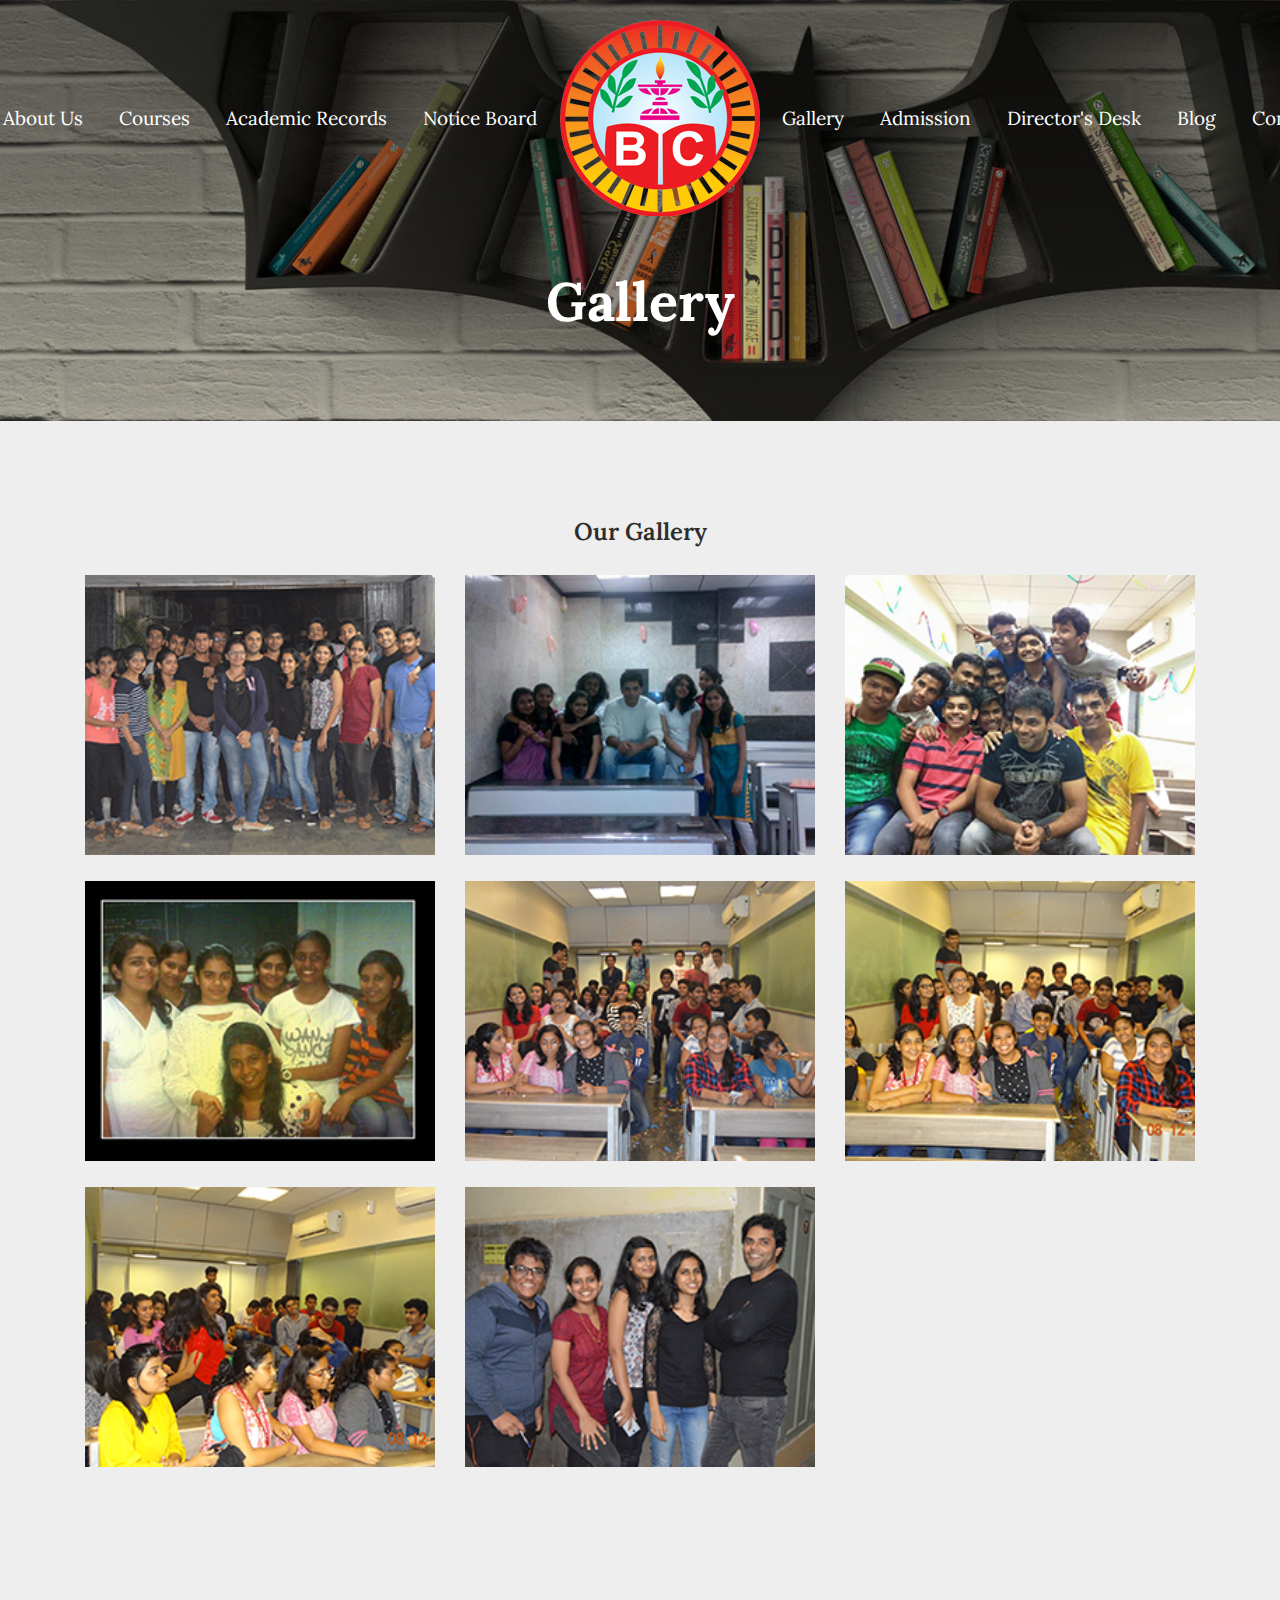
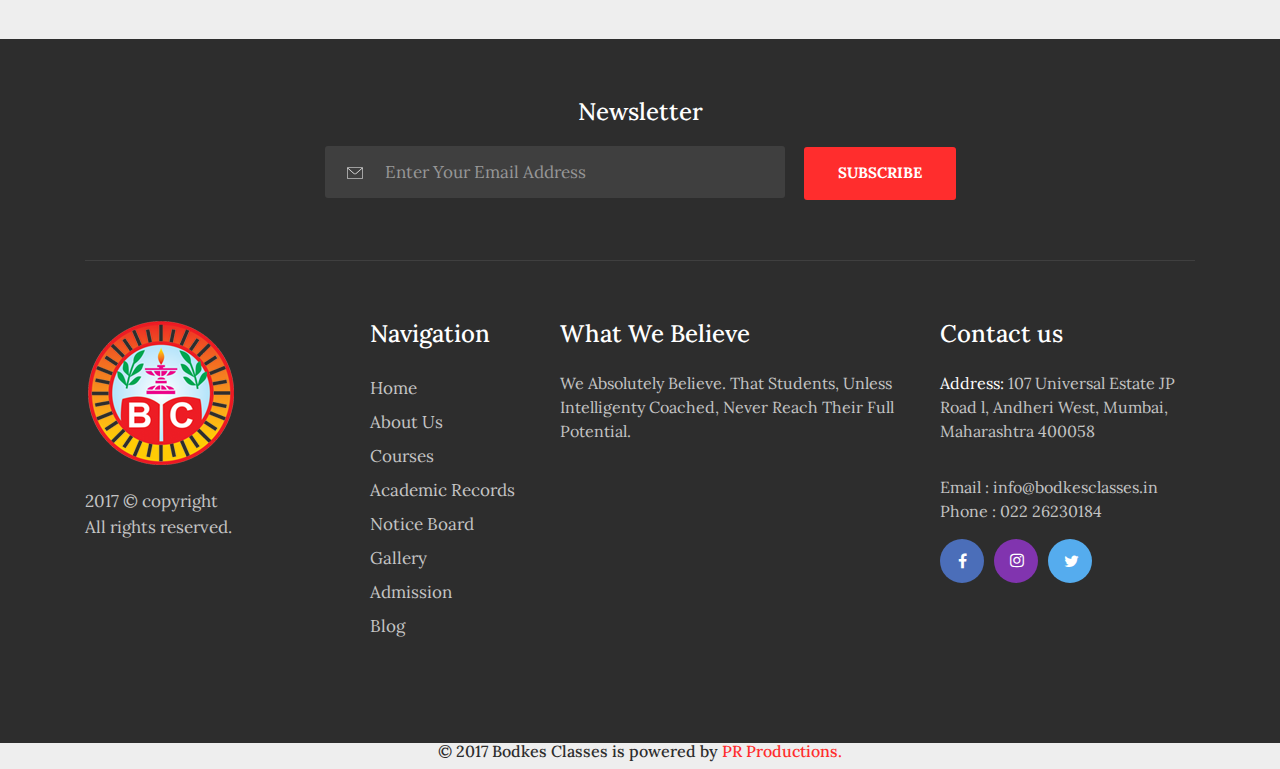
<file: gallery.html>
<!DOCTYPE html>
<html lang="en">

<head>
  <meta charset="utf-8">
  <meta name="viewport" content="width=device-width, initial-scale=1, shrink-to-fit=no">
  <title>Bodkes Classes</title>
  <link rel="stylesheet" href="css/bootstrap.min.css">
  <link href="https://fonts.googleapis.com/css?family=Lora:400,700" rel="stylesheet">
  <link rel="stylesheet" href="css/font-awesome.min.css">
  <link rel="stylesheet" href="css/simple-line-icons.css">
  <link rel="stylesheet" href="css/magnific-popup.css">
  <link rel="stylesheet" type="text/css" href="css/normalize.css" />
  <link rel="stylesheet" type="text/css" href="css/set2.css" />

  <link href="css/animated-masonry-gallery.css" rel="stylesheet" type="text/css" />
  <link href="css/style.css" rel="stylesheet">
</head>

<body>
  <div class="about_bg">
    <div class="container">
      <div class="row">
        <div class="col-md-12">
          <a href="index.html"><img src="images/responsive-logo.png" class="responsive-logo img-fluid" alt="responsive-logo"></a>
        </div>
      </div>
      <div class="row">
        <div class="col-md-12">
          <nav class="navbar navbar-toggleable-md navbar-light bg-faded">
            <button class="navbar-toggler navbar-toggler-right" type="button" data-toggle="collapse" data-target="#navbarNavDropdown">
              <span class="icon-menu"></span>
            </button>
            <div class="collapse navbar-collapse" id="navbarNavDropdown">
                            <ul class="navbar-nav">
                                <li class="nav-item">
                                    <a class="nav-link" href="index.html">Home</a>
                                </li>
                                <li class="nav-item">
                                    <a class="nav-link" href="about.html">About&nbsp;Us</a>
                                </li>
                                <li class="nav-item">
                                    <a class="nav-link" href="courses.html">Courses</a>
                                </li>
                                <li class="nav-item">
                                    <a class="nav-link" href="toppers.html">Academic&nbsp;Records</a>
                                </li>
                                <li class="nav-item">
                                    <a class="nav-link" href="notice_board.html">Notice&nbsp;Board</a>
                                </li>
                                <li class="nav-logo">
                                    <a href="#" class="navbar-brand"><img src="images/logo.png" class="" alt="logo"></a>
                                </li>
                                <li class="nav-item">
                                    <a class="nav-link" href="gallery.html">Gallery<span class="sr-only">(current)</span></a>
                                </li>
                                <li class="nav-item">
                                    <a class="nav-link" href="admission_form.html">Admission</a>
                                </li>
                                <li class="nav-item">
                                    <a class="nav-link" href="directors_desk.html">Director's&nbsp;Desk</a>
                                </li>
                                <li class="nav-item">
                                    <a class="nav-link" href="blog.html">Blog</a>
                                </li>
                            <li class="nav-item dropdown">
                                    <a class="nav-link dropdown-toggle" href="#" data-toggle="dropdown" aria-haspopup="true" aria-expanded="false">
                                        Contact&nbsp;Us</a>
                                    <ul class="dropdown-menu">
                                     <li><a class="dropdown-item" href="contact.html">Enquiry</a></li>
                                            <li><a class="dropdown-item" href="careers.html">Careers</a></li>
                                </ul>
								</li>
                        </ul>
                    </div>
                </nav>
            </div>
        </div>
      <div class="row">
        <div class="col-md-12">
          <h1>Gallery</h1>
        </div>
      </div>
    </div>
  </div>

  <div class="gallery-wrap">
    <div class="container">
      <div class="row">
        <div class="col-md-12">
          <h3 class="gallery-style">Our Gallery</h3>
        </div>
      </div>
      <div class="row">
        <div class="col-md-4">
          <a href="images/gallery/large_1_1.jpg" class="grid image-link">
            <figure class="effect-bubba gallery-img-wrap">
              <img src="images/gallery/gallery_1_1.jpg" class="img-fluid" alt="#">
              <figcaption>
               <p><i class="fa fa-search-plus fa-2x" aria-hidden="true"></i></p>
             </figcaption>     
           </figure>
         </a>
       </div>
       <div class="col-md-4">
        <a href="images/gallery/large_1_2.jpg" class="grid image-link">
            <figure class="effect-bubba gallery-img-wrap">
              <img src="images/gallery/gallery_1_2.jpg" class="img-fluid" alt="#">
            <figcaption>
             <p><i class="fa fa-search-plus fa-2x" aria-hidden="true"></i></p>
           </figcaption>     
         </figure>
       </a>
     </div>
     <div class="col-md-4">
      <a href="images/gallery/large_1_3.jpg" class="grid image-link">
            <figure class="effect-bubba gallery-img-wrap">
              <img src="images/gallery/gallery_1_3.jpg" class="img-fluid" alt="#">
         <figcaption>
           <p><i class="fa fa-search-plus fa-2x" aria-hidden="true"></i></p>
         </figcaption>     
       </figure>
     </a>
   </div>
 </div>
 <div class="row">
  <div class="col-md-4">
    <a href="images/gallery/large_1_4.jpg" class="grid image-link">
            <figure class="effect-bubba gallery-img-wrap">
              <img src="images/gallery/gallery_1_4.jpg" class="img-fluid" alt="#">
       <figcaption>
         <p><i class="fa fa-search-plus fa-2x" aria-hidden="true"></i></p>
       </figcaption>     
     </figure>
   </a>
 </div>
 <div class="col-md-4">
  <a href="images/gallery/large_1_5.jpg" class="grid image-link">
            <figure class="effect-bubba gallery-img-wrap">
              <img src="images/gallery/gallery_1_5.jpg" class="img-fluid" alt="#">
     <figcaption>
       <p><i class="fa fa-search-plus fa-2x" aria-hidden="true"></i></p>
     </figcaption>     
   </figure>
 </a>
</div>
<div class="col-md-4">
  <a href="images/gallery/large_1_6.jpg" class="grid image-link">
            <figure class="effect-bubba gallery-img-wrap">
              <img src="images/gallery/gallery_1_6.jpg" class="img-fluid" alt="#">
     <figcaption>
       <p><i class="fa fa-search-plus fa-2x" aria-hidden="true"></i></p>
     </figcaption>     
   </figure>
 </a>
</div>
 <div class="col-md-4">
  <a href="images/gallery/large_1_7.jpg" class="grid image-link">
            <figure class="effect-bubba gallery-img-wrap">
              <img src="images/gallery/gallery_1_7.jpg" class="img-fluid" alt="#">
     <figcaption>
       <p><i class="fa fa-search-plus fa-2x" aria-hidden="true"></i></p>
     </figcaption>     
   </figure>
 </a>
</div> <div class="col-md-4">
  <a href="images/gallery/large_1_8.jpg" class="grid image-link">
            <figure class="effect-bubba gallery-img-wrap">
              <img src="images/gallery/gallery_1_8.jpg" class="img-fluid" alt="#">
     <figcaption>
       <p><i class="fa fa-search-plus fa-2x" aria-hidden="true"></i></p>
     </figcaption>     
   </figure>
 </a>
</div>
</div>
<br>
<br>

</div>
</div>

<footer>
        <div class="container">
            <div class="row">
                <div class="col-md-12">
                    <div class="subscribe">
                        <h3>Newsletter</h3>
                        <form id="subscribeform" action="php/subscribe.php" method="post">
                            <input class="signup_form" type="text" name="email" placeholder="Enter Your Email Address">
                            <button type="submit" class="btn btn-warning" id="js-subscribe-btn">SUBSCRIBE</button>
                            <div id="js-subscribe-result" data-success-msg="Success, Please check your email." data-error-msg="Oops! Something went wrong"></div>
   
                        </form>
                    </div>
                </div>
            </div>
            <div class="row">
                <div class="col-md-3">
                    <div class="foot-logo">
                        <a href="index.html">
                            <img src="images/footer-logo.png" class="img-fluid" alt="footer_logo">
                        </a>
                        <p>2017 © copyright
                            <br> All rights reserved.</p>
                        </div>
                    </div>
                    <div class="col-md-2">
                        <div class="sitemap">
                            <h3>Navigation</h3>
                            <ul>
                                <li><a href="index.html">Home</a></li>
                                <li><a href="about.html">About&nbsp;Us</a></li>
                                <li><a href="courses.html">Courses</a></li>
                                <li><a href="toppers.html">Academic&nbsp;Records</a></li>
                                <li><a href="notice_board.html">Notice Board</a></li>
                                <li><a href="gallery.html">Gallery</a></li>
                                <li><a href="admission_form.html">Admission</a></li>
                                <li><a href="blog.html">Blog</a></li>
                            </ul>
                        </div>
                    </div>
                    <div class="col-md-4">
                        <div class="address">
                            <h3>What We Believe</h3>
                            <p>We Absolutely Believe. That Students, Unless Intelligenty Coached, Never Reach Their Full Potential.</p>
                        </div>
                    </div>
                    <div class="col-md-3">
                        <div class="address">
                            <h3>Contact us</h3>
                            <p><span>Address: </span> 107 Universal Estate JP Road l, Andheri West, Mumbai, Maharashtra 400058</p>
                            <p>Email : info@bodkesclasses.in
                                <br> Phone : 022 26230184</p>
                                <ul class="footer-social-icons">
                                    <li><a href="https://www.facebook.com/ExE37" target="new"><i class="fa fa-facebook fa-fb" aria-hidden="true"></i></a></li>
                                    <li><a href="https://www.instagram.com/profbodkes" target="new"><i class="fa fa-instagram fa-in" aria-hidden="true"></i></a></li>
                                    <li><a href="#"><i class="fa fa-twitter fa-tw" aria-hidden="true"></i></a></li>
                                </ul>
                            </div>
                        </div>
                    </div>
                </div>
            </footer>
            
            <section id="copyright" class="copyright">
            <div class="container wow animated fadeInUp" data-wow-delay="0.5s">
                <div class="row">
                    <div class="col-lg-12 col-md-12 col-sm-12 col-xs-12">
                      <div class="text-center">
                       <h6> © 2017 Bodkes Classes is powered by <a href="https://prproductions.co.in/" target="_new">PR Productions.</a> </h6>
						</div>
                    </div>
                </div>
            </div>
        </section>

    <script src="js/jquery.min.js"></script>
    <script src="js/tether.min.js"></script>
    <script src="js/bootstrap.min.js"></script>
    <script src="js/slick.min.js"></script>
    <script src="js/waypoints.min.js"></script>
    <script src="js/counterup.min.js"></script>
    <script src="js/instafeed.min.js"></script>
    <script src="js/owl.carousel.min.js"></script>
    <script src="js/validate.js"></script>
    <script src="js/tweetie.min.js"></script>
    <script src="js/subscribe.js"></script>
    <script src="js/jquery-ui-1.10.4.min.js"></script>
    <script src="js/jquery.isotope.min.js"></script>
    <script src="js/animated-masonry-gallery.js"></script>
    <script src="js/jquery.magnific-popup.js"></script>
    <script src="js/script.js"></script>

  </body>

  </html>
</file>
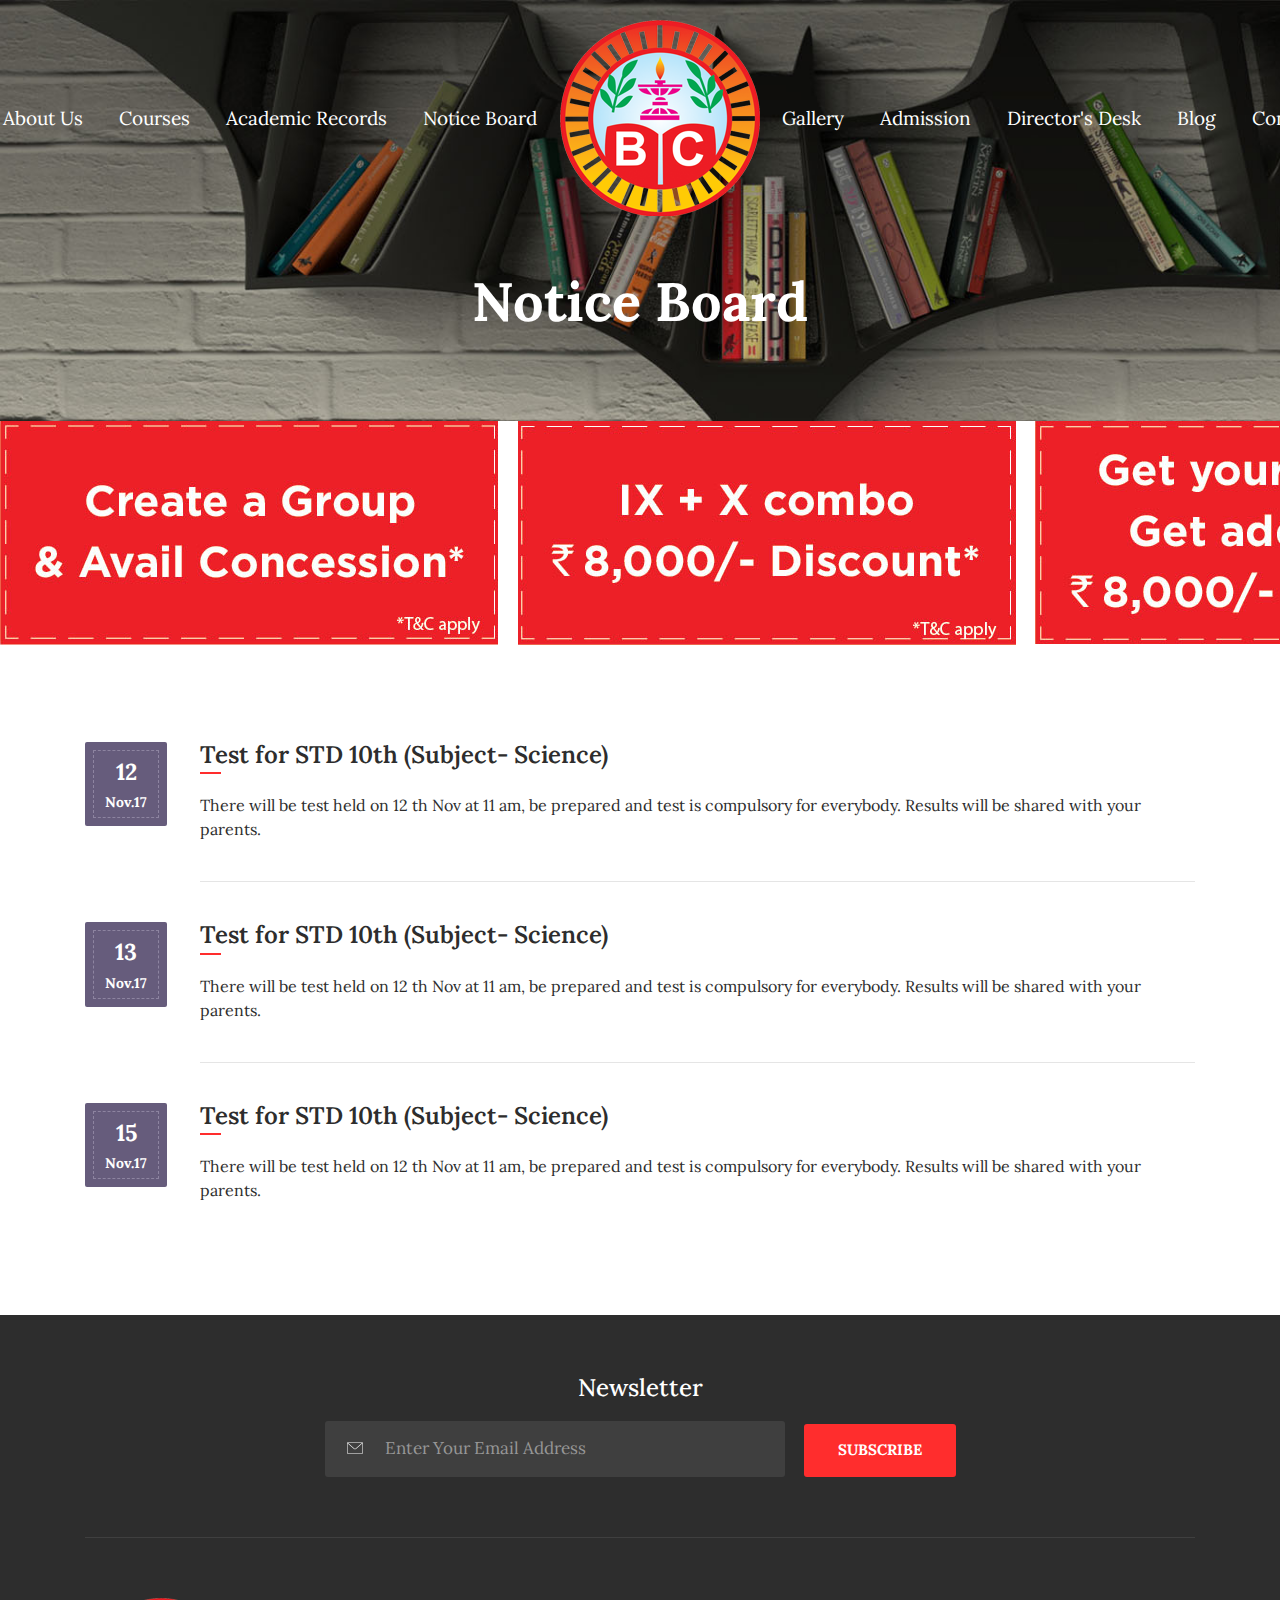
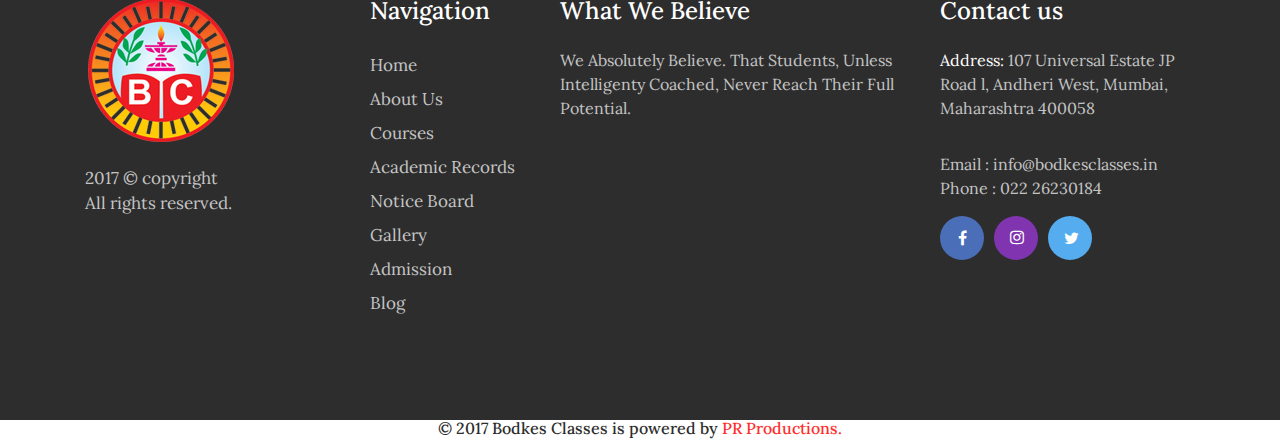
<file: notice_board.html>
<!DOCTYPE html>
<html lang="en">

<head>
    <meta charset="utf-8">
    <meta name="viewport" content="width=device-width, initial-scale=1, shrink-to-fit=no">
    <title>Bodkes Classes</title>
    <link rel="stylesheet" href="css/bootstrap.min.css">
    <link href="https://fonts.googleapis.com/css?family=Lora:400,700" rel="stylesheet">
    <link rel="stylesheet" href="css/font-awesome.min.css">
    <link rel="stylesheet" href="css/simple-line-icons.css">
    <link rel="stylesheet" href="css/slick.css">
    <link rel="stylesheet" href="css/slick-theme.css">
    <link rel="stylesheet" href="css/owl.carousel.min.css">
    <link href="css/style.css" rel="stylesheet">
</head>

<body>
    <div class="about_bg">
        <div class="container">
            <div class="row">
                <div class="col-md-12">
                    <a href="index.html"><img src="images/responsive-logo.png" class="responsive-logo img-fluid" alt="responsive-logo"></a>
                </div>
            </div>
            <div class="row">
                <div class="col-md-12">
                    <nav class="navbar navbar-toggleable-md navbar-light bg-faded">
                        <button class="navbar-toggler navbar-toggler-right" type="button" data-toggle="collapse" data-target="#navbarNavDropdown">
                            <span class="icon-menu"></span>
                        </button>
                        <div class="collapse navbar-collapse" id="navbarNavDropdown">
                            <ul class="navbar-nav">
                                <li class="nav-item">
                                    <a class="nav-link" href="index.html">Home</a>
                                </li>
                                <li class="nav-item">
                                    <a class="nav-link" href="about.html">About&nbsp;Us</a>
                                </li>
                                <li class="nav-item">
                                    <a class="nav-link" href="courses.html">Courses</a>
                                </li>
                                <li class="nav-item">
                                    <a class="nav-link" href="toppers.html">Academic&nbsp;Records</a>
                                </li>
                                <li class="nav-item">
                                    <a class="nav-link" href="notice_board.html">Notice&nbsp;Board<span class="sr-only">(current)</span></a>
                                </li>
                                <li class="nav-logo">
                                    <a href="#" class="navbar-brand"><img src="images/logo.png" class="" alt="logo"></a>
                                </li>
                                <li class="nav-item">
                                    <a class="nav-link" href="gallery.html">Gallery</a>
                                </li>
                                <li class="nav-item">
                                    <a class="nav-link" href="admission_form.html">Admission</a>
                                </li>
                                <li class="nav-item">
                                    <a class="nav-link" href="directors_desk.html">Director's&nbsp;Desk</a>
                                </li>
                                <li class="nav-item">
                                    <a class="nav-link" href="blog.html">Blog</a>
                                </li>
                            <li class="nav-item dropdown">
                                    <a class="nav-link dropdown-toggle" href="#" data-toggle="dropdown" aria-haspopup="true" aria-expanded="false">
                                        Contact&nbsp;Us</a>
                                    <ul class="dropdown-menu">
                                     <li><a class="dropdown-item" href="contact.html">Enquiry</a></li>
                                            <li><a class="dropdown-item" href="careers.html">Careers</a></li>
                                </ul>
								</li>
                        </ul>
                    </div>
                </nav>
            </div>
        </div>
        <div class="row">
            <div class="col-md-12">
                <h1>Notice Board</h1>
            </div>
        </div>
    </div>
</div>
<img src="images/4.png" width="1534" height="224" alt="Offer" class="center"/>
<div class="notice">
    <div class="container">
        <div class="row">


<div class="col-md-12">
                        <div class="event_date">
                            <div class="event-date-wrap">
                                <p>12</p>
                                <span>Nov.17</span>
                            </div>
                        </div>
                        <div class="date-description">
                            <h3>Test for STD 10th (Subject- Science)</h3>
                            <p>There will be test held on 12 th Nov at 11 am, be prepared and test is compulsory for everybody. Results will be shared with your parents.</p>
                            <hr class="event_line">
                        </div>
                        <div class="event_date">
                            <div class="event-date-wrap">
                                <p>13</p>
                                <span>Nov.17</span>
                            </div>
                        </div>
                        <div class="date-description">
                            <h3>Test for STD 10th (Subject- Science)</h3>
                            <p>There will be test held on 12 th Nov at 11 am, be prepared and test is compulsory for everybody. Results will be shared with your parents.</p>
                            <hr class="event_line">
                        </div>
                        <div class="event_date">
                            <div class="event-date-wrap">
                                <p>15</p>
                                <span>Nov.17</span>
                            </div>
                        </div>
                        <div class="date-description">
                            <h3>Test for STD 10th (Subject- Science)</h3>
                            <p>There will be test held on 12 th Nov at 11 am, be prepared and test is compulsory for everybody. Results will be shared with your parents.</p> 
                        </div>
                    </div>


        </div>
      
     
    </div>
</div>

<footer>
        <div class="container">
            <div class="row">
                <div class="col-md-12">
                    <div class="subscribe">
                        <h3>Newsletter</h3>
                        <form id="subscribeform" action="php/subscribe.php" method="post">
                            <input class="signup_form" type="text" name="email" placeholder="Enter Your Email Address">
                            <button type="submit" class="btn btn-warning" id="js-subscribe-btn">SUBSCRIBE</button>
                            <div id="js-subscribe-result" data-success-msg="Success, Please check your email." data-error-msg="Oops! Something went wrong"></div>
   
                        </form>
                    </div>
                </div>
            </div>
            <div class="row">
                <div class="col-md-3">
                    <div class="foot-logo">
                        <a href="index.html">
                            <img src="images/footer-logo.png" class="img-fluid" alt="footer_logo">
                        </a>
                        <p>2017 © copyright
                            <br> All rights reserved.</p>
                        </div>
                    </div>
                    <div class="col-md-2">
                        <div class="sitemap">
                            <h3>Navigation</h3>
                            <ul>
                                <li><a href="index.html">Home</a></li>
                                <li><a href="about.html">About&nbsp;Us</a></li>
                                <li><a href="courses.html">Courses</a></li>
                                <li><a href="toppers.html">Academic&nbsp;Records</a></li>
                                <li><a href="notice_board.html">Notice Board</a></li>
                                <li><a href="gallery.html">Gallery</a></li>
                                <li><a href="admission_form.html">Admission</a></li>
                                <li><a href="blog.html">Blog</a></li>
                            </ul>
                        </div>
                    </div>
                    <div class="col-md-4">
                        <div class="address">
                            <h3>What We Believe</h3>
                            <p>We Absolutely Believe. That Students, Unless Intelligenty Coached, Never Reach Their Full Potential.</p>
                        </div>
                    </div>
                    <div class="col-md-3">
                        <div class="address">
                            <h3>Contact us</h3>
                            <p><span>Address: </span> 107 Universal Estate JP Road l, Andheri West, Mumbai, Maharashtra 400058</p>
                            <p>Email : info@bodkesclasses.in
                                <br> Phone : 022 26230184</p>
                                <ul class="footer-social-icons">
                                    <li><a href="https://www.facebook.com/ExE37" target="new"><i class="fa fa-facebook fa-fb" aria-hidden="true"></i></a></li>
                                    <li><a href="https://www.instagram.com/profbodkes" target="new"><i class="fa fa-instagram fa-in" aria-hidden="true"></i></a></li>
                                    <li><a href="#"><i class="fa fa-twitter fa-tw" aria-hidden="true"></i></a></li>
                                </ul>
                            </div>
                        </div>
                    </div>
                </div>
            </footer>
            
            <section id="copyright" class="copyright">
            <div class="container wow animated fadeInUp" data-wow-delay="0.5s">
                <div class="row">
                    <div class="col-lg-12 col-md-12 col-sm-12 col-xs-12">
                      <div class="text-center">
                       <h6> © 2017 Bodkes Classes is powered by <a href="https://prproductions.co.in/" target="_new">PR Productions.</a> </h6>
						</div>
                    </div>
                </div>
            </div>
        </section>

        <script src="js/jquery.min.js"></script>
        <script src="js/tether.min.js"></script>
        <script src="js/bootstrap.min.js"></script>
        <script src="js/slick.min.js"></script>
        <script src="js/waypoints.min.js"></script>
        <script src="js/counterup.min.js"></script>
        <script src="js/instafeed.min.js"></script>
        <script src="js/owl.carousel.min.js"></script>
        <script src="js/validate.js"></script>
        <script src="js/tweetie.min.js"></script>
        <script src="js/subscribe.js"></script>
        <script src="js/script.js"></script>
    </body>

    </html>
</file>
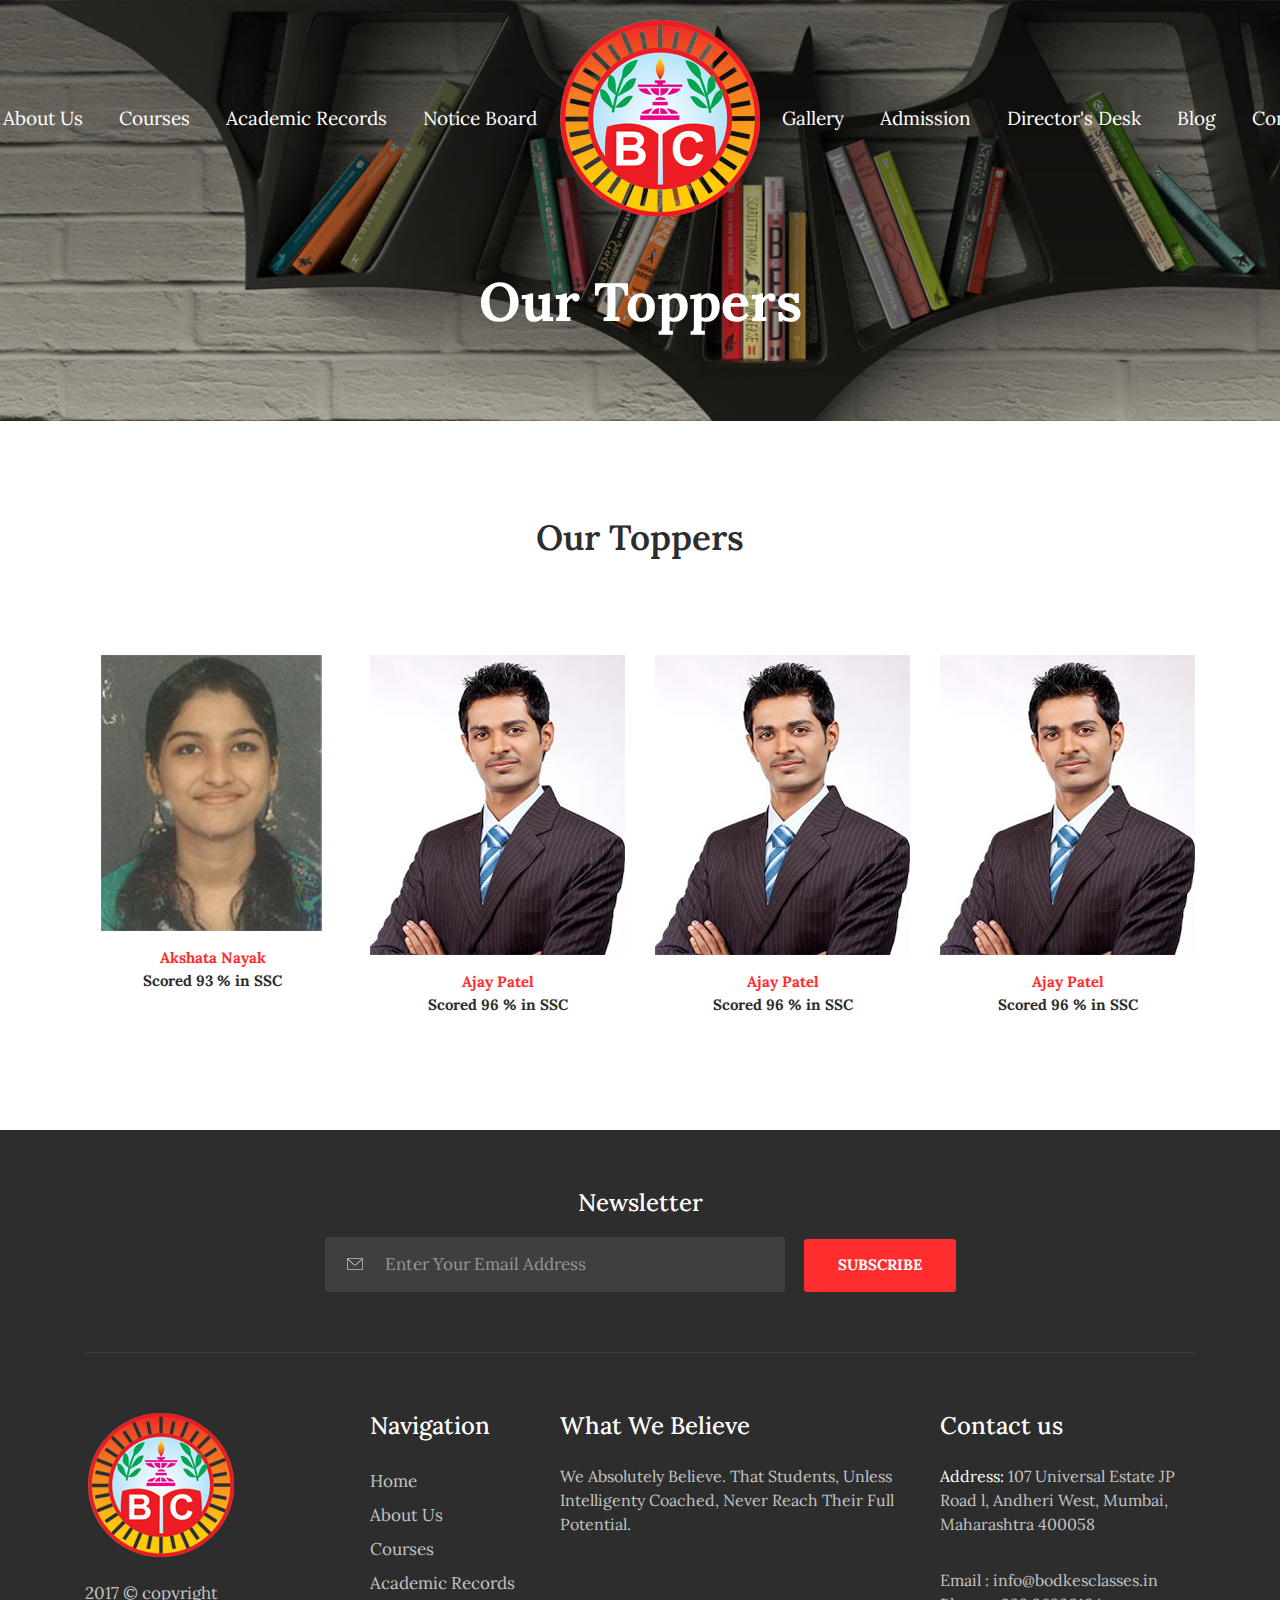
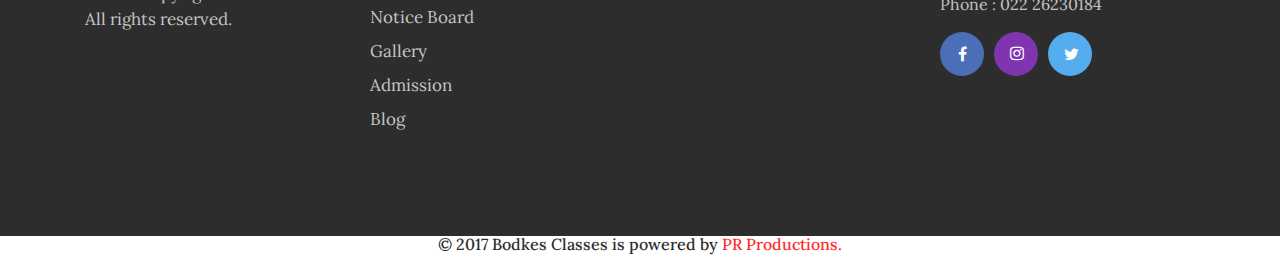
<file: toppers.html>
<!DOCTYPE html>
<html lang="en">

<head>
    <meta charset="utf-8">
    <meta name="viewport" content="width=device-width, initial-scale=1, shrink-to-fit=no">
    <title>Bodkes Classes</title>
    <link rel="stylesheet" href="css/bootstrap.min.css">
    <link href="https://fonts.googleapis.com/css?family=Lora:400,700" rel="stylesheet">
    <link rel="stylesheet" href="css/font-awesome.min.css">
    <link rel="stylesheet" href="css/simple-line-icons.css">
    <link rel="stylesheet" href="css/slick.css">
    <link rel="stylesheet" href="css/slick-theme.css">
    <link rel="stylesheet" href="css/owl.carousel.min.css">
    <link href="css/style.css" rel="stylesheet">
</head>

<body>
    <div class="about_bg">
        <div class="container">
            <div class="row">
                <div class="col-md-12">
                    <a href="index.html"><img src="images/responsive-logo.png" class="responsive-logo img-fluid" alt="responsive-logo"></a>
                </div>
            </div>
            <div class="row">
                <div class="col-md-12">
                    <nav class="navbar navbar-toggleable-md navbar-light bg-faded">
                        <button class="navbar-toggler navbar-toggler-right" type="button" data-toggle="collapse" data-target="#navbarNavDropdown">
                            <span class="icon-menu"></span>
                        </button>
                        <div class="collapse navbar-collapse" id="navbarNavDropdown">
                            <ul class="navbar-nav">
                                <li class="nav-item">
                                    <a class="nav-link" href="index.html">Home</a>
                                </li>
                                <li class="nav-item">
                                    <a class="nav-link" href="about.html">About&nbsp;Us</a>
                                </li>
                                <li class="nav-item">
                                    <a class="nav-link" href="courses.html">Courses</a>
                                </li>
                                <li class="nav-item">
                                    <a class="nav-link" href="toppers.html">Academic&nbsp;Records<span class="sr-only">(current)</span></a>
                                </li>
                                <li class="nav-item">
                                    <a class="nav-link" href="notice_board.html">Notice&nbsp;Board</a>
                                </li>
                                <li class="nav-logo">
                                    <a href="#" class="navbar-brand"><img src="images/logo.png" class="" alt="logo"></a>
                                </li>
                                <li class="nav-item">
                                    <a class="nav-link" href="gallery.html">Gallery</a>
                                </li>
                                <li class="nav-item">
                                    <a class="nav-link" href="admission_form.html">Admission</a>
                                </li>
                                <li class="nav-item">
                                    <a class="nav-link" href="directors_desk.html">Director's&nbsp;Desk</a>
                                </li>
                                <li class="nav-item">
                                    <a class="nav-link" href="blog.html">Blog</a>
                                </li>
                            <li class="nav-item dropdown">
                                    <a class="nav-link dropdown-toggle" href="#" data-toggle="dropdown" aria-haspopup="true" aria-expanded="false">
                                        Contact&nbsp;Us</a>
                                    <ul class="dropdown-menu">
                                     <li><a class="dropdown-item" href="contact.html">Enquiry</a></li>
                                            <li><a class="dropdown-item" href="careers.html">Careers</a></li>
                                </ul>
								</li>
                        </ul>
                    </div>
                </nav>
            </div>
        </div>
        <div class="row">
            <div class="col-md-12">
                <h1>Our Toppers</h1>
            </div>
        </div>
    </div>
</div>

<section class="our-teachers">
        <div class="container">
            <div class="row">
                <div class="col-md-12">
                    <h2 class="mb-5">Our Toppers</h2>
                </div>
            </div>
            <div class="row">
                <div class="col-xs-12 col-sm-6 col-md-3">
                    <div class="admission_insruction">
                        <img src="images/topper/topper_1_1.jpg" class="img-fluid" alt="#">
                        <p class="text-center mt-3"><span>Akshata Nayak</span>
                            <br>
                            Scored 93 % in SSC</p>
                        </div>
                    </div>
                    <div class="col-xs-12 col-sm-6 col-md-3">
                        <div class="admission_insruction">
                            <img src="images/teacher_1.jpg" class="img-fluid" alt="#">
                            <p class="text-center mt-3"><span>Ajay Patel</span>
                                <br>
                                Scored 96 % in SSC</p>
                            </div>
                        </div>
                        <div class="col-xs-12 col-sm-6 col-md-3">
                            <div class="admission_insruction">
                                <img src="images/teacher_1.jpg" class="img-fluid" alt="#">
                                <p class="text-center mt-3"><span>Ajay Patel</span>
                                    <br>
                                    Scored 96 % in SSC</p>
                                </div>
                            </div>
                            <div class="col-xs-12 col-sm-6 col-md-3">
                                <div class="admission_insruction">
                                    <img src="images/teacher_1.jpg" class="img-fluid" alt="#">
                                    <p class="text-center mt-3"><span>Ajay Patel</span>
                                        <br>
                                        Scored 96 % in SSC</p>
                                    </div>
                                </div>
                            </div>
                        </div>
                    </section>


                    <footer>
        <div class="container">
            <div class="row">
                <div class="col-md-12">
                    <div class="subscribe">
                        <h3>Newsletter</h3>
                        <form id="subscribeform" action="php/subscribe.php" method="post">
                            <input class="signup_form" type="text" name="email" placeholder="Enter Your Email Address">
                            <button type="submit" class="btn btn-warning" id="js-subscribe-btn">SUBSCRIBE</button>
                            <div id="js-subscribe-result" data-success-msg="Success, Please check your email." data-error-msg="Oops! Something went wrong"></div>
   
                        </form>
                    </div>
                </div>
            </div>
            <div class="row">
                <div class="col-md-3">
                    <div class="foot-logo">
                        <a href="index.html">
                            <img src="images/footer-logo.png" class="img-fluid" alt="footer_logo">
                        </a>
                        <p>2017 © copyright
                            <br> All rights reserved.</p>
                        </div>
                    </div>
                    <div class="col-md-2">
                        <div class="sitemap">
                            <h3>Navigation</h3>
                            <ul>
                                <li><a href="index.html">Home</a></li>
                                <li><a href="about.html">About&nbsp;Us</a></li>
                                <li><a href="courses.html">Courses</a></li>
                                <li><a href="toppers.html">Academic&nbsp;Records</a></li>
                                <li><a href="notice_board.html">Notice Board</a></li>
                                <li><a href="gallery.html">Gallery</a></li>
                                <li><a href="admission_form.html">Admission</a></li>
                                <li><a href="blog.html">Blog</a></li>
                            </ul>
                        </div>
                    </div>
                    <div class="col-md-4">
                        <div class="address">
                            <h3>What We Believe</h3>
                            <p>We Absolutely Believe. That Students, Unless Intelligenty Coached, Never Reach Their Full Potential.</p>
                        </div>
                    </div>
                    <div class="col-md-3">
                        <div class="address">
                            <h3>Contact us</h3>
                            <p><span>Address: </span> 107 Universal Estate JP Road l, Andheri West, Mumbai, Maharashtra 400058</p>
                            <p>Email : info@bodkesclasses.in
                                <br> Phone : 022 26230184</p>
                                <ul class="footer-social-icons">
                                    <li><a href="https://www.facebook.com/ExE37" target="new"><i class="fa fa-facebook fa-fb" aria-hidden="true"></i></a></li>
                                    <li><a href="https://www.instagram.com/profbodkes" target="new"><i class="fa fa-instagram fa-in" aria-hidden="true"></i></a></li>
                                    <li><a href="#"><i class="fa fa-twitter fa-tw" aria-hidden="true"></i></a></li>
                                </ul>
                            </div>
                        </div>
                    </div>
                </div>
            </footer>
                            
                            <section id="copyright" class="copyright">
            <div class="container wow animated fadeInUp" data-wow-delay="0.5s">
                <div class="row">
                    <div class="col-lg-12 col-md-12 col-sm-12 col-xs-12">
                      <div class="text-center">
                       <h6> © 2017 Bodkes Classes is powered by <a href="https://prproductions.co.in/" target="_new">PR Productions.</a> </h6>
						</div>
                    </div>
                </div>
            </div>
        </section>

                            <script src="js/jquery.min.js"></script>
                            <script src="js/tether.min.js"></script>
                            <script src="js/bootstrap.min.js"></script>
                            <script src="js/slick.min.js"></script>
                            <script src="js/waypoints.min.js"></script>
                            <script src="js/counterup.min.js"></script>
                            <script src="js/instafeed.min.js"></script>
                            <script src="js/owl.carousel.min.js"></script>
                            <script src="js/validate.js"></script>
                            <script src="js/tweetie.min.js"></script>
                            <script src="js/subscribe.js"></script>
                            <script src="js/script.js"></script>
                        </body>

                        </html>
</file>
<file: css/simple-line-icons.css>
@font-face {
  font-family: 'simple-line-icons';
  src: url('../fonts/Simple-Line-Icons.eot?v=2.4.0');
  src: url('../fonts/Simple-Line-Icons.eot?v=2.4.0#iefix') format('embedded-opentype'), url('../fonts/Simple-Line-Icons.woff2?v=2.4.0') format('woff2'), url('../fonts/Simple-Line-Icons.ttf?v=2.4.0') format('truetype'), url('../fonts/Simple-Line-Icons.woff?v=2.4.0') format('woff'), url('../fonts/Simple-Line-Icons.svg?v=2.4.0#simple-line-icons') format('svg');
  font-weight: normal;
  font-style: normal;
}
.icon-user,
.icon-people,
.icon-user-female,
.icon-user-follow,
.icon-user-following,
.icon-user-unfollow,
.icon-login,
.icon-logout,
.icon-emotsmile,
.icon-phone,
.icon-call-end,
.icon-call-in,
.icon-call-out,
.icon-map,
.icon-location-pin,
.icon-direction,
.icon-directions,
.icon-compass,
.icon-layers,
.icon-menu,
.icon-list,
.icon-options-vertical,
.icon-options,
.icon-arrow-down,
.icon-arrow-left,
.icon-arrow-right,
.icon-arrow-up,
.icon-arrow-up-circle,
.icon-arrow-left-circle,
.icon-arrow-right-circle,
.icon-arrow-down-circle,
.icon-check,
.icon-clock,
.icon-plus,
.icon-minus,
.icon-close,
.icon-event,
.icon-exclamation,
.icon-organization,
.icon-trophy,
.icon-screen-smartphone,
.icon-screen-desktop,
.icon-plane,
.icon-notebook,
.icon-mustache,
.icon-mouse,
.icon-magnet,
.icon-energy,
.icon-disc,
.icon-cursor,
.icon-cursor-move,
.icon-crop,
.icon-chemistry,
.icon-speedometer,
.icon-shield,
.icon-screen-tablet,
.icon-magic-wand,
.icon-hourglass,
.icon-graduation,
.icon-ghost,
.icon-game-controller,
.icon-fire,
.icon-eyeglass,
.icon-envelope-open,
.icon-envelope-letter,
.icon-bell,
.icon-badge,
.icon-anchor,
.icon-wallet,
.icon-vector,
.icon-speech,
.icon-puzzle,
.icon-printer,
.icon-present,
.icon-playlist,
.icon-pin,
.icon-picture,
.icon-handbag,
.icon-globe-alt,
.icon-globe,
.icon-folder-alt,
.icon-folder,
.icon-film,
.icon-feed,
.icon-drop,
.icon-drawer,
.icon-docs,
.icon-doc,
.icon-diamond,
.icon-cup,
.icon-calculator,
.icon-bubbles,
.icon-briefcase,
.icon-book-open,
.icon-basket-loaded,
.icon-basket,
.icon-bag,
.icon-action-undo,
.icon-action-redo,
.icon-wrench,
.icon-umbrella,
.icon-trash,
.icon-tag,
.icon-support,
.icon-frame,
.icon-size-fullscreen,
.icon-size-actual,
.icon-shuffle,
.icon-share-alt,
.icon-share,
.icon-rocket,
.icon-question,
.icon-pie-chart,
.icon-pencil,
.icon-note,
.icon-loop,
.icon-home,
.icon-grid,
.icon-graph,
.icon-microphone,
.icon-music-tone-alt,
.icon-music-tone,
.icon-earphones-alt,
.icon-earphones,
.icon-equalizer,
.icon-like,
.icon-dislike,
.icon-control-start,
.icon-control-rewind,
.icon-control-play,
.icon-control-pause,
.icon-control-forward,
.icon-control-end,
.icon-volume-1,
.icon-volume-2,
.icon-volume-off,
.icon-calendar,
.icon-bulb,
.icon-chart,
.icon-ban,
.icon-bubble,
.icon-camrecorder,
.icon-camera,
.icon-cloud-download,
.icon-cloud-upload,
.icon-envelope,
.icon-eye,
.icon-flag,
.icon-heart,
.icon-info,
.icon-key,
.icon-link,
.icon-lock,
.icon-lock-open,
.icon-magnifier,
.icon-magnifier-add,
.icon-magnifier-remove,
.icon-paper-clip,
.icon-paper-plane,
.icon-power,
.icon-refresh,
.icon-reload,
.icon-settings,
.icon-star,
.icon-symbol-female,
.icon-symbol-male,
.icon-target,
.icon-credit-card,
.icon-paypal,
.icon-social-tumblr,
.icon-social-twitter,
.icon-social-facebook,
.icon-social-instagram,
.icon-social-linkedin,
.icon-social-pinterest,
.icon-social-github,
.icon-social-google,
.icon-social-reddit,
.icon-social-skype,
.icon-social-dribbble,
.icon-social-behance,
.icon-social-foursqare,
.icon-social-soundcloud,
.icon-social-spotify,
.icon-social-stumbleupon,
.icon-social-youtube,
.icon-social-dropbox,
.icon-social-vkontakte,
.icon-social-steam {
  font-family: 'simple-line-icons';
  speak: none;
  font-style: normal;
  font-weight: normal;
  font-variant: normal;
  text-transform: none;
  line-height: 1;

  -webkit-font-smoothing: antialiased;
  -moz-osx-font-smoothing: grayscale;
}
.icon-user:before {
  content: "\e005";
}
.icon-people:before {
  content: "\e001";
}
.icon-user-female:before {
  content: "\e000";
}
.icon-user-follow:before {
  content: "\e002";
}
.icon-user-following:before {
  content: "\e003";
}
.icon-user-unfollow:before {
  content: "\e004";
}
.icon-login:before {
  content: "\e066";
}
.icon-logout:before {
  content: "\e065";
}
.icon-emotsmile:before {
  content: "\e021";
}
.icon-phone:before {
  content: "\e600";
}
.icon-call-end:before {
  content: "\e048";
}
.icon-call-in:before {
  content: "\e047";
}
.icon-call-out:before {
  content: "\e046";
}
.icon-map:before {
  content: "\e033";
}
.icon-location-pin:before {
  content: "\e096";
}
.icon-direction:before {
  content: "\e042";
}
.icon-directions:before {
  content: "\e041";
}
.icon-compass:before {
  content: "\e045";
}
.icon-layers:before {
  content: "\e034";
}
.icon-menu:before {
  content: "\e601";
}
.icon-list:before {
  content: "\e067";
}
.icon-options-vertical:before {
  content: "\e602";
}
.icon-options:before {
  content: "\e603";
}
.icon-arrow-down:before {
  content: "\e604";
}
.icon-arrow-left:before {
  content: "\e605";
}
.icon-arrow-right:before {
  content: "\e606";
}
.icon-arrow-up:before {
  content: "\e607";
}
.icon-arrow-up-circle:before {
  content: "\e078";
}
.icon-arrow-left-circle:before {
  content: "\e07a";
}
.icon-arrow-right-circle:before {
  content: "\e079";
}
.icon-arrow-down-circle:before {
  content: "\e07b";
}
.icon-check:before {
  content: "\e080";
}
.icon-clock:before {
  content: "\e081";
}
.icon-plus:before {
  content: "\e095";
}
.icon-minus:before {
  content: "\e615";
}
.icon-close:before {
  content: "\e082";
}
.icon-event:before {
  content: "\e619";
}
.icon-exclamation:before {
  content: "\e617";
}
.icon-organization:before {
  content: "\e616";
}
.icon-trophy:before {
  content: "\e006";
}
.icon-screen-smartphone:before {
  content: "\e010";
}
.icon-screen-desktop:before {
  content: "\e011";
}
.icon-plane:before {
  content: "\e012";
}
.icon-notebook:before {
  content: "\e013";
}
.icon-mustache:before {
  content: "\e014";
}
.icon-mouse:before {
  content: "\e015";
}
.icon-magnet:before {
  content: "\e016";
}
.icon-energy:before {
  content: "\e020";
}
.icon-disc:before {
  content: "\e022";
}
.icon-cursor:before {
  content: "\e06e";
}
.icon-cursor-move:before {
  content: "\e023";
}
.icon-crop:before {
  content: "\e024";
}
.icon-chemistry:before {
  content: "\e026";
}
.icon-speedometer:before {
  content: "\e007";
}
.icon-shield:before {
  content: "\e00e";
}
.icon-screen-tablet:before {
  content: "\e00f";
}
.icon-magic-wand:before {
  content: "\e017";
}
.icon-hourglass:before {
  content: "\e018";
}
.icon-graduation:before {
  content: "\e019";
}
.icon-ghost:before {
  content: "\e01a";
}
.icon-game-controller:before {
  content: "\e01b";
}
.icon-fire:before {
  content: "\e01c";
}
.icon-eyeglass:before {
  content: "\e01d";
}
.icon-envelope-open:before {
  content: "\e01e";
}
.icon-envelope-letter:before {
  content: "\e01f";
}
.icon-bell:before {
  content: "\e027";
}
.icon-badge:before {
  content: "\e028";
}
.icon-anchor:before {
  content: "\e029";
}
.icon-wallet:before {
  content: "\e02a";
}
.icon-vector:before {
  content: "\e02b";
}
.icon-speech:before {
  content: "\e02c";
}
.icon-puzzle:before {
  content: "\e02d";
}
.icon-printer:before {
  content: "\e02e";
}
.icon-present:before {
  content: "\e02f";
}
.icon-playlist:before {
  content: "\e030";
}
.icon-pin:before {
  content: "\e031";
}
.icon-picture:before {
  content: "\e032";
}
.icon-handbag:before {
  content: "\e035";
}
.icon-globe-alt:before {
  content: "\e036";
}
.icon-globe:before {
  content: "\e037";
}
.icon-folder-alt:before {
  content: "\e039";
}
.icon-folder:before {
  content: "\e089";
}
.icon-film:before {
  content: "\e03a";
}
.icon-feed:before {
  content: "\e03b";
}
.icon-drop:before {
  content: "\e03e";
}
.icon-drawer:before {
  content: "\e03f";
}
.icon-docs:before {
  content: "\e040";
}
.icon-doc:before {
  content: "\e085";
}
.icon-diamond:before {
  content: "\e043";
}
.icon-cup:before {
  content: "\e044";
}
.icon-calculator:before {
  content: "\e049";
}
.icon-bubbles:before {
  content: "\e04a";
}
.icon-briefcase:before {
  content: "\e04b";
}
.icon-book-open:before {
  content: "\e04c";
}
.icon-basket-loaded:before {
  content: "\e04d";
}
.icon-basket:before {
  content: "\e04e";
}
.icon-bag:before {
  content: "\e04f";
}
.icon-action-undo:before {
  content: "\e050";
}
.icon-action-redo:before {
  content: "\e051";
}
.icon-wrench:before {
  content: "\e052";
}
.icon-umbrella:before {
  content: "\e053";
}
.icon-trash:before {
  content: "\e054";
}
.icon-tag:before {
  content: "\e055";
}
.icon-support:before {
  content: "\e056";
}
.icon-frame:before {
  content: "\e038";
}
.icon-size-fullscreen:before {
  content: "\e057";
}
.icon-size-actual:before {
  content: "\e058";
}
.icon-shuffle:before {
  content: "\e059";
}
.icon-share-alt:before {
  content: "\e05a";
}
.icon-share:before {
  content: "\e05b";
}
.icon-rocket:before {
  content: "\e05c";
}
.icon-question:before {
  content: "\e05d";
}
.icon-pie-chart:before {
  content: "\e05e";
}
.icon-pencil:before {
  content: "\e05f";
}
.icon-note:before {
  content: "\e060";
}
.icon-loop:before {
  content: "\e064";
}
.icon-home:before {
  content: "\e069";
}
.icon-grid:before {
  content: "\e06a";
}
.icon-graph:before {
  content: "\e06b";
}
.icon-microphone:before {
  content: "\e063";
}
.icon-music-tone-alt:before {
  content: "\e061";
}
.icon-music-tone:before {
  content: "\e062";
}
.icon-earphones-alt:before {
  content: "\e03c";
}
.icon-earphones:before {
  content: "\e03d";
}
.icon-equalizer:before {
  content: "\e06c";
}
.icon-like:before {
  content: "\e068";
}
.icon-dislike:before {
  content: "\e06d";
}
.icon-control-start:before {
  content: "\e06f";
}
.icon-control-rewind:before {
  content: "\e070";
}
.icon-control-play:before {
  content: "\e071";
}
.icon-control-pause:before {
  content: "\e072";
}
.icon-control-forward:before {
  content: "\e073";
}
.icon-control-end:before {
  content: "\e074";
}
.icon-volume-1:before {
  content: "\e09f";
}
.icon-volume-2:before {
  content: "\e0a0";
}
.icon-volume-off:before {
  content: "\e0a1";
}
.icon-calendar:before {
  content: "\e075";
}
.icon-bulb:before {
  content: "\e076";
}
.icon-chart:before {
  content: "\e077";
}
.icon-ban:before {
  content: "\e07c";
}
.icon-bubble:before {
  content: "\e07d";
}
.icon-camrecorder:before {
  content: "\e07e";
}
.icon-camera:before {
  content: "\e07f";
}
.icon-cloud-download:before {
  content: "\e083";
}
.icon-cloud-upload:before {
  content: "\e084";
}
.icon-envelope:before {
  content: "\e086";
}
.icon-eye:before {
  content: "\e087";
}
.icon-flag:before {
  content: "\e088";
}
.icon-heart:before {
  content: "\e08a";
}
.icon-info:before {
  content: "\e08b";
}
.icon-key:before {
  content: "\e08c";
}
.icon-link:before {
  content: "\e08d";
}
.icon-lock:before {
  content: "\e08e";
}
.icon-lock-open:before {
  content: "\e08f";
}
.icon-magnifier:before {
  content: "\e090";
}
.icon-magnifier-add:before {
  content: "\e091";
}
.icon-magnifier-remove:before {
  content: "\e092";
}
.icon-paper-clip:before {
  content: "\e093";
}
.icon-paper-plane:before {
  content: "\e094";
}
.icon-power:before {
  content: "\e097";
}
.icon-refresh:before {
  content: "\e098";
}
.icon-reload:before {
  content: "\e099";
}
.icon-settings:before {
  content: "\e09a";
}
.icon-star:before {
  content: "\e09b";
}
.icon-symbol-female:before {
  content: "\e09c";
}
.icon-symbol-male:before {
  content: "\e09d";
}
.icon-target:before {
  content: "\e09e";
}
.icon-credit-card:before {
  content: "\e025";
}
.icon-paypal:before {
  content: "\e608";
}
.icon-social-tumblr:before {
  content: "\e00a";
}
.icon-social-twitter:before {
  content: "\e009";
}
.icon-social-facebook:before {
  content: "\e00b";
}
.icon-social-instagram:before {
  content: "\e609";
}
.icon-social-linkedin:before {
  content: "\e60a";
}
.icon-social-pinterest:before {
  content: "\e60b";
}
.icon-social-github:before {
  content: "\e60c";
}
.icon-social-google:before {
  content: "\e60d";
}
.icon-social-reddit:before {
  content: "\e60e";
}
.icon-social-skype:before {
  content: "\e60f";
}
.icon-social-dribbble:before {
  content: "\e00d";
}
.icon-social-behance:before {
  content: "\e610";
}
.icon-social-foursqare:before {
  content: "\e611";
}
.icon-social-soundcloud:before {
  content: "\e612";
}
.icon-social-spotify:before {
  content: "\e613";
}
.icon-social-stumbleupon:before {
  content: "\e614";
}
.icon-social-youtube:before {
  content: "\e008";
}
.icon-social-dropbox:before {
  content: "\e00c";
}
.icon-social-vkontakte:before {
  content: "\e618";
}
.icon-social-steam:before {
  content: "\e620";
}
</file>
<file: css/style.css>
.nav-menu {
  position: absolute;
  z-index: 1;
  margin: 0 auto;
  left: 0;
  right: 0;
  top: 0; }

.nav-logo {
  margin: 0 !important; }

.responsive-logo {
  display: none; }

.icon-menu {
  color: #ff2d2d; }

.btn-default {
  text-transform: uppercase;
  color: #ff2d2d;
  background: none;
  border: 3px solid #ff2d2d;
  font-size: 18px;
  padding: 16px 36px;
  border-radius: 0; }

@media (min-width: 767px) {
  .btn + .btn {
    margin-left: 22px; } }

.btn-default:hover {
  color: #fff;
  background: #ff2d2d;
  border: 3px solid #ff2d2d; }

.btn:focus {
  outline: none;
  -webkit-box-shadow: none;
  box-shadow: none;
  color: #fff;
  background: #ff2d2d; }

.dropdown-menu {
  min-width: 14rem;
  border-radius: 0;
  border: none; }

.dropdown-item {
  color: #2d2d2d;
  padding: 5px 1.5rem; }

.dropdown-item.active,
.dropdown-item:active {
  background-color: #ff2d2d; }

.dropdown-menu1 {
  left: -225px;
  top: -6px !important; }

.dropdown-item:hover {
  color: #ff2d2d;
  -webkit-transition: 0.2s;
  -o-transition: 0.2s;
  transition: 0.2s; }

.dropdown-item.active:hover,
.dropdown-item.active:focus,
.dropdown-item.active:active,
.dropdown-item:active {
  color: #FFF; }

.nav-toggle_icon {
  color: #ff2d2d; }

.navbar2 {
  padding-left: 0;
  padding-right: 0; }

.navbar-brand {
  margin: 0; }

.nav-brand2 h2 {
  margin: 0; }

.navbar-nav > li {
  margin: 85px 10px;
  text-align: center; }

.navbar-default .navbar-nav > li > a {
  font-size: 19px;
  color: #fff; }

.navbar-default .navbar-nav > .active > a,
.navbar-default .navbar-nav > .active > a:focus,
.navbar-default .navbar-nav > .active > a:hover {
  background: none;
  color: #ff2d2d; }

.navbar-default .navbar-nav > li > a:focus,
.navbar-default .navbar-nav > li > a:hover {
  color: #ff2d2d; }

.nav .open > a,
.nav .open > a:focus,
.nav .open > a:hover {
  background: none; }

.navbar-default .navbar-nav > .open > a,
.navbar-default .navbar-nav > .open > a:focus,
.navbar-default .navbar-nav > .open > a:hover {
  background: none;
  color: #ff2d2d; }

.bg-faded {
  background: none; }

.navbar-light .navbar-nav .nav-link:focus,
.navbar-light .navbar-nav .nav-link:hover {
  color: #ff2d2d;
  -webkit-transition: 0.2s;
  -o-transition: 0.2s;
  transition: 0.2s; }

.navbar-light .navbar-nav .active > .nav-link,
.navbar-light .navbar-nav .nav-link.active,
.navbar-light .navbar-nav .nav-link.open,
.navbar-light .navbar-nav .open > .nav-link {
  color: #ff2d2d; }

.navbar-light .navbar-nav .nav-link {
  color: #fff;
  font-size: 19px; }

.navbar-light .navbar-toggler {
  border: 1px solid #ff2d2d;
  z-index: 999;
  cursor: pointer;
  outline: none;
  padding: 7px 14px; }

.fa-common {
  font-weight: 700; }

@media (max-width: 1200px) {
  .navbar-nav > li {
    margin: 74px 10px 74px 10px; } }

@media (max-width: 991px) {
  .navbar-nav > li {
    margin: 0px 10px 0px 10px; }
  .responsive-logo {
    display: block; }
  .navbar-brand {
    display: none; }
  .nav-brand2 {
    display: block; }
  .navbar2 {
    margin: 12px 0 !important; }
  .bg-faded {
    background-color: #fafafa; }
  .navbar {
    padding: 0;
    margin: -113px 0 0 0; }
  .navbar-nav {
    padding: 10px 10px 10px 10px; }
  .navbar-light .navbar-toggler {
    margin: 28px 6px; }
  .navbar-light .navbar-toggler2 {
    margin: 0 !important; }
  .navbar-light .navbar-nav .nav-link {
    color: #2d2d2d; }
  .dropdown .dropdown-menu {
    background-color: #fff;
    border: 1px solid #ff2d2d; }
  .navbar-toggleable-md .navbar-nav .dropdown-menu {
    text-align: center; } }

@media (min-width: 991px) {
  .dropdown .dropdown-menu {
    display: block;
    visibility: hidden;
    opacity: 0;
    transition: all 0.2s ease;
    -moz-transition: all 0.2s ease;
    -webkit-transition: all 0.2s ease;
    -o-transition: all 0.2s ease;
    -ms-transition: all 0.2s ease; }
  .dropdown:hover > .dropdown-menu {
    visibility: visible;
    opacity: 1;
    border: 1px solid #ccc;
    top: 45px; }
  .dropdown-submenu:hover .dropdown-menu1 {
    visibility: visible;
    opacity: 1; }
  .navbar-toggleable-md .navbar-collapse {
    -webkit-box-pack: center;
    -webkit-justify-content: center;
    -ms-flex-pack: center;
    justify-content: center; }
  .navbar-toggleable-md .navbar-nav {
    -webkit-box-align: center;
    -webkit-align-items: center;
    -ms-flex-align: center;
    align-items: center; } }

html {
  -webkit-text-size-adjust: 100%;
  -webkit-font-smoothing: antialiased; }

body {
  font-family: "Lora", serif; }

h1 {
  font-size: 54px; }

h2 {
  font-size: 35px; }

h3 {
  font-size: 24px; }

h4 {
  font-size: 20px; }

p {
  font-size: 16px; }

a {
  color: #ff2d2d;
  -webkit-transition: all 0.3s ease;
  -o-transition: all 0.3s ease;
  transition: all 0.3s ease; }
  a:hover {
    text-decoration: none;
    color: #2d2d2d; }

.btn {
  font-family: "Lora", serif;
  cursor: pointer; }


.slider_img {
  width: 100%;
  background: #000; }
  .slider_img img {
    min-width: 100%;
    -o-object-fit: cover;
    object-fit: cover;
    -o-object-position: 50% 50%;
    object-position: 50% 50%; }
    @media (max-width: 500px) {
      .slider_img img {
        max-height: 730px; } }

.carousel-caption {
  -webkit-transform: translateY(-50%);
  -ms-transform: translateY(-50%);
  transform: translateY(-50%);
  top: 50%; }
  @media (min-width: 992px) {
    .carousel-caption {
      -webkit-transform: translateY(-57%);
      -ms-transform: translateY(-57%);
      transform: translateY(-57%);
      top: 57%; }
      .layout_two .carousel-caption {
        -webkit-transform: translateY(-50%);
        -ms-transform: translateY(-50%);
        transform: translateY(-50%);
        top: 50%; } }
  @media (max-width: 500px) {
    .carousel-caption {
      top: 45%; } }

.slider_title h1 {
  text-align: center;
  color: #fff;
  margin-bottom: 40px;
  font-weight: 700; }
  @media (max-width: 576px) {
    .slider_title h1 {
      margin-bottom: 18px; } }

.slider_title h4 {
  color: #fff;
  text-align: center;
  line-height: 1.8; }

.slider-btn {
  text-align: center;
  margin: 42px 0 0; }

.carousel-indicators .active {
  background: #ff2d2d; }

.fa-slider {
  padding: 14px 14px;
  border: 2px solid #fff;
  font-size: 29px;
  border-radius: 2px; }

@media (max-width: 768px) {
  .slider_title h1 {
    font-size: 42px; }
  .slider_title h4 {
    font-size: 19px;
    line-height: 1.5; }
  .btn-default {
    width: 50%;
    margin-bottom: 10px;
    font-size: 13px; } }

@media (max-width: 480px) {
  .slider_title {
    margin: 0 0 80px; }
    .slider_title h1 {
      font-size: 32px; }
    .slider_title h4 {
      font-size: 18px;
      line-height: 1.5; }
  .btn-default {
    width: 100%;
    margin-bottom: 10px;
    font-size: 18px; }
  .fa-slider {
    border: none;
    padding: 0; } }


.about {
  padding: 97px 0 56px;
  background: #fff; }
  .about h2 {
    text-align: center;
    color: #2d2d2d;
    font-weight: 700; }
  .about p {
    text-align: center;
    color: #2d2d2d;
    line-height: 1.8;
    margin: 20px 0; }
  .about img {
    margin: 0 auto;
    display: block; }


.our_courses {
  background: #f2f2f2;
  padding: 97px 0; }
  .our_courses h2 {
    font-weight: 700;
    margin: 0 0 28px; }
  .our_courses .courses_box a {
    text-decoration: none;
    color: #2d2d2d; }
  .our_courses .courses_box {
    position: relative;
    background: #fff;
    -webkit-box-shadow: 0px 10px 90px -6px #c7c5c7;
    -moz-box-shadow: 0px 10px 90px -6px #c7c5c7;
    box-shadow: 0px 10px 90px -6px #c7c5c7;
    -webkit-transition: all 0.3s ease;
    -o-transition: all 0.3s ease;
    transition: all 0.3s ease;
    min-height: 340px; }
.our_coursess .courses_box {
    position: relative;
	right: 150px;
    background: #fff;
    -webkit-box-shadow: 0px 10px 90px -6px #c7c5c7;
    -moz-box-shadow: 0px 10px 90px -6px #c7c5c7;
    box-shadow: 0px 10px 90px -6px #c7c5c7;
    -webkit-transition: all 0.3s ease;
    -o-transition: all 0.3s ease;
    transition: all 0.3s ease;
    min-height: 340px; }
    .our_courses .courses_box img {
      margin: 0;
      width: 100%; }
    .our_courses .courses_box p {
      margin: 0; }
    .our_courses .courses_box h3 {
      font-weight: 600; }
    .our_courses .courses_box:hover {
      -webkit-box-shadow: 0px 40px 90px -6px #c7c5c7;
      box-shadow: 0px 40px 90px -6px #c7c5c7;
      margin-top: -5px; }

@-webkit-keyframes SlideIn {
  100% {
    -webkit-transform: translateX(0px);
    transform: translateX(0px);
    opacity: 1; } }

@keyframes SlideIn {
  100% {
    -webkit-transform: translateX(0px);
    transform: translateX(0px);
    opacity: 1; } }

@-webkit-keyframes SlideWidth {
  100% {
    width: 550px; } }

@keyframes SlideWidth {
  100% {
    width: 550px; } }

.courses_box:hover .courses_box-img {
  opacity: 1; }

.courses_box:hover .courses_icon {
  -webkit-transform: rotate(44deg);
  -ms-transform: rotate(44deg);
  transform: rotate(44deg); }

.courses_box:hover .course-link:first-child {
  -webkit-animation: SlideIn 0.5s;
  animation: SlideIn 0.5s;
  -webkit-animation-fill-mode: forwards;
  animation-fill-mode: forwards;
  -webkit-animation-delay: 0.3s;
  animation-delay: 0.3s; }
  .courses_box:hover .course-link:first-child span:after {
    -webkit-animation: SlideWidth 0.8s;
    animation: SlideWidth 0.8s;
    -webkit-animation-fill-mode: forwards;
    animation-fill-mode: forwards;
    -webkit-animation-delay: 0.6s;
    animation-delay: 0.6s; }

.courses_box:hover .course-link:nth-child(2) {
  -webkit-animation: SlideIn 0.5s;
  animation: SlideIn 0.5s;
  -webkit-animation-fill-mode: forwards;
  animation-fill-mode: forwards;
  -webkit-animation-delay: 0.6s;
  animation-delay: 0.6s; }
  .courses_box:hover .course-link:nth-child(2) span:after {
    -webkit-animation: SlideWidth 0.8s;
    animation: SlideWidth 0.8s;
    -webkit-animation-fill-mode: forwards;
    animation-fill-mode: forwards;
    -webkit-animation-delay: 0.9s;
    animation-delay: 0.9s; }

.course-img-wrap {
  position: relative; }

.course-box-content {
  display: block;
  padding: 30px 20px; }

.courses_icon {
  -webkit-transition: all 0.5s;
  -o-transition: all 0.5s;
  transition: all 0.5s;
  position: relative;
  height: 43px;
  right: 0;
  width: 43px;
  background: #665c7c;
  border-radius: 50%;
  padding: 8px 11px 8px 13px;
  margin: -23px 10px 0 0;
  float: right;
  z-index: 3; }
  .courses_icon a {
    color: #fff; }

.course-link {
  display: block;
  padding-bottom: 6px;
  -webkit-transform: translateX(-50px);
  -ms-transform: translateX(-50px);
  transform: translateX(-50px);
  opacity: 0;
  margin-left: 30px; }
  .course-link span {
    position: relative;
    display: inline-block; }

.course-link span:after {
  content: "";
  position: absolute;
  left: 50%;
  top: 10px;
  width: 0;
  right: 0;
  height: 1px;
  background: #FFF;
  left: 100%;
  margin-left: 0; }

.courses-link-wrap {
  overflow: hidden;
  position: absolute;
  top: 50%;
  width: 100%;
  right: 15px;
  -webkit-transform: translateY(-50%);
  -ms-transform: translateY(-50%);
  transform: translateY(-50%); }

.courses_box-img {
  -webkit-transition: all 0.5s;
  -o-transition: all 0.5s;
  transition: all 0.5s;
  opacity: 0;
  background: rgba(255, 45, 45, 0.82);
  width: 100%;
  position: absolute;
  top: 0;
  bottom: 0;
  left: 0;
  right: 0;
  padding-right: 30px;
  z-index: 2; }
  .courses_box-img a :hover {
    opacity: 0.8; }
  .courses_box-img a span {
    color: #fff;
    font-size: 15px;
    text-transform: uppercase;
    font-weight: 500;
    padding-right: 10px; }

.btn-courses {
  font-size: 15px;
  font-weight: 700; }

.rotate {
  -moz-transform: rotate(43deg);
  -ms-transform: rotate(43deg);
  -webkit-transform: rotate(43deg);
  transform: rotate(43deg); }

.icon-rotate {
  -moz-transition-duration: 0.4s;
  -o-transition-duration: 0.4s;
  -webkit-transition-duration: 0.4s;
  transition-duration: 0.4s;
  display: inline-block; }


.event {
  padding: 97px 0;
  background: #fff; }
  .event h2 {
    font-weight: 600;
    margin: 0 0 28px; }

.event-img {
  position: relative;
  -webkit-box-shadow: 0px 25px 90px 3px #c7c5c7;
  -moz-box-shadow: 0px 25px 90px 3px #c7c5c7;
  box-shadow: 0px 25px 90px 3px #c7c5c7;
  border-radius: 5px; }
  @media (max-width: 991px) {
    .event-img {
      margin-bottom: 50px; } }
  .event-img img {
    width: 100%;
    border-radius: 5px; }

.event-img_date {
  position: absolute;
  top: 28px;
  left: 48px;
  background: #ff2d2d;
  border-radius: 2px;
  padding: 8px 12px;
  color: #fff;
  font-size: 13px; }
  @media (max-width: 575px) {
    .event-img_date {
      display: none; } }

.event-img_title {
  position: absolute;
  bottom: 0;
  background: -moz-linear-gradient(top, rgba(255, 255, 255, 0) 0%, black 100%);
  background: -webkit-linear-gradient(top, rgba(255, 255, 255, 0) 0%, black 100%);
  background: -webkit-gradient(linear, left top, left bottom, from(rgba(255, 255, 255, 0)), to(black));
  background: -o-linear-gradient(top, rgba(255, 255, 255, 0) 0%, black 100%);
  background: linear-gradient(to bottom, rgba(255, 255, 255, 0) 0%, black 100%);
  padding: 85px 0 20px 0;
  border-radius: 5px; }
  .event-img_title h3 {
    color: #fff;
    padding-left: 48px;
    position: relative; }
    @media (max-width: 575px) {
      .event-img_title h3 {
        padding-left: 20px; } }
  .event-img_title p {
    color: #e3e3e3;
    font-size: 17px;
    padding: 16px 48px 0 48px; }
    @media (max-width: 575px) {
      .event-img_title p {
        padding: 15px 20px; } }
  @media (max-width: 575px) {
    .event-img_title {
      padding: 0; } }

.event-img_title h3:after {
  height: 2px;
  width: 21px;
  background: #fff;
  content: "";
  position: absolute;
  left: 48px;
  top: 115%; }
  @media (max-width: 575px) {
    .event-img_title h3:after {
      left: 20px; } }

.event_date {
  width: 82px;
  background: #665c7c;
  float: left;
  text-align: center;
  border-radius: 2px; }
  .event_date img {
    float: left; }

.event-date-wrap {
  border: 1px dashed #8d84a0;
  margin: 8px 8px;
  padding: 4px 0; }
  .event-date-wrap p {
    font-size: 23px;
    font-weight: 700;
    color: #fff;
    margin: 0; }
  .event-date-wrap span {
    color: #fff;
    font-weight: 700;
    font-size: 14px; }

.date-description {
  margin-left: 115px; }
  .date-description h3 {
    margin-top: 0;
    font-weight: 600;
    margin-bottom: 25px;
    position: relative; }
    .date-description h3:after {
      height: 2px;
      width: 21px;
      background: #ff2d2d;
      content: "";
      position: absolute;
      left: 0;
      top: 115%; }

.btn-read {
  padding: 10px 20px !important;
  font-size: 14px; }

.event_line {
  margin: 40px 0; }


.detailed_chart {
  background: url(../images/chart_bg.jpg) no-repeat;
  -webkit-background-size: cover;
  background-size: cover;
  padding: 97px 0; }

.chart-img img {
  margin: 21px 0 0;
  padding-right: 16px;
  float: left; }

.chart-img p {
  display: inline-block;
  color: #fff;
  font-size: 46px;
  font-weight: 700; }
  .chart-img p span {
    font-size: 24px;
    display: block;
    font-weight: 100; }

.chart-text {
  margin: 11px 0 0;
  display: inline-block; }
  .chart-text p {
    color: #fff;
    font-size: 23px; }
    .chart-text p span {
      font-size: 40px;
      display: block;
      line-height: 1.3; }

@media (max-width: 1200px) {
  .chart-img img {
    margin: 10px 0 0; }
  .chart-img p {
    font-size: 36px; }
    .chart-img p span {
      font-size: 17px; }
  .chart-text {
    margin: 0; }
    .chart-text p {
      font-size: 17px; }
      .chart-text p span {
        font-size: 36px; } }

@media (max-width: 992px) {
  .chart-img {
    display: block; }
    .chart-img img {
      float: none;
      margin: 0 auto 15px;
      padding: 0;
      display: block; }
  .chart-text {
    text-align: center;
    display: block;
    margin: 0px 0 0; } }

@media (max-width: 768px) {
  .chart_bottom {
    margin: 0 0 26px; }
  .chart_top {
    margin: 0 0 26px 0; } }


.blog {
  background: #f2f2f2;
  padding: 97px 0; }
  .blog h2 {
    text-align: center;
    font-weight: 700;
    margin: 0 0 28px; }

.blog-img_box {
  background: #fff;
  -webkit-box-shadow: 0px 9px 20px -2px rgba(214, 214, 214, 0.3);
  box-shadow: 0px 9px 20px -2px rgba(214, 214, 214, 0.3);
  position: relative;
  margin-bottom: 24px;
  -webkit-transition: all 0.3s ease;
  -o-transition: all 0.3s ease;
  transition: all 0.3s ease; }
  .blog-img_box:hover {
    -webkit-box-shadow: 0px 15px 30px -2px rgba(214, 214, 214, 0.8);
    box-shadow: 0px 15px 30px -2px rgba(214, 214, 214, 0.8); }

.blog_display {
  width: 100%; }

.home_blog_link {
  display: block;
  color: #292b2c; }

.blogtitle {
  padding: 24px 29px 10px 30px; }
  .blogtitle h3 {
    font-weight: 700; }
  .blogtitle p {
    color: #ff2d2d;
    display: inline-block;
    padding: 0 4px 0 6px; }

.blogtitle-rtl {
  padding: 12px 12px; }
  .blogtitle-rtl p {
    font-size: 15px; }
    @media (max-width: 1200px) {
      .blogtitle-rtl p {
        margin: 0; } }

.blog_hide {
  background: #665c7c;
  color: #d5d0df;
  padding: 55px 45px 26px;
  -webkit-box-shadow: 0px 9px 16px -2px #d9d9d9;
  -moz-box-shadow: 0px 9px 16px -2px #d9d9d9;
  box-shadow: 0px 9px 16px -2px #d9d9d9; }

.icon-link {
  color: #fff;
  font-size: 34px;
  display: block;
  padding: 0 0 22px; }

.blogtitle-link {
  padding: 65px 0 0; }
  .blogtitle-link p {
    display: inline-block;
    padding: 0 6px 0 6px;
    color: #c5bfd0;
    margin: 0; }
  .blogtitle-link .icon-user,
  .blogtitle-link .icon-speedometer {
    color: #fff; }

.blog-video {
  position: relative; }

.blog-play_btn {
  position: absolute;
  top: 50%;
  left: 50%;
  -webkit-transform: translateY(-50%) translateX(-50%);
  -ms-transform: translateY(-50%) translateX(-50%);
  transform: translateY(-50%) translateX(-50%); }

@media (max-width: 1200px) {
  .blogtitle {
    padding: 16px 0 0 18px; }
    .blogtitle h3 {
      font-size: 20px; }
  .blog_hide {
    padding: 28px 20px 27px; }
  .blogtitle-link {
    padding: 37px 0 0; }
  .blogtitle-rtl {
    padding: 8px; } }

@media (max-width: 992px) {
  .blogtitle {
    padding: 13px 0 0 8px; }
    .blogtitle h3 {
      font-size: 16px; }
    .blogtitle p {
      font-size: 14px;
      padding: 0; }
  .blog_hide {
    padding: 15px 7px 12px; }
    .blog_hide a {
      font-size: 13px; }
  .blogtitle-link {
    padding: 18px 0 0; }
    .blogtitle-link p {
      font-size: 14px;
      padding: 0; }
    .blogtitle-link span {
      font-size: 14px; }
  .icon-link {
    padding: 0 0 17px;
    font-size: 27px; } }

@media (max-width: 768px) {
  .blog-box_block {
    margin-bottom: 0; }
  .blog-img_box {
    margin: 0 0 20px; }
  .blogtitle {
    padding: 16px 0 0 16px; }
    .blogtitle h3 {
      font-size: 20px; }
    .blogtitle p {
      font-size: 14px;
      padding: 0 6px 0 6px; }
  .blog_hide {
    padding: 16px 16px;
    margin: 0 0 20px; }
    .blog_hide a {
      font-size: 18px; }
  .blogtitle-link p {
    font-size: 14px;
    padding: 0 6px 0 6px; }
  .blogtitle-link span {
    font-size: 14px;
    padding: 0 6px 0 6px; } }

@media (max-width: 480px) {
  .blogtitle h3 {
    font-size: 17px; } }


.gallery-wrap {
  padding: 98px 0; }
  .gallery-wrap img {
    margin: 0;
    width: 100%; }

.gallery-wrap {
  margin: 0; }

.instafeed_img {
  overflow: hidden;
  position: relative; }
  .instafeed_img a {
    display: block;
    cursor: move;
    cursor: grab;
    cursor: -moz-grab;
    cursor: -webkit-grab; }
    .instafeed_img a:active {
      cursor: grabbing;
      cursor: -moz-grabbing;
      cursor: -webkit-grabbing; }
    .instafeed_img a .instagram_img_holder {
      width: 100%;
      height: 265px;
      -webkit-background-size: cover;
      background-size: cover; }
  .instafeed_img .instafeed_img_overlay {
    position: absolute;
    overflow: hidden;
    top: 0;
    left: 0;
    right: 0;
    bottom: 0;
    background-color: rgba(255, 45, 45, 0.85);
    opacity: 0;
    -webkit-transform: scale(0);
    -ms-transform: scale(0);
    transform: scale(0);
    -webkit-transition: all 0.4s ease-in-out;
    -o-transition: all 0.4s ease-in-out;
    transition: all 0.4s ease-in-out;
    text-align: center; }
    .instafeed_img .instafeed_img_overlay:after {
      content: "";
      position: absolute;
      border: 1px solid #FFF;
      left: 20px;
      right: 20px;
      top: 20px;
      bottom: 20px; }

.instafeed_img:hover .instafeed_img_overlay {
  opacity: 1;
  -webkit-transform: scale(1);
  -ms-transform: scale(1);
  transform: scale(1); }

.instafeed_img .instafeed_img_overlay span {
  display: block;
  text-align: center;
  text-transform: uppercase;
  color: #fff;
  position: absolute;
  width: 100%;
  top: 50%;
  -webkit-transform: translateY(-50%);
  -ms-transform: translateY(-50%);
  transform: translateY(-50%);
  font-size: 16px; }
  @media (max-width: 767px) {
    .instafeed_img .instafeed_img_overlay span {
      font-size: 12px; } }


footer {
  background: #2d2d2d;
  padding: 60px 0 100px; }

.subscribe {
  border-bottom: 1px solid #3f3f3f; }
  .subscribe h3 {
    text-align: center;
    color: #fff;
    padding: 0; }
  .subscribe form {
    text-align: center;
    margin: 20px auto 60px; }
  .subscribe .form-group {
    position: relative; }
  .subscribe .help-block {
    position: absolute;
    text-align: center;
    display: block;
    width: 100%;
    margin: 10px 0; }
  @media (max-width: 767px) {
    .subscribe .btn-warning {
      margin: 0 auto; }
    .subscribe .help-block {
      position: static;
      margin: 0 0 15px; }
    .subscribe #js-subscribe-result .help-block {
      margin: 10px 0 15px; } }

.signup_form {
  font-family: "Lora", serif;
  background: #3f3f3f;
  font-size: 17px;
  border: none;
  padding: 15px 60px 15px 60px;
  border-radius: 3px;
  color: #fff;
  outline: none;
  background-image: url([data-uri]);
  background-repeat: no-repeat;
  background-position: 22px 19px;
  width: 460px;
  margin-right: 15px; }
  @media (max-width: 767px) {
    .signup_form {
      width: 100%;
      margin-right: 0;
      margin-bottom: 15px; } }

.signup_form::-webkit-input-placeholder {
  color: #969696; }

.signup_form::-moz-placeholder {
  color: #969696; }

.signup_form:-ms-input-placeholder {
  color: #969696; }

.signup_form::placeholder {
  color: #969696; }

.btn-warning {
  background: #ff2d2d;
  border: none;
  border-radius: 3px;
  padding: 17px 34px;
  font-size: 15px;
  outline: none;
  cursor: pointer;
  font-weight: bold; }

.btn-black.active,
.btn-black:active,
.show > .btn-warning.dropdown-toggle {
  color: #fff;
  background: #ff2d2d; }

.btn-warning:hover {
  border: none;
  background: #ff2d2d; }

.foot-logo {
  padding: 60px 0 34px; }
  .foot-logo p {
    color: #c4c4c4;
    font-weight: 100;
    padding: 24px 0 0;
    font-size: 17px; }

.tweet {
  color: #c4c4c4; }
  .tweet ul {
    padding-left: 0; }
  .tweet li {
    list-style: none;
    margin-left: 0;
    margin-top: 30px; }
  .tweet a:hover {
    color: #ff2d2d;
    text-decoration: underline; }
  .tweet i {
    font-size: 28px;
    color: #ff2d2d;
    float: left; }
  .tweet div {
    margin-left: 50px; }

.sitemap ul {
  margin: 0;
  padding: 16px 0 0; }
  .sitemap ul li {
    list-style: none; }
    .sitemap ul li a {
      color: #c4c4c4;
      font-size: 17px;
      line-height: 2; }
    .sitemap ul li :hover {
      color: #ff2d2d;
      text-decoration: none;
      -webkit-transition: 0.2s;
      -o-transition: 0.2s;
      transition: 0.2s; }

footer h3 {
  color: #fff;
  padding: 60px 0 0; }

.address p {
  color: #c4c4c4;
  padding: 16px 0 0; }
  .address p span {
    color: #fff; }

.address ul {
  margin: 0;
  padding: 0; }
  .address ul li {
    list-style: none;
    float: left; }
    .address ul li a {
      color: #fff;
      margin-right: 5px; }

.footer-social-icons li {
  margin-right: 5px; }

.fa-fb {
  background: #4b6eb9;
  padding: 14px 18px;
  border-radius: 50%;
  width: 44px;
  height: 44px; }

.fa-fb:hover {
  opacity: 0.8;
  -webkit-transition: 0.2;
  -o-transition: 0.2;
  transition: 0.2; }

.fa-in {
  background: #8134af;
  padding: 13px 16px;
  border-radius: 50%;
  width: 44px;
  height: 44px; }

.fa-in:hover {
  opacity: 0.8;
  -webkit-transition: 0.2;
  -o-transition: 0.2;
  transition: 0.2; }

.fa-tw {
  background: #55acee;
  padding: 14px 16px;
  border-radius: 50%;
  width: 44px;
  height: 44px; }

.fa-tw:hover {
  opacity: 0.8;
  -webkit-transition: 0.2;
  -o-transition: 0.2;
  transition: 0.2; }

@media (max-width: 992px) {
  footer h3 {
    font-size: 18px; }
  .fa-fb {
    width: 44px;
    height: 44px;
    padding: 15px 17px; }
  .fa-in {
    width: 44px;
    height: 44px;
    padding: 14px 16px; }
  .fa-tw {
    width: 44px;
    height: 44px;
    padding: 14px 16px; } }

@media (max-width: 767px) {
  .subscribe form {
    margin: 20px 0 38px; }
  .foot-logo {
    padding: 32px 0 34px; }
    .foot-logo p {
      padding: 11px 0 0; } }

@media (max-width: 480px) {
  .btn-warning {
    width: 100%; }
  .foot-logo {
    padding: 28px 0 0; }
  footer h3 {
    padding: 42px 0 0; } }

	
.about-nav {
  position: relative;
  background: #ccc; }

.about_bg {
  background: url(../images/about-bg.jpg) no-repeat;
  -webkit-background-size: cover;
  background-size: cover; }
  .about_bg h1 {
    text-align: center;
    color: #fff;
    margin: 0;
    padding: 37px 0 90px;
    font-weight: 700; }

@media (max-width: 992px) {
  .about_bg h1 {
    font-size: 42px; } }

.welcome_about {
  padding: 98px 0; }
  .welcome_about h2 {
    font-weight: 600;
    color: #2d2d2d;
    margin: 0 0 28px; }
  .welcome_about p {
    color: #2d2d2d;
    line-height: 1.8; }
  .welcome_about img {
    width: 100%; }

.btn-about {
  background: none;
  border: 3px solid #ff2d2d;
  border-radius: 2px;
  padding: 14px 20px;
  color: #ff2d2d;
  font-size: 15px;
  margin: 16px 0 0; }

@media (max-width: 992px) {
  .welcome_about {
    padding: 58px 0; }
  .btn-about {
    margin: 0px 0 32px; } }

.testimonial {
  background: #f2f2f2;
  padding: 98px 0; }
  .testimonial h2 {
    text-align: center;
    font-weight: 600;
    color: #2d2d2d;
    margin: 0 0 28px; }

.quote {
  text-align: center;
  font-size: 24px;
  outline: none;
  cursor: -webkit-grab;
  cursor: grab; }
  .quote i {
    border: 2px solid #ff2d2d;
    padding: 20px;
    border-radius: 50%;
    color: #ff2d2d; }
  .quote .quote_text {
    text-align: center;
    margin: 31px auto;
    line-height: 2;
    position: relative;
    max-width: 710px; }
    @media (min-width: 992px) {
      .quote .quote_text:before, .quote .quote_text:after {
        position: absolute;
        display: inline-block;
        font: normal normal normal 14px/1 FontAwesome;
        font-size: inherit;
        text-rendering: auto;
        -webkit-font-smoothing: antialiased;
        -moz-osx-font-smoothing: grayscale;
        color: #ff2d2d; }
      .quote .quote_text:before {
        content: "\f10d";
        top: 0;
        left: -40px; }
      .quote .quote_text:after {
        content: "\f10e";
        top: 0;
        right: -40px; } }

.testi-img_block {
  max-width: 500px;
  margin: 0 auto 30px; }
  .testi-img_block img {
    margin: 0;
    display: inline-block;
    border-radius: 50%;
    max-width: 60px;
    margin-top: -18px; }
  .testi-img_block p {
    display: inline-block;
    font-size: 15px;
    margin-bottom: 0;
    padding-left: 10px; }
    .testi-img_block p span {
      color: #ff2d2d;
      font-size: 16px;
      display: block; }

@media (max-width: 768px) {
  .testi-img_block p {
    display: block;
    position: inherit;
    padding: 8px 0px;
    margin: 0; } }

.our-teachers {
  padding: 98px 0; }
  .our-teachers h2 {
    text-align: center;
    font-weight: 600;
    margin: 0 0 28px; }

.our-teachers-block {
  background: #fff;
  border: 1px solid #ececec;
  -webkit-box-shadow: 0px 5px 34px 8px #ececec;
  -moz-box-shadow: 0px 5px 34px 8px #ececec;
  box-shadow: 0px 5px 34px 8px #ececec;
  position: relative;
  min-height: 205px;
  margin-bottom: 30px; }
  .our-teachers-block .teachers-img {
    width: 45%;
    position: absolute;
    bottom: 0;
    top: 0;
    height: 100%;
    -o-object-fit: cover;
    object-fit: cover; }
    @media (max-width: 1200px) {
      .our-teachers-block .teachers-img {
        width: 35%; } }
  .our-teachers-block .teachers-description {
    margin-left: 45%;
    padding: 20px 85px 15px 20px; }
    @media (max-width: 1200px) {
      .our-teachers-block .teachers-description {
        margin-left: 35%; } }
    .our-teachers-block .teachers-description p {
      margin: 0; }
      .our-teachers-block .teachers-description p span {
        color: #ff2d2d;
        font-weight: 100;
        font-size: 18px; }

.social-icons {
  position: absolute;
  right: 0;
  top: 0;
  background: #FFF;
  bottom: 0;
  width: 50px;
  border-left: 1px solid #ececec; }
  .social-icons ul {
    padding: 0;
    margin: 0;
    list-style: none;
    display: table;
    height: 100%; }
    .social-icons ul li {
      list-style: none;
      margin: 0 0 10px;
      display: table-row;
      min-height: 1px;
      text-align: center; }
      .social-icons ul li a {
        color: #787878;
        font-size: 20px;
        padding: 5px 15px;
        border-bottom: 1px solid #ececec;
        display: table-cell;
        vertical-align: middle;
        width: 1%; }
        .social-icons ul li a i {
          -webkit-transition: all 0.3s ease;
          -o-transition: all 0.3s ease;
          transition: all 0.3s ease; }
        .social-icons ul li a:hover i {
          color: #ff2d2d; }
      .social-icons ul li:last-child a {
        border-bottom: 0; }

@media (max-width: 992px) {
  .our-teachers-block .teachers-img {
    display: block;
    float: none;
    width: 100%;
    position: static; }
  .our-teachers-block .teachers-description {
    margin-left: 0;
    padding: 20px 20px 70px; }
  .our-teachers-block .social-icons {
    top: inherit;
    left: 0;
    width: 100%;
    border-top: 1px solid #ececec;
    border-left: 0;
    height: 50px; }
    .our-teachers-block .social-icons ul {
      width: 100%; }
    .our-teachers-block .social-icons li {
      display: table-cell;
      margin: 0; }
      .our-teachers-block .social-icons li a {
        display: inherit;
        border-bottom: 0;
        border-right: 1px solid #ececec;
        height: 50px; } }

.admission_cources {
  padding: 70px 0; }
  .admission_cources h2 {
    font-weight: 700; }
  .admission_cources p {
    line-height: 1.8;
    padding: 0; }

.course_filter {
  padding: 33px 30px;
  background: #ff2d2d;
  border-radius: 2px; }
  .course_filter .form-control {
    border: 0; }

select.form-control.custom-select {
  height: 3rem !important;
  margin-right: 13px; }

.btn-admission {
  padding: 13px 54px;
  text-transform: uppercase;
  border: none;
  color: #fff;
  background: #d8c299;
  -webkit-box-shadow: 0px 1px 1px 0px rgba(3, 3, 3, 0.35);
  -moz-box-shadow: 0px 1px 1px 0px rgba(3, 3, 3, 0.35);
  box-shadow: 0px 1px 1px 0px rgba(3, 3, 3, 0.35); }

.btn-admission:hover {
  background: #e0c795;
  color: #fff; }

.course_box {
  border: 1px solid #ececec;
  display: block;
  color: #2d2d2d;
  position: relative;
  min-height: 260px;
  margin-bottom: 30px; }
  .course_box img {
    width: 45%;
    position: absolute;
    bottom: 0;
    top: 0;
    height: 100%;
    -o-object-fit: cover;
    object-fit: cover; }
  .course_box h4 {
    font-weight: 600; }
  .course_box p {
    font-size: 15px;
    padding-top: 15px;
    margin-bottom: 0; }

.course_box:hover,
.course_box:focus,
.course_box:active {
  color: #2d2d2d;
  text-decoration: none;
  opacity: 0.8;
  -webkit-transition: 0.2s;
  -o-transition: 0.2s;
  transition: 0.2s; }

.couse-desc-wrap {
  margin-left: 45%;
  padding: 20px 25px; }

.course_duration {
  margin-left: 45%; }

.star-rating .fa-star {
  color: #ffb914; }

.course_duration {
  border-top: 1px solid #eaeaea;
  background: #f6f6f6; }
  .course_duration ul {
    padding: 0;
    margin: 0; }
    .course_duration ul li {
      list-style: none;
      display: inline-block;
      margin-left: 20px;
      padding: 9px 0 9px; }
      .course_duration ul li p {
        padding: 0;
        margin: 0;
        color: #ff2d2d; }
      .course_duration ul li span {
        font-weight: 700;
        font-size: 15px; }

@media (max-width: 1200px) {
  .course_box p {
    font-size: 14px; }
  .course_duration ul li p {
    font-size: 13px; }
  .course_duration ul li span {
    font-size: 12px; } }

@media (max-width: 992px) {
  .course_box img {
    position: static;
    width: 100%; }
  .couse-desc-wrap {
    margin-left: 0; }
  .course_duration {
    margin-left: 0; } }

.admission_discription {
  padding: 50px 0; }
  .admission_discription h4 {
    font-weight: 700; }
  .admission_discription p {
    text-align: left;
    margin-top: 12px; }
  .admission_discription ul {
    padding: 0;
    margin: 0; }
  .admission_discription li {
    background: url(../images/discription-icon.png) no-repeat 5px 3px;
    list-style: none;
    padding: 0 0 12px 36px;
    font-size: 16px; }

.admission-pdf {
  background: #f6f6f6;
  border: 1px solid #ebebeb;
  padding: 18px 22px 18px 22px;
  position: relative;
  width: 86%; }
  .admission-pdf p {
    display: inline-block;
    text-align: left;
    text-transform: uppercase;
    margin: 0;
    padding: 0 15px 0 15px;
    font-weight: 700;
    font-size: 14px; }
    .admission-pdf p span {
      text-decoration: underline; }
      .admission-pdf p span a {
        color: #ff2d2d; }

.pdf_btn {
  position: relative; }

.btn-pdf_join {
  position: absolute;
  right: -60px;
  top: 15px;
  text-transform: uppercase;
  -webkit-box-shadow: 0px 1px 2px 0px rgba(0, 0, 0, 0.75);
  -moz-box-shadow: 0px 1px 2px 0px rgba(0, 0, 0, 0.75);
  box-shadow: 0px 1px 2px 0px rgba(0, 0, 0, 0.75); }

.admission_testimonial {
  padding-top: 70px; }
  .admission_testimonial h4 {
    font-weight: 700;
    margin: 0 0 28px; }
  .admission_testimonial .admissiontesti-img_block {
    display: inline-block; }
    .admission_testimonial .admissiontesti-img_block img {
      border-radius: 50%; }
  .admission_testimonial .admissiontesti-text_block {
    float: right;
    width: 84%; }
    .admission_testimonial .admissiontesti-text_block p {
      line-height: 1.8;
      text-align: left; }
    .admission_testimonial .admissiontesti-text_block h6 {
      line-height: 1.5; }
      .admission_testimonial .admissiontesti-text_block h6 span {
        color: #ff2d2d; }

.admission_rating {
  padding: 6px 16px;
  margin: 70px 0 0;
  background: #ff2d2d;
  display: inline-block; }
  .admission_rating li {
    float: left;
    font-size: 15px;
    width: 50%;
    list-style: none;
    padding: 10px 0;
    color: #fff;
    border-bottom: 1px solid #d1c3a7; }
    .admission_rating li span {
      float: right; }
  .admission_rating li:nth-child(11) {
    border: none; }
  .admission_rating li:last-child {
    border: none; }
  .admission_rating .admission_star {
    padding-left: 22px;
    font-size: 15px;
    color: #fff8ea;
    font-weight: 100; }

.admission_insruction {
  padding: 50px 0 0; }
  .admission_insruction h4 {
    font-weight: 700;
    margin: 0 0 14px; }
  .admission_insruction p {
    font-weight: 700;
    font-size: 15px; }
    .admission_insruction p span {
      color: #ff2d2d; }

.admission_share-icon {
  margin: 50px 0 0; }
  .admission_share-icon h4 {
    font-weight: 700; }
  .admission_share-icon a {
    display: inline-block;
    list-style: none;
    background: #e8e8e8;
    width: 52px;
    height: 52px;
    margin-right: 6px;
    border-radius: 50%;
    padding: 16px 20px;
    color: #2d2d2d; }

.admission_share-icon a:hover {
  opacity: 0.6;
  -webkit-transition: 0.2s;
  -o-transition: 0.2s;
  transition: 0.2s; }

@media (max-width: 1200px) {
  .admission-pdf p {
    padding: 0 0 0 12px;
    font-size: 13px; } }

@media (max-width: 992px) {
  .btn-pdf_join {
    right: 20px; }
  .admission_rating {
    padding: 6px 8px; }
    .admission_rating ul li {
      font-size: 13px; }
  .admission_testimonial,
  .admission_insruction,
  .admission_share-icon,
  .admission_testimonial .admissiontesti-text_block p {
    text-align: center; }
  .admission_rating {
    font-size: 13px; }
  .admission-pdf {
    width: 100%; }
  .admission_share-icon ul li {
    width: 44px;
    height: 44px;
    padding: 11px 15px; }
  .admissiontesti-text_block {
    width: 100% !important; } }

@media (max-width: 767px) {
  .admission-pdf {
    padding: 20px; }
    .admission-pdf i {
      font-size: 2em; } }

@media (max-width: 575px) {
  .btn-pdf_join {
    position: static;
    margin-top: 20px;
    width: 100%; } }

.admission-form_rules {
  padding: 60px 0; }
  .admission-form_rules h2 {
    font-weight: 700;
    margin: 0 0 28px; }
  .admission-form_rules p {
    line-height: 1.8; }

.admission-form_listed {
  padding: 66px 0 0;
  margin: 0; }
  .admission-form_listed li {
    list-style: none;
    background: url(../images/right-icon.png) no-repeat;
    font-size: 17px;
    color: #ff2d2d;
    padding-left: 30px;
    line-height: 2; }

@media (max-width: 768px) {
  .admission-form_listed {
    padding: 12px 0 0; } }

.form-control::-webkit-input-placeholder {
  color: #d0d0d0;
  opacity: 1; }

.form-control::-moz-placeholder {
  color: #d0d0d0;
  opacity: 1; }

.form-control:-ms-input-placeholder {
  color: #d0d0d0;
  opacity: 1; }

.form-control::placeholder {
  color: #d0d0d0;
  opacity: 1; }

.has-danger .custom-select {
  background-image: url("data:image/svg+xml;charset=utf8,%3Csvg xmlns='http://www.w3.org/2000/svg' viewBox='0 0 4 5'%3E%3Cpath fill='%23333' d='M2 0L0 2h4zm0 5L0 3h4z'/%3E%3C/svg%3E"); }

.has-danger .custom-select:focus {
  border-color: #d9534f; }

.admission_form {
  padding: 0 0 98px; }
  .admission_form img {
    margin: 0 auto;
    display: block; }
  .admission_form h2 {
    text-align: center;
    font-weight: 700;
    margin: 0 0 28px; }
  .admission_form label {
    width: 100%;
    margin: 13px 0; }

.form-control {
  border: 2px solid #ccc; }
  .form-control:not(textarea) {
    height: 50px; }

.admission-form_dropdown {
  width: 100%;
  border: 2px solid #ccc;
  border-radius: 3px;
  padding: 14px 12px;
  outline: none; }

.admission-form_date {
  width: 32.4%;
  border: 2px solid #ccc;
  border-radius: 3px;
  padding: 14px 12px;
  outline: none; }

.admission-form_text {
  width: 100%;
  border: 2px solid #ccc;
  border-radius: 3px;
  padding: 12px 12px;
  outline: none; }

.admission-form_address {
  margin: 18px 0 0; }

.admission-form_message {
  width: 100%;
  border: 2px solid #ccc;
  border-radius: 3px;
  padding: 12px 12px;
  height: 262px;
  outline: none; }

@media (max-width: 1200px) {
  .admission-form_date {
    width: 100%;
    margin: 18px 0 0; }
  .admission-form_respons {
    margin: 0; } }

.toppers {
  padding: 98px 0; }
  .toppers h2 {
    font-weight: 700;
    margin: 0 0 28px; }
  .toppers p {
    line-height: 1.8;
    margin: 21px 0 58px; }

.toppers-img_block {
  position: relative; }
  .toppers-img_block .toppers-title-block {
    width: 100%;
    position: absolute;
    bottom: 0;
    left: 0;
    background: -webkit-gradient(linear, left top, left bottom, from(rgba(255, 255, 255, 0)), to(black));
    background: -webkit-linear-gradient(top, rgba(255, 255, 255, 0) 0%, black 100%);
    background: -o-linear-gradient(top, rgba(255, 255, 255, 0) 0%, black 100%);
    background: linear-gradient(to bottom, rgba(255, 255, 255, 0) 0%, black 100%); }
    .toppers-img_block .toppers-title-block h4 {
      color: #fff;
      padding: 60px 30px 17px 30px;
      margin: 0; }

.toppers-img_text {
  padding: 6px 0; }
  .toppers-img_text p {
    font-size: 15px;
    color: #686868; }

@media (max-width: 992px) {
  .toppers-img_block h4 {
    top: -36px;
    left: 15px;
    font-size: 18px; }
  .toppers-img_text {
    padding: 0px 8px; } }

@media (max-width: 768px) {
  .toppers-img_block img {
    width: 100%; } }

.research {
  padding: 98px 0; }
  .research h2 {
    font-weight: 700;
    margin: 0 0 28px; }
  .research h3 {
    font-weight: 700;
    margin: 6px 0 28px; }

.research-current_block {
  margin-bottom: 60px; }
  .research-current_block img {
    float: left;
    max-width: 160px; }
  .research-current_block h4 {
    font-weight: 700;
    margin-bottom: 16px;
    margin-left: 190px; }
  .research-current_block p {
    line-height: 1.8;
    color: #2d2d2d;
    margin-left: 190px; }
  .research-current_block ul {
    margin-left: 190px; }

.research-list li {
  font-weight: 700;
  line-height: 1.8; }

.research-current_last {
  margin-bottom: 0; }

.research-posts .research-news_block {
  border-bottom: 1px solid #efefef;
  padding-bottom: 7px;
  padding-top: 20px; }
  .research-posts .research-news_block:first-child {
    padding-top: 0; }
  .research-posts .research-news_block:last-child {
    border-bottom: 0;
    padding-bottom: 30px; }
  .research-posts .research-news_block span {
    color: #ff2d2d;
    font-size: 13px;
    font-weight: 700;
    margin-top: 30px; }
  .research-posts .research-news_block p {
    font-weight: 700;
    font-size: 16px; }

@media (max-width: 767px) {
  .research-current_block img {
    min-width: 100%;
    margin-bottom: 12px; }
  .research-current_block h4,
  .research-current_block p,
  .research-current_block ul {
    margin-left: 0; }
  .research h3 {
    margin-top: 40px; } }

.research-features img {
  width: 100%; }

.research-featurestext_block {
  background: #ff2d2d;
  max-width: 850px;
  margin: -180px auto 0 auto;
  padding: 50px 77px;
  position: relative; }
  .research-featurestext_block h3 {
    text-align: center;
    color: #fff;
    font-weight: 700;
    margin: 0 0 28px; }
  .research-featurestext_block p {
    line-height: 1.8;
    text-align: center;
    color: #eee5d4; }

.resources {
  padding: 98px 0; }

.resources-title {
  text-align: center;
  font-weight: 700;
  margin: 0 0 28px; }

.resources-slider_wrap {
  width: 100%; }

.research-testi_block img {
  margin: 0 auto;
  border-radius: 50%;
  display: block; }

.research-testi_block h4 {
  font-weight: 700;
  text-align: center;
  margin: 36px 0;
  margin: 30px 0 16px 0; }

.research-testi_block p {
  text-align: center;
  line-height: 1.8;
  padding: 0 26px; }

@media (max-width: 992px) {
  .research-featurestext_block {
    max-width: 700px;
    margin: -125px auto 0 auto;
    padding: 25px 66px; } }

@media (max-width: 768px) {
  .research-featurestext_block {
    max-width: 100%;
    margin: 0px auto 0 auto;
    padding: 24px 48px; }
    .research-featurestext_block h3 {
      margin: 0 0 13px; } }

.blog-wrap {
  padding: 98px 0; }

.blog-img_block {
  position: relative; }
  .blog-img_block img {
    padding-left: 40px; }

.blog-date {
  background: #2d2d2d;
  padding: 12px 16px;
  border-radius: 2px;
  display: inline-block;
  position: absolute;
  top: 50%;
  left: 0;
  -webkit-transform: translateY(-50%);
  -ms-transform: translateY(-50%);
  transform: translateY(-50%); }
  .blog-date span {
    color: #fff;
    font-size: 18px;
    font-weight: 700; }

.blog-tiltle_block {
  padding: 30px 0 0 100px; }
  .blog-tiltle_block h4 {
    font-weight: 700; }
    .blog-tiltle_block h4 a {
      font-size: 20px;
      text-decoration: none; }
  .blog-tiltle_block h6 a {
    padding-right: 15px;
    padding-left: 15px;
    font-weight: 300;
    font-size: 14px;
    text-decoration: none; }
    .blog-tiltle_block h6 a span {
      padding-left: 5px; }
    .blog-tiltle_block h6 a:first-child {
      padding-left: 0; }
  .blog-tiltle_block p {
    line-height: 1.8;
    padding: 22px 16px 0 0; }
  .blog-tiltle_block a {
    color: #2d2d2d;
    font-size: 13px;
    text-decoration: underline;
    font-weight: 700; }

.blog-icons {
  border-top: 1px solid #e3eaef;
  border-bottom: 1px solid #e3eaef;
  margin: 36px 0;
  padding: 8px 0; }
  .blog-icons .blog-share_block {
    text-align: right;
    line-height: 1.3; }
    .blog-icons .blog-share_block ul {
      display: inline-block;
      padding: 3px 0 0;
      margin: 0; }
      .blog-icons .blog-share_block ul li {
        list-style: none;
        float: right; }
        .blog-icons .blog-share_block ul li a {
          margin: 0 0 0 25px;
          color: #ccc; }

.quote-right {
  float: right; }

.blog-search {
  border: 1px solid #ccc;
  padding: 8px 16px;
  border-radius: 2px;
  font-size: 15px; }

.btn-blogsearch {
  padding: 11px 16px;
  border-radius: 2px;
  font-size: 15px;
  outline: none; }

.blog-category_block {
  padding: 50px 0; }
  .blog-category_block h3 {
    font-weight: 700;
    margin: 0 0 24px; }
  .blog-category_block ul {
    margin: 0;
    padding: 0; }
    .blog-category_block ul li {
      list-style: none;
      margin: 10px 0;
      border-bottom: 1px solid rgba(0, 0, 0, 0.1); }
      .blog-category_block ul li a {
        color: #2d2d2d;
        text-decoration: none;
        padding-bottom: 10px;
        display: block; }
        .blog-category_block ul li a i {
          float: right; }
        .blog-category_block ul li a:hover {
          opacity: 0.8; }
    .blog-category_block ul hr {
      margin: 0; }
    .blog-category_block ul ul {
      background: #f7f7f7;
      padding: 20px; }
      .blog-category_block ul ul li {
        border-bottom-color: #FFF; }

.blog-featured_post h3 {
  font-weight: 700;
  margin: 0 0 24px; }

.blog-featured_post hr {
  margin: 24px 0; }

.blog-featured-img_block img {
  float: left;
  margin: 0 28px 0 0; }

.blog-featured-img_block h5 {
  font-weight: 700;
  font-size: 17px;
  margin-left: 150px; }

.blog-featured-img_block p {
  font-size: 15px;
  margin-left: 150px; }

.blog-featured-img_block a {
  color: #292b2c; }

.blog-tags_wrap {
  margin: 50px 0 0; }
  .blog-tags_wrap h3 {
    font-weight: 700;
    margin: 0 0 24px; }

.blog-tags {
  border: 1px solid #ccc;
  text-align: center;
  padding: 5px 29px;
  margin: 0 0 18px 18px;
  color: #313131;
  font-size: 14px; }

.page-item {
  margin: 0 8px 0 0; }

.page-link {
  line-height: 1;
  color: #2d2d2d;
  font-size: 14px;
  border-color: #e3eaef; }

.page-next {
  background: #ff2d2d;
  color: #fff;
  border-color: transparent; }

.page-link:focus,
.page-link:hover {
  background-color: #f4e9d4;
  color: #2d2d2d; }

@media (max-width: 1200px) {
  .blog-search {
    width: 100%; }
  .btn-blogsearch {
    width: 100%;
    margin-top: 10px; }
  .blog-featured-img_block img {
    margin: 0 12px 0 0; }
  .blog-tags {
    padding: 5px 20px; } }

@media (max-width: 992px) {
  .blog-date span {
    font-size: 15px; }
  .pagination {
    margin: 0; }
  .blog-tiltle_block,
  .blog-img_block img {
    padding-left: 0; }
  .blog-icons {
    margin-top: 12px; }
  .blog-featured-img_block img {
    width: 100%;
    margin: 0 0 10px 0; }
  .blog-featured-img_block p,
  .blog-featured-img_block h5 {
    margin-left: 0; } }

@media (max-width: 768px) {
  .blog-search {
    margin: 30px 0 0; } }

@media (max-width: 480px) {
  .pagination li {
    display: none; }
    .pagination li:first-child, .pagination li:last-child {
      display: block; } }

.blogpost-quotes {
  background: #f4eee3;
  display: inline-block;
  padding: 4px 36px;
  margin: 12px 0 0 0; }
  .blogpost-quotes span {
    font-size: 32px; }
  .blogpost-quotes p {
    font-weight: 700;
    font-style: italic;
    padding: 0px 65px; }

.blogpost_list {
  font-weight: 700;
  border-bottom: 2px solid #ff2d2d;
  padding: 0 0 3px;
  line-height: 2.3; }

.blogpost-tabs {
  margin: 50px 0 0; }

.blogpost-tab-wrap {
  float: left !important;
  width: 100%; }

.blogpost-nav-tab {
  border: none !important;
  margin: 0 35px 0 0; }
  .blogpost-nav-tab a {
    text-decoration: none;
    font-size: 20px;
    padding: 10px 0; }

.blodpost-tab-img img {
  padding: 0;
  border-radius: 50%; }

.blogpost-tab-description h6 {
  font-size: 17px;
  color: #ff2d2d;
  margin-bottom: 0;
  margin-top: 10px; }

.blogpost-tab-description p {
  padding: 10px 0 8px;
  font-size: 16px;
  margin: 0; }

.blodpost-tab-img {
  margin-top: 10px; }

p.blogpost-rply {
  color: #6e6e6e;
  padding-top: 0; }
  p.blogpost-rply span {
    margin: 0 10px;
    color: #a9a9a9;
    font-size: 12px; }
  p.blogpost-rply a {
    font-size: 14px; }

.blogpost-rply-style {
  text-decoration: line-through; }

@media (max-width: 992px) {
  .blogpost-quotes {
    padding: 4px 6px; } }

@media (max-width: 768px) {
  .blogpost-quotes p {
    padding: 0px 58px; }
  .quote-right {
    float: right !important; }
  .blogpost-nav-tab {
    margin: 0 25px 0 0; }
  .blogpost-nav-tab a {
    font-size: 15px;
    padding: 6px 0; }
  .blodpost-tab-img img {
    width: 16% !important; } }

.events {
  padding: 98px 0; }

.event-title {
  font-weight: 700;
  margin: 0 0 24px; }

.event-date {
  background: #ff2d2d;
  padding: 20px 5px; }
  .event-date h4 {
    font-size: 76px;
    font-weight: 700;
    text-align: center;
    color: #fff;
    margin: 0; }
  .event-date span {
    font-weight: 700;
    font-size: 20px;
    text-align: center;
    color: #fff;
    display: block; }

.event-time {
  background: #b39a6b;
  padding: 8px 0;
  display: block;
  color: #e8dabe;
  text-align: center; }

.event-heading {
  margin: 0 0 20px; }
  .event-heading h3 {
    font-weight: 700;
    margin: 0 0 24px; }
  .event-heading p {
    line-height: 1.8; }

.event-hilights h5 {
  font-size: 18px;
  font-weight: 700;
  margin: 0 0 24px; }

.event-highlight-discription {
  margin: 50px 0 0px; }
  .event-highlight-discription p {
    line-height: 1.8;
    margin: 0 0 50px; }

.event-toggle {
  text-transform: uppercase;
  font-size: 15px;
  text-decoration: underline;
  color: #ff2d2d;
  font-weight: 700; }

.event-toggle:focus {
  color: #ff2d2d; }

.event-toggle:hover {
  color: #b39a6b;
  -webkit-transition: 0.2s;
  -o-transition: 0.2s;
  transition: 0.2s; }

.tab-list {
  color: #2d2d2d;
  font-weight: 700; }

.nav-tabs .nav-item.show .nav-link,
.nav-tabs .nav-link.active {
  border-bottom: 2px solid #ff2d2d;
  border-right: 1px solid #fff;
  border-left: 1px solid #fff;
  border-top: 1px solid #fff;
  color: #ff2d2d; }

.nav-tabs {
  border: none;
  float: right; }
  .nav-tabs .nav-link {
    border-bottom: 1px solid #eee; }

.nav-special-br {
  border-left: 1px solid #eee;
  border-right: 1px solid #eee; }

.nav-tabs .nav-link:focus,
.nav-tabs .nav-link:hover {
  border-color: #fff #fff #fff;
  color: #ff2d2d;
  border-bottom: 2px solid #ff2d2d;
  -webkit-transition: 0.2s;
  -o-transition: 0.2s;
  transition: 0.2s; }

.event-underline {
  margin: 68px 0 68px 0; }

@media (max-width: 1200px) {
  .nav-link {
    padding: 8px 12px;
    font-size: 15px; } }

@media (max-width: 992px) {
  .event-date {
    padding: 12px 5px; }
    .event-date h4 {
      font-size: 36px; }
    .event-date span {
      font-size: 15px; }
  .event-time {
    font-size: 14px; } }

@media (max-width: 768px) {
  .nav-tabs {
    float: left; }
  .event-time {
    font-size: 17px; }
  .event-heading {
    margin: 0 0 30px; }
    .event-heading h3 {
      margin: 12px 0;
      font-size: 21px; }
    .event-heading p {
      font-size: 15px; }
  .tab-content img {
    width: 100%;
    margin: 0 0 12px; }
  .event-underline {
    margin: 20px 0 30px 0; }
  .event-highlight-discription {
    margin: 12px 0 0px; }
    .event-highlight-discription p {
      margin: 0 0 8px; } }

@media (max-width: 320px) {
  .nav-link {
    padding: 4px 7px;
    font-size: 13px; } }

.fc-view {
  margin-top: 30px; }

.fc-toolbar {
  margin-bottom: 5px;
  margin-top: 15px; }

.fc-toolbar h2 {
  font-size: 18px;
  line-height: 30px;
  font-weight: 600;
  text-transform: uppercase; }

.fc-toolbar .fc-state-active,
.fc-toolbar .ui-state-active,
.fc-toolbar button:focus,
.fc-toolbar button:hover {
  z-index: 0; }

.fc-widget-content,
.fc-widget-header {
  border: 1px solid #d7ecfb; }

.fc th.fc-widget-header {
  background: #f5f5f5;
  font-size: 14px;
  line-height: 20px;
  padding: 10px 0px 10px 0px;
  text-transform: uppercase; }

.fc th.fc-widget-header a {
  color: #505458; }

.fc .fc-event .fc-bg {
  display: none; }

.fc .fc-list-item[class*=" bg-"] {
  color: #ffffff; }

.fc .fc-list-item[class*=" bg-"]:hover td {
  background: rgba(255, 255, 255, 0.2); }

.fc-button {
  background: #ffffff;
  color: #555;
  text-transform: capitalize; }

.fc-content {
  color: #FFF; }

.fc-text-arrow {
  font-size: 16px; }

.fc-state-hover {
  background: #f3f3f3; }

.fc-cell-overlay,
.fc-state-highlight {
  background: #f0f0f0; }

.fc-unthemed .fc-today {
  background: #ffffff; }

.fc-state-active,
.fc-state-down {
  -webkit-box-shadow: none;
  box-shadow: none; }

#external-events .fc-event,
.fc .fc-event {
  -webkit-border-radius: 2px;
  -moz-border-radius: 2px;
  border-radius: 2px;
  border: none;
  cursor: move;
  font-size: 12px;
  margin: 5px 7px 5px 7px;
  padding: 5px;
  text-align: center; }

.external-event {
  color: #ffffff;
  cursor: move;
  margin: 10px 0px 10px 0px;
  padding: 6px 10px 6px 10px; }

.fc-basic-view td.fc-day-number,
.fc-basic-view td.fc-week-number span {
  padding-right: 5px; }

.fc-toolbar .fc-button-group .fc-button {
  background: #ffffff; }

.fc-toolbar .fc-button-group .fc-button:hover {
  background: #F5F5F5; }

.fc .fc-event,
.fc .fc-event-dot {
  background: #304ffe;
  -o-transition: none;
  transition: none;
  -moz-transition: none;
  -webkit-transition: none; }

.fc .fc-event-dot {
  background: #ffffff; }

.fc-ltr .fc-basic-view .fc-day-top .fc-day-number {
  color: #434343; }

.fc.fc-ltr .fc-h-event.fc-not-start,
.fc.fc-rtl .fc-h-event.fc-not-end {
  margin-left: 7px; }

@media (max-width: 479px) {
  .fc .fc-toolbar .fc-right {
    width: 100%;
    text-align: left;
    margin-top: 15px; }
  .fc .fc-view-container {
    overflow: auto; } }

.tabs {
  padding: 98px 0 0; }
  .tabs h3 {
    margin: 0 0 24px;
    font-weight: 700; }

.shortcode-tab-content {
  border: 1px solid #ccc;
  padding: 24px;
  min-height: 292px;
  line-height: 1.8;
  border-radius: 2px; }

/* Style the tab content */
.tabcontent {
  display: none;
  padding: 6px 12px;
  border: 1px solid #ccc;
  margin: -8px 0 0;
  min-height: 255px; }
  .tabcontent p {
    font-size: 15px;
    padding: 24px 24px;
    line-height: 1.8;
    color: #2d2d2d;
    margin: 0; }

button.accordion {
  background: #fff;
  color: #444;
  cursor: pointer;
  padding: 18px;
  width: 100%;
  border: 1px solid #eee;
  border-bottom: none;
  text-align: left;
  outline: none;
  font-size: 16px;
  font-weight: 700;
  padding: 17px 30px;
  -webkit-transition: 0.4s;
  -o-transition: 0.4s;
  transition: 0.4s; }

button.accordion.active,
button.accordion:hover {
  border-left: 2px solid #ff2d2d; }

button.accordion:after {
  content: '\002B';
  color: #777;
  font-weight: bold;
  float: right;
  margin-left: 5px; }

button.accordion.active:after {
  content: "\2212"; }

.panel h5 {
  padding: 24px 0 0 30px;
  font-weight: 700;
  font-size: 16px; }

.panel-last {
  border-bottom: 1px solid #eee; }

div.panel {
  background-color: white;
  max-height: 0;
  overflow: hidden;
  -webkit-transition: max-height 0.2s ease-out;
  -o-transition: max-height 0.2s ease-out;
  transition: max-height 0.2s ease-out;
  border-right: 1px solid #eee;
  border-left: 2px solid #ff2d2d; }
  div.panel p {
    font-size: 15px;
    color: #2d2d2d;
    padding: 0px 30px 30px 30px;
    margin: 0;
    line-height: 1.8; }

.accordian-link {
  color: #2d2d2d;
  font-size: 16px;
  font-weight: 700;
  text-decoration: none; }

.accordian-link:hover,
.accordian-link:focus {
  color: #ff2d2d;
  -webkit-transition: 0.2s;
  -o-transition: 0.2s;
  transition: 0.2s;
  text-decoration: none; }

.accordian-link:active {
  color: #ff2d2d; }

.card-header {
  background: none; }

.card-block {
  color: #2d2d2d;
  padding: 20px;
  line-height: 1.8; }

.alert-box {
  padding: 98px 0; }

.alert-title h3 {
  font-weight: 700;
  margin: 0 0 24px; }

.alert {
  border: none;
  border-radius: none;
  margin-bottom: 24px; }
  .alert p {
    margin: 0; }

.alert-success {
  padding: 22px 30px;
  border-radius: 0;
  background: #ff2d2d;
  color: #fff; }
  .alert-success i {
    margin-right: 24px;
    font-size: 24px;
    color: #fff; }

.alert-info {
  padding: 22px 30px;
  border-radius: 0;
  background: #82abc6;
  color: #fff; }
  .alert-info i {
    margin-right: 24px;
    font-size: 24px;
    color: #fff; }

.alert-danger {
  padding: 22px 30px;
  border-radius: 0;
  background: #f3897e;
  color: #fff; }
  .alert-danger i {
    margin-right: 24px;
    font-size: 24px;
    color: #fff; }

.alert-warning {
  padding: 22px 30px;
  border-radius: 0;
  background: #cda371;
  color: #fff; }
  .alert-warning i {
    margin-right: 24px;
    font-size: 24px;
    color: #fff; }

.typography {
  padding: 0 0 98px; }

.typography-title {
  font-weight: 700;
  margin: 0 0 24px; }

.shortcode-list h3 {
  font-weight: 700;
  margin: 0 0 24px; }

.shortcode-list ul {
  margin: 0;
  padding: 0; }
  .shortcode-list ul li {
    background: url(../images/shortcode-list.png) no-repeat;
    list-style: none;
    color: #686868;
    margin: 0 0 14px;
    padding: 0 0 0 38px; }

.list-general ul {
  margin: 50px 0 0;
  padding: 0; }
  .list-general ul li {
    color: #686868;
    list-style: none;
    margin: 0 0 14px; }
    .list-general ul li span {
      padding: 0 24px 0 0; }

.shortcode-columns {
  padding: 0 0 98px; }
  .shortcode-columns h3 {
    font-weight: 700;
    margin: 0 0 24px; }
  .shortcode-columns h5 {
    font-weight: 700;
    margin: 0 0 12px; }
  .shortcode-columns p {
    color: #686868;
    font-size: 15px;
    line-height: 1.8; }

.button-toggle {
  padding: 0 0 98px; }
  .button-toggle h3 {
    font-weight: 700;
    margin: 0 0 24px; }

.btn-1 {
  width: 100%;
  border-radius: 0; }

.btn-2 {
  width: 100%;
  border-radius: 0;
  background: #d19c85; }

.btn-2:hover {
  background: #cb927a; }

.btn-3 {
  width: 100%;
  border-radius: 0;
  background: #ff2d2d; }

.btn-3:hover {
  background: #7daa83; }

.btn-warning.active,
.btn-warning:active,
.show > .btn-warning.dropdown-toggle {
  border: none;
  background: #ff2d2d; }

.bnt-border_1 {
  border-bottom: 4px solid #9e8452; }

.bnt-border_1:hover {
  border-bottom: 4px solid #9e8452; }

.bnt-border_2 {
  border-bottom: 4px solid #ae7056; }

.bnt-border_2:hover {
  border-bottom: 4px solid #ae7056; }

.bnt-border_3 {
  border-bottom: 4px solid #53815a; }

.bnt-border_3:hover {
  border-bottom: 4px solid #53815a; }

.btn-simple {
  text-transform: uppercase;
  color: #2d2d2d;
  background: none;
  border: 1px solid #ff2d2d;
  font-size: 15px;
  padding: 16px 36px;
  border-radius: 0;
  font-weight: 700; }

.btn-default-clr1 {
  border: 1px solid #d19c85; }

.btn-default-clr2 {
  border: 1px solid #ff2d2d; }

@media (max-width: 992px) {
  .btn-1,
  .btn-2,
  .btn-3 {
    padding: 17px 6px; } }

@media (max-width: 768px) {
  .btn-1,
  .btn-2,
  .btn-3 {
    margin: 0 0 10px; }
  .button-toggle h3 {
    margin: 30px 0 24px; }
  .tabs h3 {
    margin: 30px 0 24px; }
  .shortcode-list {
    margin: 30px 0 0px; }
  .alert-box {
    padding: 34px 0; }
  .alert {
    padding: 22px 18px; } }

.contact {
  padding: 98px 0 0; }

.contact-title h2 {
  font-weight: 700;
  text-align: center;
  margin: 0 0 24px; }

.contact-form {
  background: #2d2d2d;
  position: relative;
  z-index: 2; }
  .contact-form h3 {
    font-weight: 700;
    color: #fff;
    margin: 0 0 24px; }

.btn-submit {
  border: 3px solid #fff;
  color: #fff;
  padding: 13px 44px;
  font-size: 15px;
  margin: 8px 0 0; }

.btn-submit:hover {
  border: 3px solid #fff;
  background: #fff;
  color: #ff2d2d;
  -webkit-transition: 0.5s;
  -o-transition: 0.5s;
  transition: 0.5s; }

.contact-option {
  border-right: 1px solid #000000;
  padding: 45px 64px; }
  .contact-option .form-control {
    border-color: transparent; }

.contact-address {
  padding: 45px 50px; }
  .contact-address h3 {
    font-weight: 700;
    margin: 0 0 24px; }

.contact-details i {
  color: #fff;
  float: left; }

.contact-details h6 {
  font-size: 19px;
  color: #fff;
  padding: 0 30px 0 30px; }

.contact-details p {
  color: #fff4e0;
  padding: 0 30px 0 30px; }

.contact-center {
  background: #000000;
  border-radius: 50%;
  text-align: center;
  width: 44px;
  height: 44px;
  padding: 10px 0;
  color: #fff;
  margin: 0 auto;
  top: -17em;
  position: relative;
  z-index: 10; }

#map {
  height: 620px;
  width: 100%;
  margin: -250px 0 0; }

@media (max-width: 767px) {
  .contact-option {
    border: 0;
    padding: 20px 15px; }
  .contact-option_rsp {
    border-bottom: 1px solid #ad9566;
    padding: 5px 25px 30px; }
  .contact-center {
    display: none; } }

.nav-menu2 .navbar-light .navbar-nav .nav-link {
  color: #2d2d2d;
  font-size: 16px;
  line-height: 2; }
  .nav-menu2 .navbar-light .navbar-nav .nav-link:hover {
    color: #ff2d2d; }

.nav-menu2 .navbar-nav > li {
  margin: 0 4px; }

.about-style2 h2 {
  text-align: left; }

.about-style2 p {
  text-align: left; }

.about-style2 img {
  margin: 0;
  border-radius: 50%; }

.about-style2 .about-img {
  width: 200px;
  height: 200px;
  margin: 0 auto; }

.event-img2 h3 {
  font-weight: 600;
  padding: 0;
  line-height: 1.5;
  margin-top: -8px; }

.event-img2 span {
  color: #ff2d2d; }

.event-img2 p {
  padding: 10px 0 0; }

.detailed_chart2 {
  padding: 97px 0;
  background: #ff2d2d; }

.faq {
  padding: 97px 0; }

.login {
  padding: 97px 0; }
  .login .btn {
    width: 100%; }
  .login .modal-content {
    border: 1px solid #ccc;
    padding: 20px; }

.sign-up {
  padding: 97px 0; }
  .sign-up .form-control {
    margin-bottom: 10px; }
  .sign-up .btn {
    width: 100%; }

.radio-inline {
  margin-right: 10px; }

.sign-up-form {
  border: 1px solid #ccc;
  padding: 20px;
  border-radius: 3px; }

.gallery {
  padding: 97px 0; }

.gallery-title {
  font-size: 36px;
  color: #42B32F;
  text-align: center;
  font-weight: 500;
  margin-bottom: 70px; }

.gallery-title:after {
  content: "";
  position: absolute;
  width: 7.5%;
  left: 46.5%;
  height: 45px;
  border-bottom: 1px solid #5e5e5e; }

.filter-button {
  font-size: 18px;
  border: 0;
  border-radius: 5px;
  text-align: center;
  color: #2d2d2d;
  margin-bottom: 30px; }

.filter-button:hover,
.filter-button:active {
  font-size: 18px;
  border-radius: 5px;
  text-align: center;
  color: #ff2d2d;
  background: none !important;
  border: 0 !important; }

.btn-default:active .filter-button:active {
  color: #ff2d2d;
  background: none !important;
  border: 0 !important; }

.port-image {
  width: 100%; }

.gallery_product {
  margin-bottom: 30px; }

.gallery-style {
  font-weight: 600;
  position: relative;
  padding-bottom: 10px;
  margin-bottom: 20px;
  text-align: center; }

.notice {
  padding: 97px 0; }

.notice-wrap {
  border-bottom: 1px solid #eaeaea;
  padding: 0 0 20px;
  margin: 20px 0; }
  .notice-wrap img {
    margin: 0 0 10px; }
  .notice-wrap h4 {
    font-weight: 600; }
  .notice-wrap span {
    color: #ff2d2d; }
  .notice-wrap p {
    margin: 12px 0 0;
    line-height: 1.8; }

.speech {
  padding: 97px 0; }
  .speech h2 {
    font-weight: 600;
    line-height: 1.3;
    position: relative;
    padding: 0 0 30px; }
    .speech h2:after {
      content: "";
      position: absolute;
      height: 5px;
      width: 52px;
      background: #ff2d2d;
      left: 0;
      bottom: 0;
      margin: 7px 0 0; }
  .speech p {
    line-height: 1.8;
    margin: 30px 0 30px; }

.coming-soon {
  background: url(../images/coming-soon-img.jpg) no-repeat center center;
  -webkit-background-size: cover;
  background-size: cover;
  display: table;
  position: fixed;
  height: 100%;
  width: 100%;
  top: 0;
  bottom: 0;
  left: 0;
  right: 0; }

.coming-soon-block {
  position: relative;
  top: 50%;
  -webkit-transform: trannslateY(-50%);
  -ms-transform: trannslateY(-50%);
  transform: trannslateY(-50%);
  text-align: center; }
  .coming-soon-block img {
    margin: 0 auto;
    display: block; }
  .coming-soon-block h1 {
    color: #fff;
    padding: 40px 0 10px;
    font-weight: 700; }
  .coming-soon-block p {
    color: #fff;
    font-size: 21px; }
  .coming-soon-block a {
    margin: 20px 0 0; }

@media (max-width: 380px) {
  .coming-soon-block {
    top: 58%; } }

.video-section .pattern-overlay {
  background-color: rgba(0, 0, 0, 0.5);
  padding: 110px 0 32px;
  min-height: 800px;
  }

.video-section h1,
.video-section h3 {
  text-align: center;
  color: #fff; }

.video-section .buttonBar {
  display: none; }

.player {
  font-size: 1px; }

.video-title-block {
  position: absolute;
  top: 58%;
  left: 50%;
  -webkit-transform: translate(-50%, -42%);
  -ms-transform: translate(-50%, -42%);
  transform: translate(-50%, -42%); }
  @media (max-width: 576px) {
    .video-title-block {
      top: 55%;
      left: 25%;
      -webkit-transform: translate(-17%, -43%);
      -ms-transform: translate(-17%, -43%);
      transform: translate(-17%, -43%); } }

.landing-header {
  padding: 20px 0 98px; }

.landing-logo {
  margin: 0 auto;
  display: block; }

.landing-title h2 {
  color: #fff;
  font-weight: 600;
  position: relative;
  padding: 0 0 15px; }
  .landing-title h2:after {
    content: "";
    position: absolute;
    height: 3px;
    width: 50px;
    background: #ff2d2d;
    left: 0;
    bottom: 0; }

.landing-title p {
  color: #d2d1d0;
  line-height: 1.8;
  padding: 15px 0;
  font-weight: 100; }

.landing-title h4 {
  font-weight: 600;
  margin: 0 0 20px;
  color: #fff; }

.landing-title ul {
  margin: 0;
  padding: 0; }
  .landing-title ul li {
    list-style: none; }
    .landing-title ul li a {
      line-height: 1.8; }
      .landing-title ul li a:hover {
        color: #e6cfa2; }

.landing-highlight {
  background: #ff2d2d;
  padding: 20px;
  color: #fff;
  text-align: center; }
  .landing-highlight p {
    font-size: 20px; }

.landing-form-wrap {
  background: #fff;
  padding: 25px;
  border-radius: 3px;
  border: 1px solid #ff2d2d; }
  .landing-form-wrap .btn {
    width: 100%; }

.landing-form {
  padding: 65px 0 0; }

.landing-testimonial_block {
  position: relative;
  background: #f1f1f1;
  padding: 30px 40px;
  z-index: 1; }
  .landing-testimonial_block i {
    font-size: 70px;
    color: #fff;
    position: absolute;
    z-index: -1; }
  .landing-testimonial_block p {
    font-size: 20px;
    z-index: 2;
    padding: 30px 0px 0 8px; }
  .landing-testimonial_block h6 {
    padding: 0 0 0 8px;
    line-height: 1.5; }

.teachers-single {
  padding: 98px 0; }

.teachers-img_block {
  width: 80%;
  -webkit-box-shadow: 0px 14px 28px -9px #cccccc;
  box-shadow: 0px 14px 28px -9px #cccccc; }
  .teachers-img_block img {
    width: 100%; }

.teachers-title_block {
  text-align: center;
  display: block; }
  .teachers-title_block h4 {
    margin: 10px 0 6px; }
  .teachers-title_block h6 {
    margin: 0 0 5px; }
  .teachers-title_block ul {
    margin: 0 auto;
    display: inline-block;
    padding: 0; }
    .teachers-title_block ul li {
      list-style: none;
      float: left;
      margin: 0 6px 0 0; }

.teacher-profile_block h4 {
  font-weight: 600;
  position: relative;
  padding: 0 0 12px;
  margin: 0 0 20px; }
  .teacher-profile_block h4:after {
    content: "";
    position: absolute;
    height: 3px;
    background: #ff2d2d;
    width: 30px;
    bottom: 0;
    left: 0; }

.teacher-profile_block h3 {
  font-weight: 600; }

.teacher-profile_block span {
  font-weight: 600; }

.teacher-profile_block p {
  padding: 12px 0 12px;
  line-height: 1.8;
  margin: 0; }

.teacher-profile_block .time {
  font-weight: 600;
  margin: 0;
  padding: 0; }

.teacher-profile_block ul {
  padding: 0;
  margin: 10px 0 0; }
  .teacher-profile_block ul li {
    line-height: 2;
    list-style: none; }
    .teacher-profile_block ul li span {
      padding: 0 8px 0 0; }
    .teacher-profile_block ul li a {
      float: left;
      padding: 10px 0;
      margin: 0 8px 0 0; }
      .teacher-profile_block ul li a i {
        color: #fff; }

.qualification_detaile {
  margin: 0; }

.experiance {
  text-align: right; }
  @media (max-width: 768px) {
    .experiance {
      text-align: left; } }

.pricing {
  padding: 98px 0;
  background: #f3f3f3; }

.price {
  list-style-type: none;
  border: 1px solid #eee;
  background: #fff;
  margin: 0;
  padding: 0;
  -webkit-transition: 0.3s;
  -o-transition: 0.3s;
  transition: 0.3s; }
  .price:hover {
    -webkit-box-shadow: 0 8px 20px 0 rgba(0, 0, 0, 0.03);
    box-shadow: 0 8px 20px 0 rgba(0, 0, 0, 0.03); }

.price .header {
  background-color: #111;
  color: white;
  font-size: 25px; }

.bg-gold {
  background-color: #ff2d2d !important; }

.price li {
  border-bottom: 1px solid #eee;
  padding: 20px;
  text-align: center; }

.price .grey {
  background-color: #eee;
  font-size: 20px; }

.price .button {
  background-color: #ff2d2d;
  border: none;
  color: #fff;
  padding: 10px 25px;
  text-align: center;
  text-decoration: none;
  font-size: 18px; }

.call-to_action {
  padding: 30px 0; }

.mega-dropdown {
  position: static !important;
  width: 100%;
  top: 0; }

.mega-dropdown-menu {
  padding: 20px 0px;
  margin: 0;
  width: 100%;
  box-shadow: none;
  -webkit-box-shadow: none;
  border: none !important; }

.mega-dropdown-menu > li > ul {
  padding: 0;
  margin: 0; }

.mega-dropdown-menu > li {
  margin: 0;
  display: inline-block;
  width: 24%; }
  @media (max-width: 1200px) {
    .mega-dropdown-menu > li {
      vertical-align: top; } }
  @media (max-width: 992px) {
    .mega-dropdown-menu > li {
      text-align: left;
      width: 100%;
      margin: 0 0 8px; } }
  @media (max-width: 768px) {
    .mega-dropdown-menu > li {
      width: 100%; } }

.mega-dropdown-menu > li > ul > li {
  list-style: none; }

.mega-dropdown-menu > li > ul > li > a {
  display: block;
  padding: 0;
  clear: both;
  font-weight: normal;
  line-height: 1.8;
  color: #999;
  white-space: normal; }

.mega-dropdown-menu > li ul > li > a:hover,
.mega-dropdown-menu > li ul > li > a:focus {
  text-decoration: none;
  color: #444; }

.mega-dropdown-menu .dropdown-header {
  color: #ff2d2d;
  font-size: 18px;
  font-weight: bold;
  margin: 0 0 10px; }

.mega-dropdown-menu form {
  margin: 3px 20px; }

.mega-dropdown-menu .form-group {
  margin-bottom: 3px; }

.dropdown-header {
  padding: 0; }

.dropdown-item.dropdown-toggle::after {
  display: inline-block;
  width: 0;
  height: 0;
  margin-left: 0.6em;
  vertical-align: middle;
  content: "";
  border-left: .3em solid;
  border-top: .3em solid transparent;
  border-bottom: .3em solid transparent; }

.header-topbar {
  padding: 10px;
  background: #2d2d2d; }

.header-top_address {
  color: #d8d8d8;
  font-size: 15px; }
  .header-top_address .header-top_list {
    display: inline-block;
    margin-right: 22px; }
    @media (max-width: 768px) {
      .header-top_address .header-top_list:last-child {
        display: none; } }
    @media (max-width: 480px) {
      .header-top_address .header-top_list:nth-child(2) {
        display: none; } }
    .header-top_address .header-top_list span {
      color: #ff2d2d;
      margin-right: 10px;
      font-size: 14px; }
  @media (max-width: 768px) {
    .header-top_address {
      display: inline-block; } }

.header-top_login,
.header-top_login2 {
  float: right;
  color: #fff;
  -webkit-transition: 0.2s;
  -o-transition: 0.2s;
  transition: 0.2s;
  font-size: 15px; }
  .header-top_login a,
  .header-top_login2 a {
    color: #fff; }
    .header-top_login a:hover, .header-top_login a:focus,
    .header-top_login2 a:hover,
    .header-top_login2 a:focus {
      color: #ff2d2d; }

@media (max-width: 574px) {
  .header-top_login {
    display: none; } }

@media (min-width: 574px) {
  .header-top_login2 {
    display: none; } }

/* NAVBAR STYLE TWO */
.navbar2 {
  border-radius: 0;
  -webkit-transition: all 0.3s ease-out;
  -moz-transition: all 0.3s ease-out;
  -o-transition: all 0.3s ease-out;
  transition: all 0.3s ease-out;
  background: #fff; }

.affix {
  position: fixed;
  top: 0;
  right: 0;
  left: 0;
  z-index: 1030; }

/* fixed to top styles */
.affix {
  background-color: #fff;
  border-bottom: 1px solid #e6e6e6;
  -webkit-box-shadow: 0px 3px 12px -5px rgba(0, 0, 0, 0.2);
  box-shadow: 0px 3px 12px -5px rgba(0, 0, 0, 0.2); }

.dropdown-submenu {
  position: relative; }

.dropdown-submenu > .dropdown-menu {
  top: 0;
  left: 100%;
  margin-top: -6px;
  margin-left: 1px; }

.dropdown-submenu > a:after {
  display: block;
  content: "";
  float: right;
  width: 0;
  height: 0;
  border-color: transparent;
  border-style: solid;
  border-width: 5px 0 5px 5px;
  border-left-color: #ccc;
  margin-top: 5px;
  margin-right: -10px; }

.dropdown-submenu:hover > a:after {
  border-left-color: #fff; }

.dropdown-submenu.pull-left {
  float: none; }

.dropdown-submenu.pull-left > .dropdown-menu {
  left: -100%;
  margin-left: 10px;
  -webkit-border-radius: 6px 0 6px 6px;
  -moz-border-radius: 6px 0 6px 6px;
  border-radius: 6px 0 6px 6px; }

@media (min-width: 991px) {
  .dropdown-submenu:hover > .dropdown-menu {
    display: block;
    -webkit-transition: all 0.2s ease;
    -o-transition: all 0.2s ease;
    transition: all 0.2s ease; } }

.center {
    display: block;
    margin-left: auto;
    margin-right: auto;
    width: 100;
}
</file>
<file: css/set2.css>
.grid {
	position: relative;
	clear: both;
	width: 100%;
	list-style: none;
	text-align: center;
}

.grid figure {
	position: relative;
	float: left;
	overflow: hidden;
	margin: 0 0 26px;
width: 100%;
height: auto;
background: #ccc;
text-align: center;
cursor: pointer;
}

.grid figure img {
	position: relative;
	display: block;
	max-width: 100%;
	opacity: 1;
}

.grid figure figcaption {
	padding: 2em;
	color: #fff;
	text-transform: uppercase;
	font-size: 1.25em;
	-webkit-backface-visibility: hidden;
	backface-visibility: hidden;
}

.grid figure figcaption::before,
.grid figure figcaption::after {
	pointer-events: none;
}

.grid figure figcaption,
.grid figure figcaption > a {
	position: absolute;
	top: 0;
	left: 0;
	width: 100%;
	height: 100%;
}

.grid figure figcaption > a {
	z-index: 1000;
	text-indent: 200%;
	white-space: nowrap;
	font-size: 0;
	opacity: 0;
}

.grid figure h3 {
	word-spacing: -0.15em;
	font-weight: 300;
	text-align: left;
	color: $white;
}

.grid figure h3 span {
	font-weight: 800;
}

.grid figure h3,
.grid figure p {
	margin: 0;
}

.grid figure p {
	letter-spacing: 1px;
	font-size: 68.5%;
}



figure.effect-bubba {
	background: $primary-color;
}

figure.effect-bubba img {
	opacity: 1;
	-webkit-transition: opacity 0.35s;
	transition: opacity 0.35s;
}

figure.effect-bubba:hover img {
	opacity: 1;
}

figure.effect-bubba figcaption::before,
figure.effect-bubba figcaption::after {
	position: absolute;
	top: 30px;
	right: 30px;
	bottom: 30px;
	left: 30px;
	content: '';
	opacity: 0;
	-webkit-transition: opacity 0.35s, -webkit-transform 0.35s;
	transition: opacity 0.35s, transform 0.35s;
}

figure.effect-bubba figcaption::before {
	border-top: 1px solid #fff;
	border-bottom: 1px solid #fff;
	-webkit-transform: scale(0,1);
	transform: scale(0,1);
}

figure.effect-bubba figcaption::after {
	border-right: 1px solid #fff;
	border-left: 1px solid #fff;
	-webkit-transform: scale(1,0);
	transform: scale(1,0);
}

figure.effect-bubba h5 {
	text-align: center;
	padding-top: 40%;
	-webkit-transition: -webkit-transform 0.35s;
	transition: transform 0.35s;
	-webkit-transform: translate3d(0,-20px,0);
	transform: translate3d(0,-20px,0);
}

figure.effect-bubba p {
	position: relative;
	top: 50%;
	transform:translateY(-50%) !important;
	text-align: center;
	padding: 20px 2.5em;
	opacity: 0;
	-webkit-transition: opacity 0.35s, -webkit-transform 0.35s;
	transition: opacity 0.35s, transform 0.35s;
	-webkit-transform: translate3d(0,20px,0);
	transform: translate3d(0,20px,0);
}

figure.effect-bubba:hover figcaption::before,
figure.effect-bubba:hover figcaption::after {
	opacity: 1;
	-webkit-transform: scale(1);
	transform: scale(1);
}

figure.effect-bubba:hover h5,
figure.effect-bubba:hover p {
	opacity: 1;
	-webkit-transform: translate3d(0,0,0);
	transform: translate3d(0,0,0);

}
</file>
<file: css/animated-masonry-gallery.css>
body {
	margin: 0px;
	padding: 0px;
	background-color: #eeeeee;
	font-family: 'Source Sans Pro', sans-serif;
}
#header{
	background-color: #3f8dbf;
	float: left;
	width: 100%;
	height: 50px;
	color: rgba(255,255,255,1);
	line-height: 50px;
}
#header a {
	color: rgba(255,255,255,1);
	text-decoration: none;
	display: block;
	font-size: 15px;
}
#header-left{
	float: left;
	height: 50px;
}
#header-left:hover #header-left-icon{
	background-color: #3F8DBF;
}
#header-left:hover #header-left-text{
	background-color: #599BC8;
}
#header-left-icon{
	float: left;
	height: 50px;
	width: 50px;
	text-align: center;
	background-color: #35759F;
	-webkit-transition: background 0.5s;
	-moz-transition: background 0.5s;
	-o-transition: background 0.5s;
	transition: background 0.5s;
}
#header-left-icon a {
	font-size: 25px;
}

#header-left-text{
	float: left;
	height: 50px;
	-webkit-transition: background 0.5s;
	-moz-transition: background 0.5s;
	-o-transition: background 0.5s;
	transition: background 0.5s;
}
#header-left-text a {
	padding-left: 20px;
	padding-right: 20px;
}
#header-right{
	float: right;
	height: 50px;
}
#header-right:hover #header-right-icon{
	background-color: #3F8DBF;
}
#header-right:hover #header-right-text{
	background-color: #599BC8;
}
#header-right-icon{
	float: right;
	height: 50px;
	width: 50px;
	text-align: center;
	background-color: #35759F;
	-webkit-transition: background 0.5s;
	-moz-transition: background 0.5s;
	-o-transition: background 0.5s;
	transition: background 0.5s;
}
#header-right-text{
	float: right;
	height: 50px;
	-webkit-transition: background 0.5s;
	-moz-transition: background 0.5s;
	-o-transition: background 0.5s;
	transition: background 0.5s;
}
#header-right-text a {
	padding-right: 20px;
	padding-left: 20px;
}
#gallery{
	float: left;
	width: 100%;
}
#gallery-header{
	width: 100%;
	float: left;
}
#gallery-header-center{
	margin: 0px 0 23px 0;
}
#gallery-header-center-left{
	float: left;
	height: 35px;
	line-height: 35px;
	margin-top: 32px;
}
#gallery-header-center-left-icon{
	float: left;
	height: 35px;
	width: 35px;
	background-color: rgba(63,141,191,1);
	color: rgba(255,255,255,1);
	text-align: center;
	font-size: 20px;
	-webkit-transition: background 0.5s;
	-moz-transition: background 0.5s;
	-o-transition: background 0.5s;
	transition: background 0.5s;
}
#gallery-header-center-left-icon:hover {
	background-color: rgba(63,141,191,0.5);
	cursor: pointer;
}
#gallery-header-center-left-title{
	float: left;
	height: 35px;
	font-size: 25px;
	color: #3f8dbf;
	margin-left: 20px;
}
#gallery-header-center-right{
	height: 35px;
	line-height: 35px;
}
.gallery-header-center-right-links {
	color: #333333;
	float: left;
	height: 35px;
	padding-right: 20px;
	padding-left: 20px;
	font-size: 16px;
	font-weight: 400;
	-webkit-transition: background 0.5s;
	-moz-transition: background 0.5s;
	-o-transition: background 0.5s;
	transition: background 0.5s;
}
.gallery-header-center-right-links:hover {
	background-color: #cbb58b;
	color: rgba(255,255,255,1);
	cursor: pointer;
}
.gallery-header-center-right-links-current {
	color: #FFFFFF;
	background-color: #cbb58b;
}
.gallery-header-center-right-links-current:hover {
	background-color: #cbb58b;
}
#gallery-content{
	float: left;
	width: 100%;
}
.gallery-content-center-normal {
	width: 950px;
	margin-right: auto;
	margin-left: auto;
}
.gallery-content-center-full {
	float: left;
	width: 100%;
}
#gallery-content-center img {
	width: 32.2%;
	margin-bottom: 10px;
	-webkit-transition: all 0.5s;
	-moz-transition: all 0.5s;
	-o-transition: all 0.5s;
	transition: all 0.5s;
	margin-right: 10px;
}
#gallery-content-center img:last-child {
	margin: 0;
}

@media (max-width: 992px) {
	#gallery-content-center img {
		width: 48.2%;
	}
}
@media (max-width: 768px) {
	#gallery-content-center img {
		width: 100%;
	}
}
</file>
